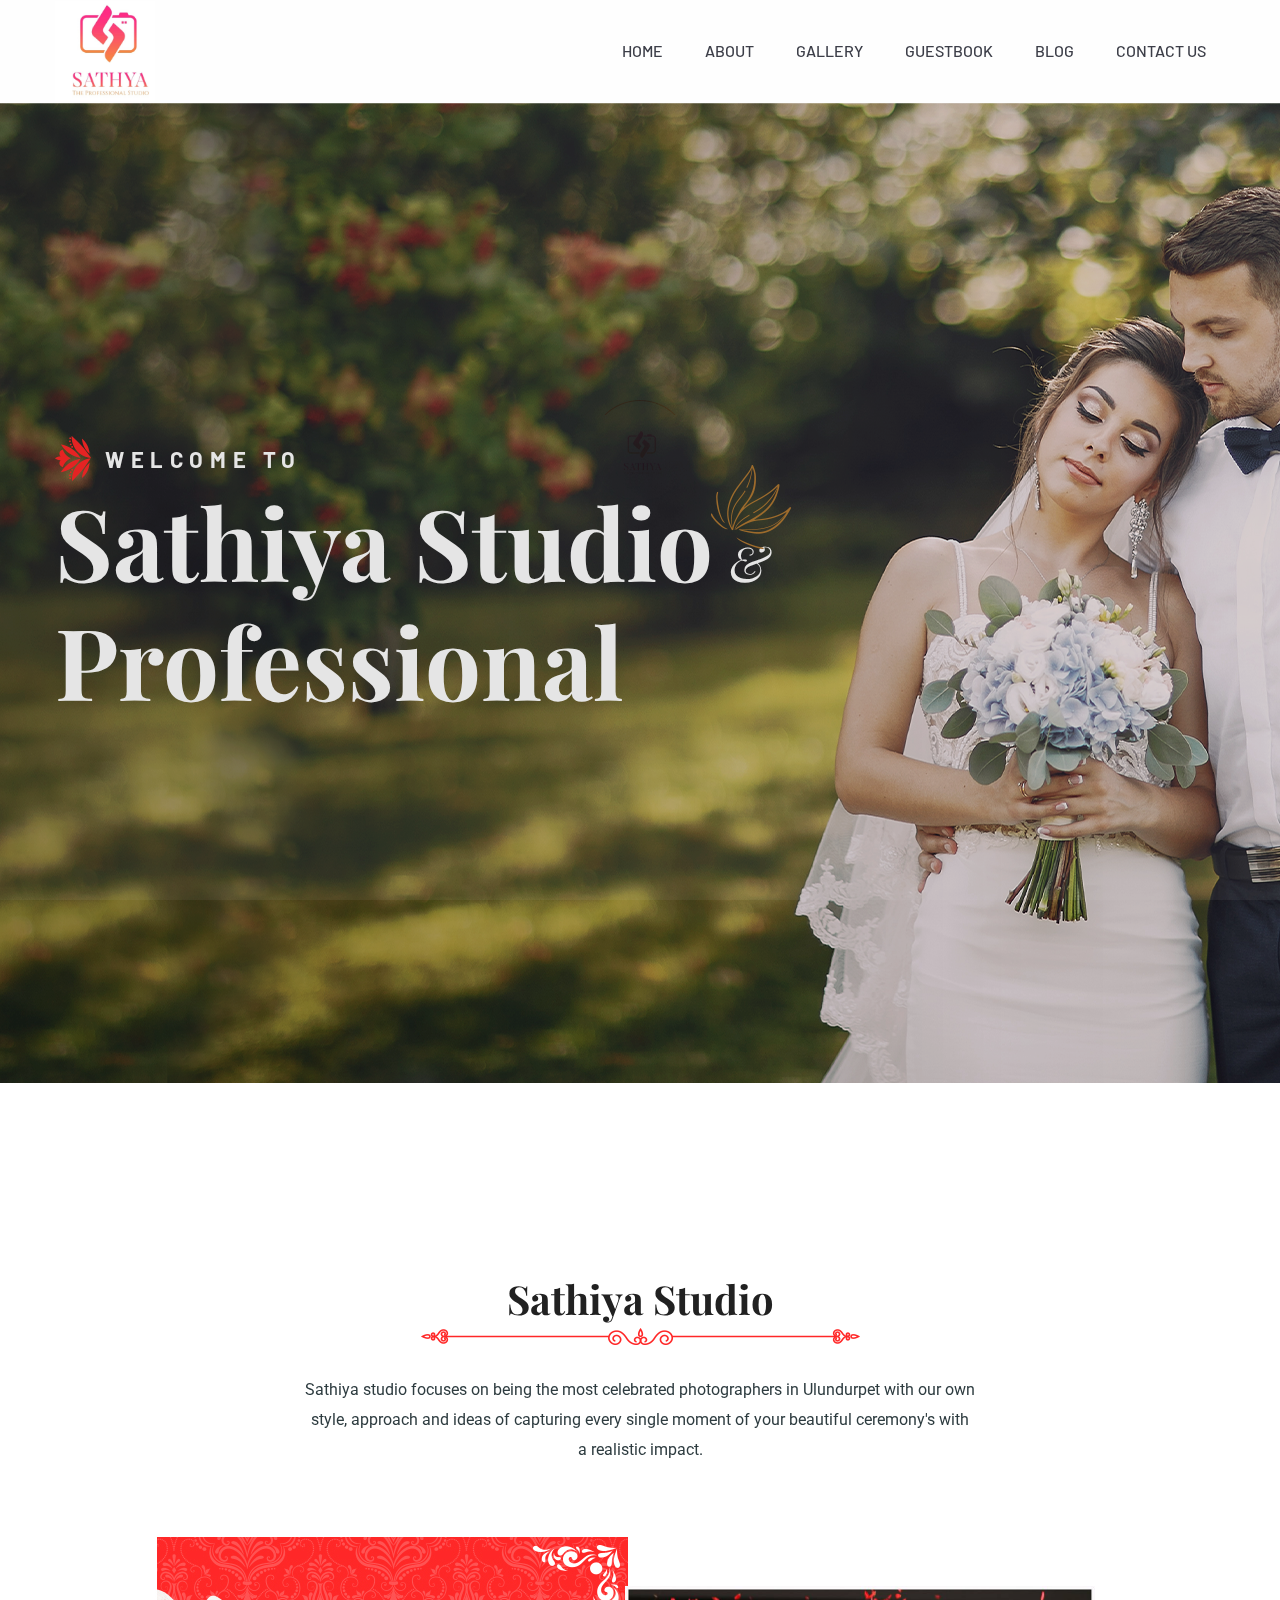
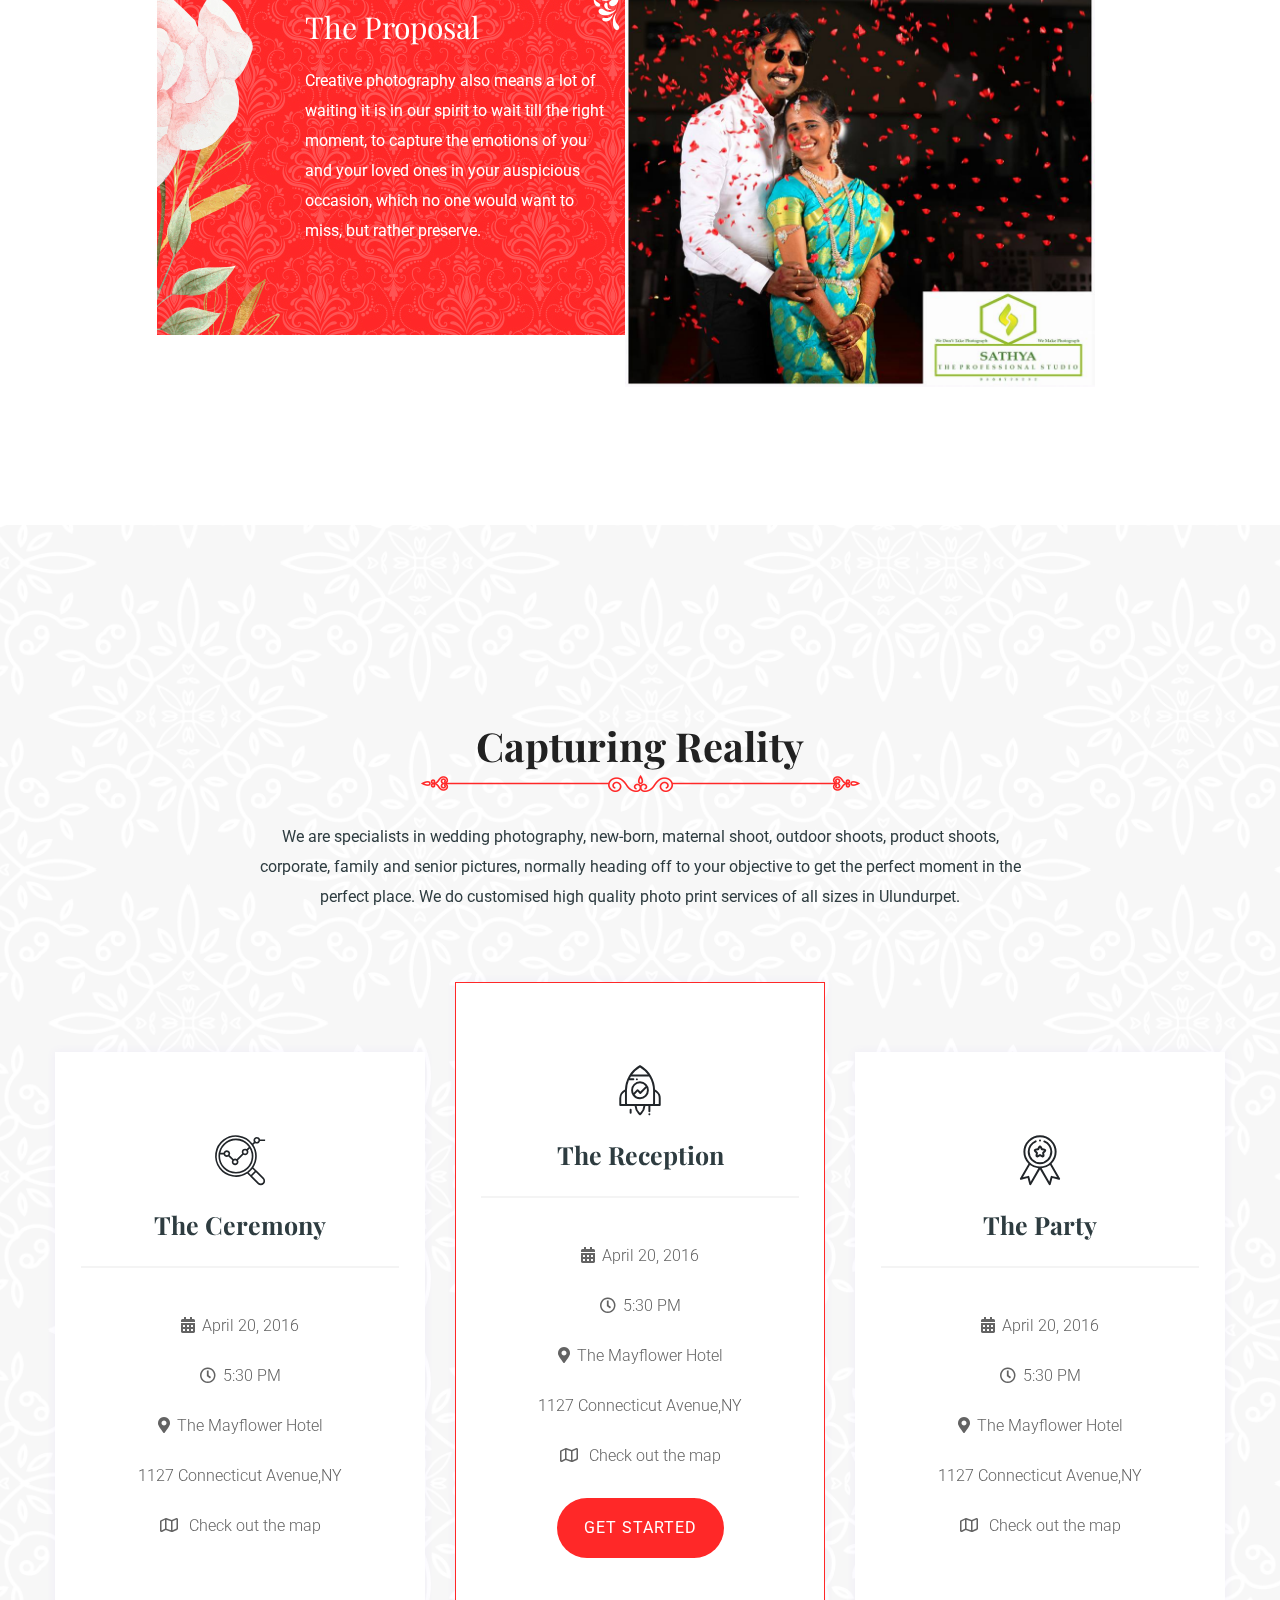
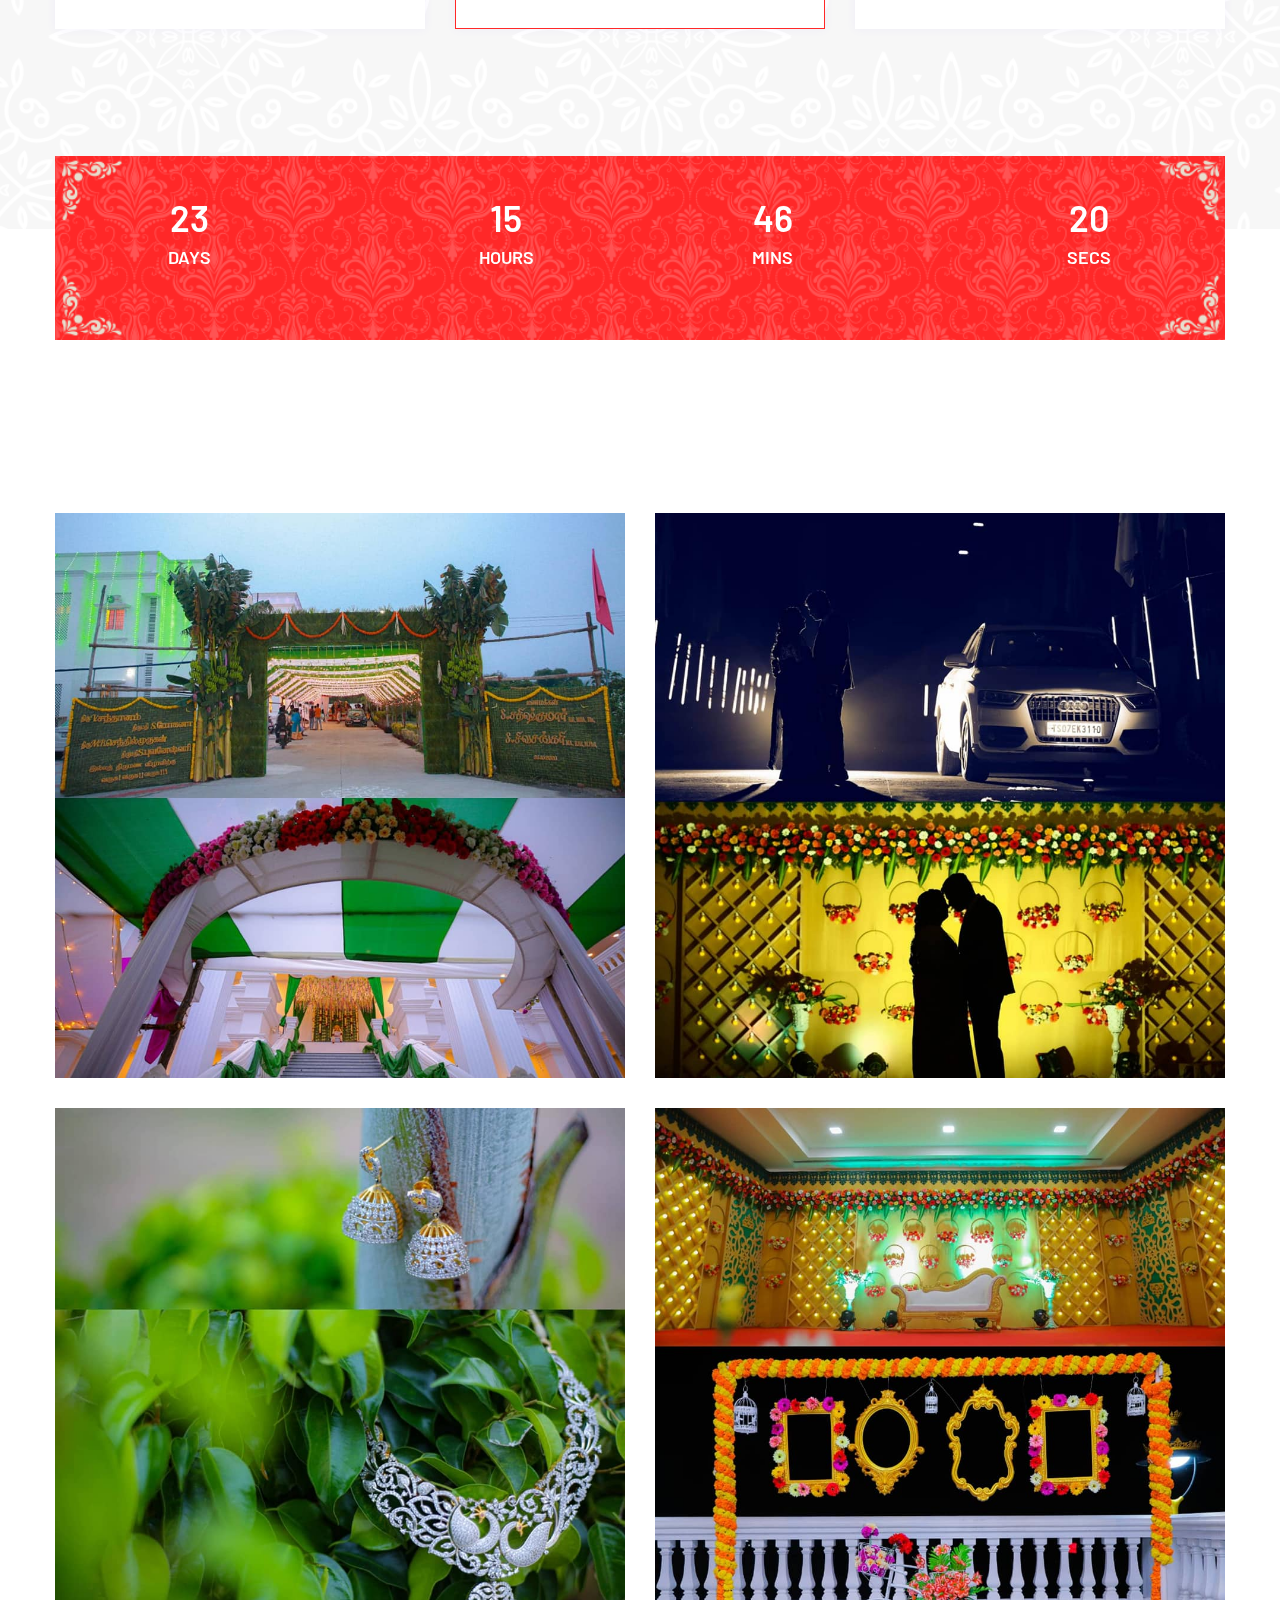
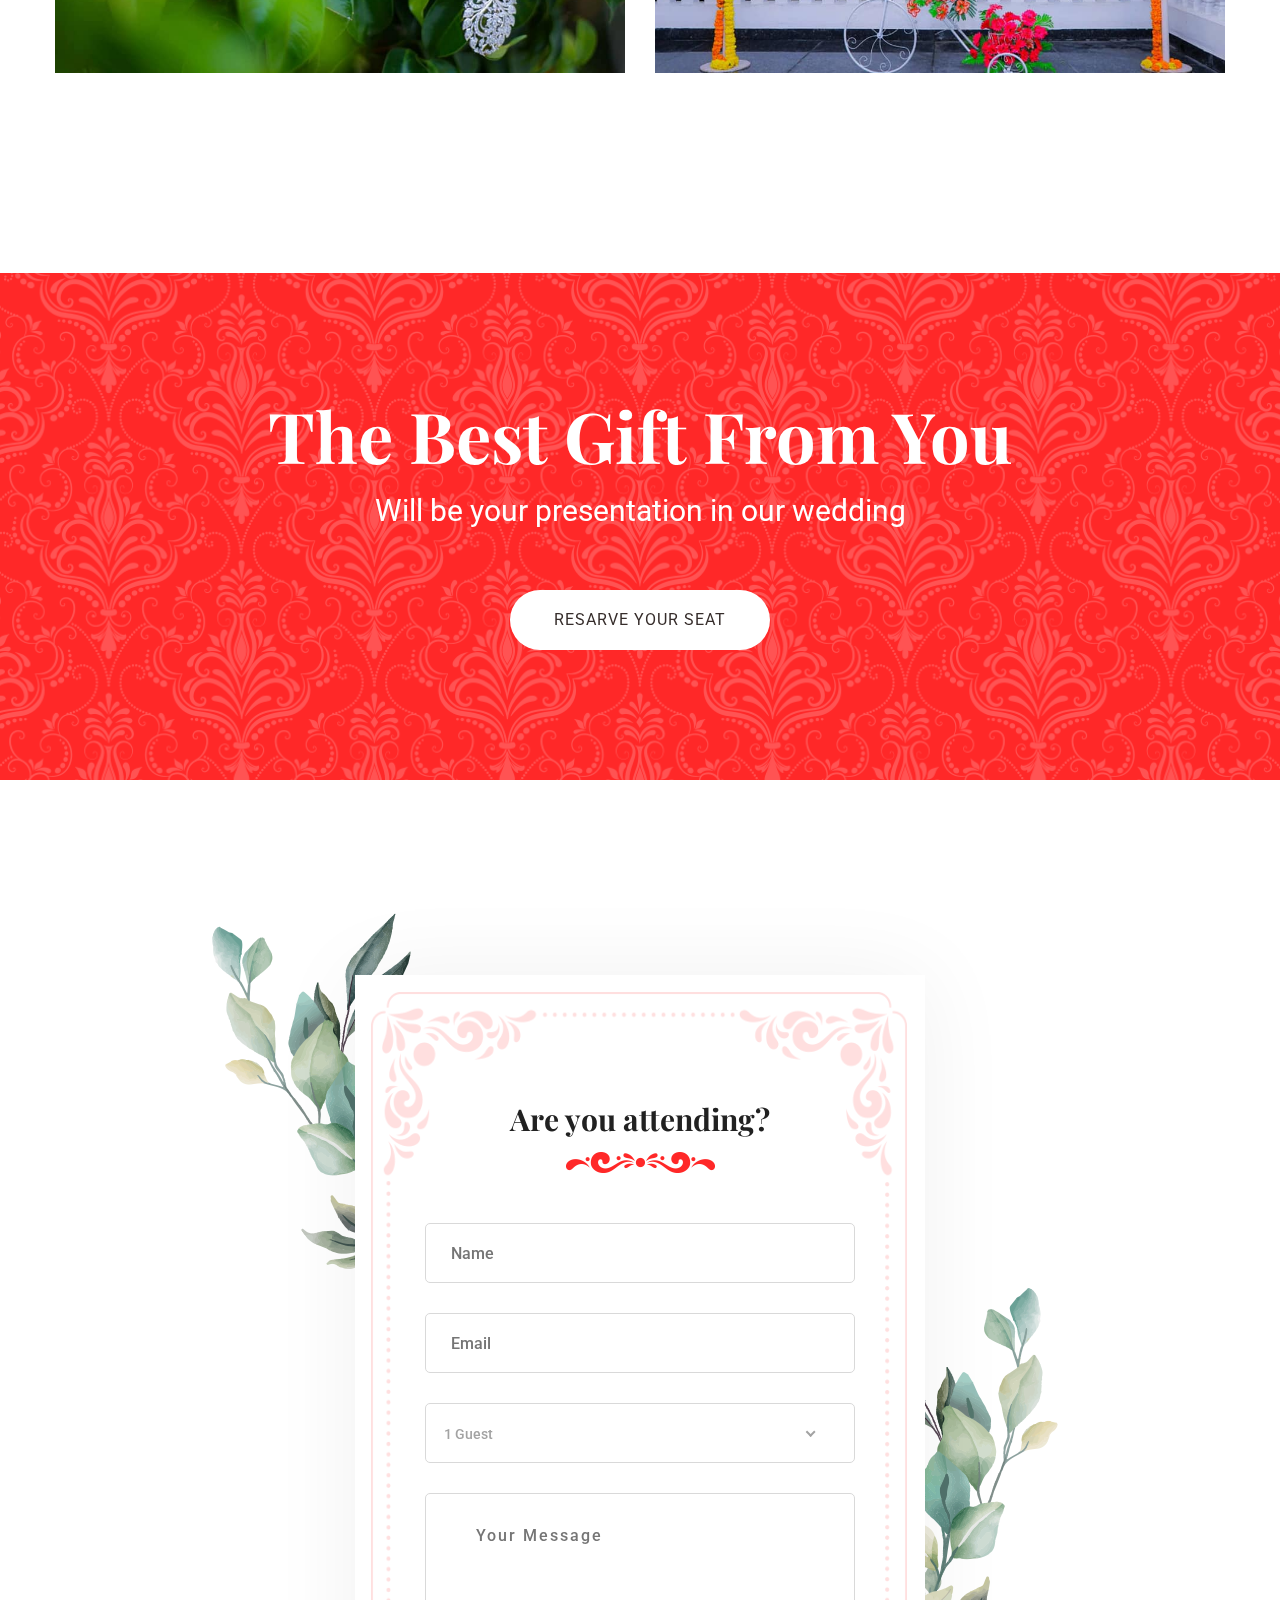
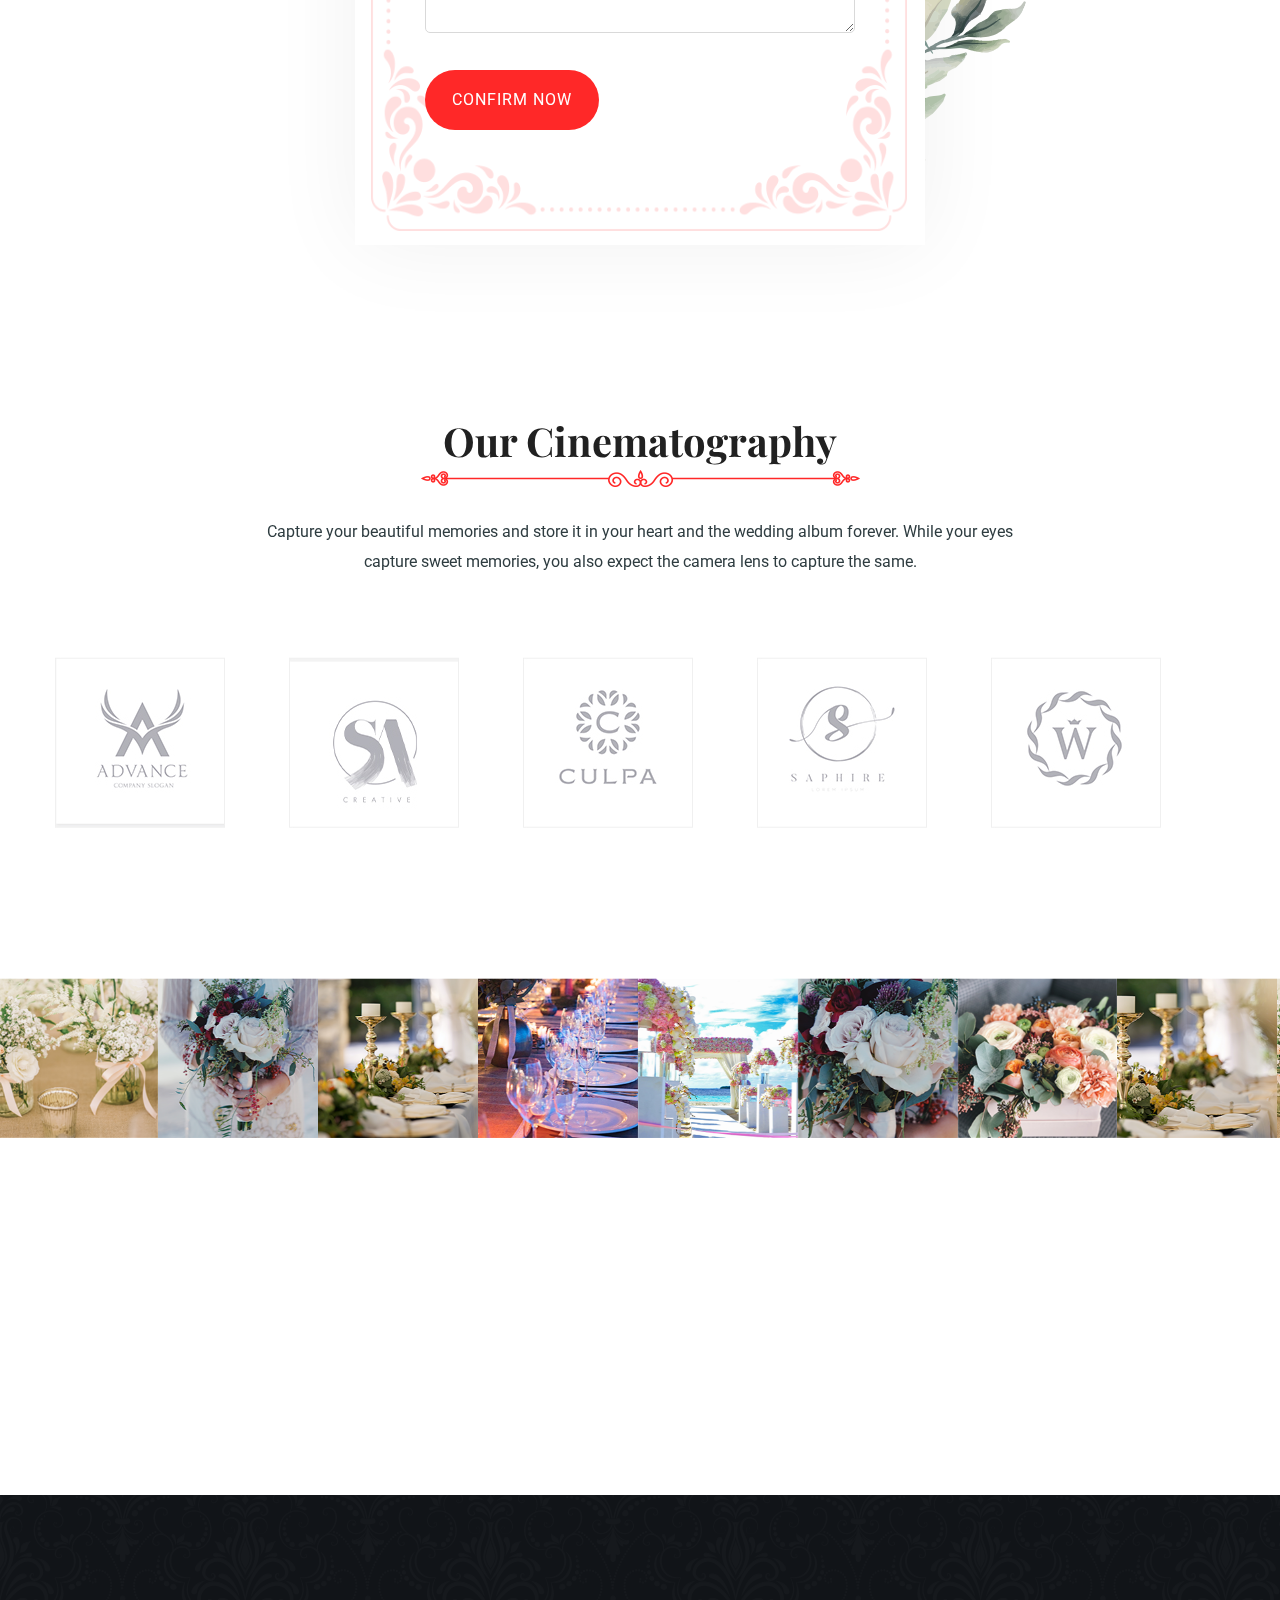
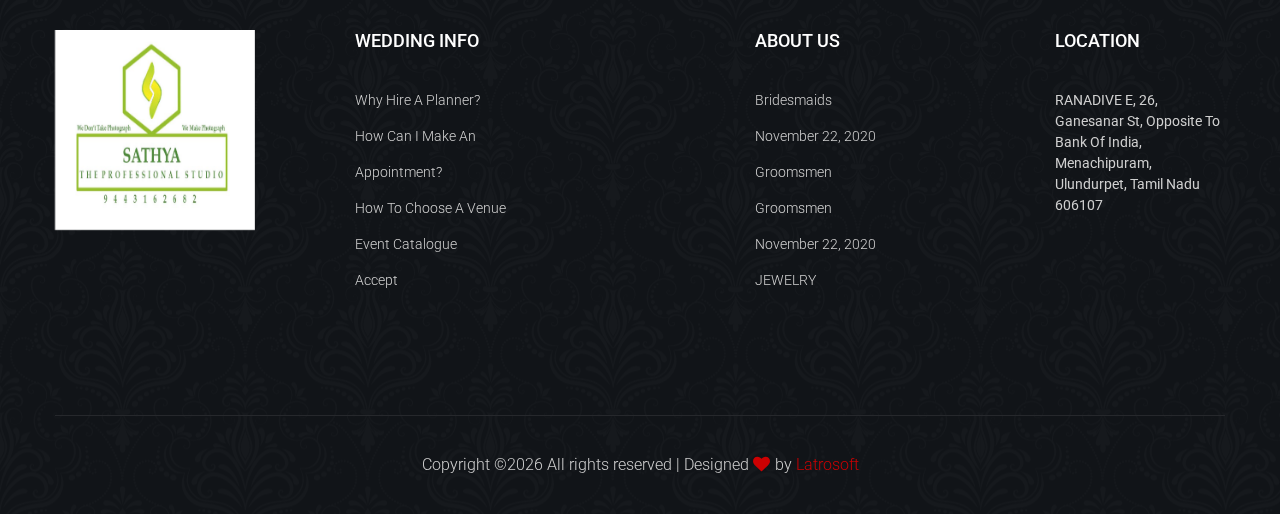
<file: index.html>
<!doctype html>
<html class="no-js" lang="zxx">
<head>
    <meta charset="utf-8">
    <meta http-equiv="x-ua-compatible" content="ie=edge">
    <title>Sathiyasudio</title>
    <meta name="description" content="">
    <meta name="viewport" content="width=device-width, initial-scale=1">
    <link rel="manifest" href="site.webmanifest">
    <link rel="shortcut icon" type="image/x-icon" href="assets/img/favicon.ico">

    <!-- CSS here -->
    <link rel="stylesheet" href="assets/css/bootstrap.min.css">
    <link rel="stylesheet" href="assets/css/owl.carousel.min.css">
    <link rel="stylesheet" href="assets/css/flaticon.css">
    <link rel="stylesheet" href="assets/css/slicknav.css">
    <link rel="stylesheet" href="assets/css/animate.min.css">
    <link rel="stylesheet" href="assets/css/magnific-popup.css">
    <link rel="stylesheet" href="assets/css/fontawesome-all.min.css">
    <link rel="stylesheet" href="assets/css/themify-icons.css">
    <link rel="stylesheet" href="assets/css/slick.css">
    <link rel="stylesheet" href="assets/css/nice-select.css">
    <link rel="stylesheet" href="assets/css/style.css">
</head>
<body>
<!-- Preloader Start -->
<div id="preloader-active">
    <div class="preloader d-flex align-items-center justify-content-center">
        <div class="preloader-inner position-relative">
            <div class="preloader-circle"></div>
            <div class="preloader-img pere-text w-50">
                <img src="assets/img/logo/Sathyastudio.jpg" style="width: 50px; "alt="">
            </div>
        </div>
    </div>
</div>
<!-- Preloader Start -->
<header>
    <!-- Header Start -->
    <div class="header-area">
            <div class="main-header header-sticky">
                <div class="container">
                    <div class="row align-items-center">
                        <!-- Logo -->
                        <div class="col-xl-2 col-lg-2">
                            <div class="logo  ">
                                <a href="index.html"><img src="assets/img/logo/Sathyastudio.jpg" alt="" style="width: 100px; height: 100px;"></a>
                            </div>
                        </div>
                        <div class="col-xl-10 col-lg-10 col-md-10">
                            <!-- Main-menu -->
                            <div class="main-menu f-right d-none d-lg-block">
                                <nav>                              
                                    <ul id="navigation">                                                          
                                        <li><a href="index.html"> home</a></li>
                                        <li><a href="about.html">About</a></li>
                                        <li><a href="gallery.html">gallery</a></li>
                                        <li><a href="booking.html">Guestbook</a></li>
                                        <li><a href="blog.html">Blog</a>
                                            <ul class="submenu">
                                                <li><a href="blog.html">Blog</a></li>
                                                <li><a href="single-blog.html">Blog Details</a></li>
                                                <li><a href="elements.html">Element</a></li>
                                            </ul>
                                        </li>
                                        <li><a href="contact.html">Contact Us</a></li>
                                    </ul>
                                </nav>
                            </div>
                        </div> 
                        <!-- Mobile Menu -->
                        <div class="col-12">
                            <div class="mobile_menu d-block d-lg-none"></div>
                        </div>
                    </div>
                </div>
            </div>
    </div>
    <!-- Header End -->
</header>
<main>
    <!--? Slider Area Start-->
    <div class="slider-area">
        <div class="slider-active">
            <!-- Single Slider -->
            <div class="single-slider slider-height hero-overly d-flex align-items-center">
                <div class="container">
                    <div class="row d-flex align-items-center">
                        <div class="col-xl-8 col-lg-6 col-md-8 ">
                            <div class="hero__caption">
                                <span data-animation="fadeInLeft" data-delay=".3s">Welcome to </span>
                                <h1 data-animation="fadeInLeft" data-delay=".5s" data-duration="2000ms">Sathiya Studio<strong> & </strong> professional</h1>
                                <!-- <p data-animation="fadeInLeft" data-delay=".9s">will get married</p> -->
                            </div>
                        </div>
                    </div>
                </div>
            </div>
            <!-- Single Slider -->
            <div class="single-slider slider-height hero-overly d-flex align-items-center">
                <div class="container">
                    <div class="row d-flex align-items-center">
                        <div class="col-xl-8 col-lg-6 col-md-8 ">
                            <div class="hero__caption">
                                <span data-animation="fadeInLeft" data-delay=".3s">Welcome to</span>
                                <h1 data-animation="fadeInLeft" data-delay=".5s" data-duration="2000ms">Sathiya Studio<strong> & </strong> professional</h1>
                                <!-- <p data-animation="fadeInLeft" data-delay=".9s">will get married</p> -->
                            </div>
                        </div>
                    </div>
                </div>
            </div>
        </div>
    </div>
    <!-- Slider Area End-->
    <!--? Our Story Start -->
    <div class="Our-story-area story-padding">
        <div class="container">
            <!-- Section Tittle -->
            <div class="row d-flex justify-content-center">
                <div class="col-xl-7 col-lg-8">
                    <div class="section-tittle text-center mb-70">
                        <h2>Sathiya Studio​</h2>
                        <img src="assets/img/gallery/tittle_img.png" alt="">
                        <p>Sathiya studio focuses on being the most celebrated photographers in Ulundurpet with our own style, approach and ideas of capturing every single moment of your beautiful ceremony's with a realistic impact. </p>
                    </div>
                </div>
            </div>
            <div class="row justify-content-center">
                <div class="col-lg-5">
                    <div class="story-caption background-img mb-40" style="background-image: url(assets/img/gallery/story2.jpg);height: 400px;">
                        <div class="story-details">
                            <h4>The Proposal</h4>
                            <p>Creative photography also means a lot of waiting it is in our spirit to wait till the right moment, to capture the emotions of you and your loved ones in your auspicious occasion, which no one would want to miss, but rather preserve.</p>
                            
                        </div>
                    </div>
                </div>
                <div class="col-lg-5">
                    <div class="story-img">
                        <img  class="story2" src="assets/img/logo/wedding.jpg" alt="">
                    </div>
                </div>
            </div>
        </div>
    </div>
    <!-- Our Story End -->
    <!--? Services Start -->
    <section class="pricing-card-area section-padding30 section-bg" data-background="assets/img/gallery/section_bg1.png">
        <div class="container">
                <!-- Section Tittle -->
                <div class="row d-flex justify-content-center">
                <div class="col-lg-8">
                    <div class="section-tittle text-center mb-70">
                        <h2>Capturing Reality</h2>
                        <img src="assets/img/gallery/tittle_img.png" alt="">
                        <p>We are specialists in wedding photography, new-born, maternal shoot, outdoor shoots, product shoots, corporate, family and senior pictures, normally heading off to your objective to get the perfect moment in the perfect place. We do customised high quality photo print services of all sizes in Ulundurpet.</p>
                    </div>
                </div>
            </div>
            <div class="row align-items-end">
                <div class="col-xl-4 col-lg-4 col-md-6">
                    <div class="single-card text-center mb-30">
                        <div class="card-top">
                            <span class="flaticon-chart"></span>
                            <h4>The Ceremony</h4>
                        </div>
                        <div class="card-bottom">
                            <ul>
                                <li><i class="fas fa-calendar-alt"></i>April 20, 2016</li>
                                <li><i class="far fa-clock"></i>5:30 PM</li>
                                <li><i class="fas fa-map-marker-alt"></i>The Mayflower Hotel</li>
                                <li>1127 Connecticut Avenue,NY</li>
                                <li><i class="far fa-map"></i> Check out the map</li>
                            </ul>
                        </div>
                        <div class="card-buttons mt-30">
                            <a href="#" class="btn card-btn1">Get Started</a>
                        </div>
                    </div>
                </div>
                <div class="col-xl-4 col-lg-4 col-md-6">
                    <div class="single-card active text-center mb-30">
                        <div class="card-top">
                            <span class="flaticon-project"></span>
                            <h4>The Reception</h4>
                        </div>
                        <div class="card-bottom">
                            <ul>
                                <li><i class="fas fa-calendar-alt"></i>April 20, 2016</li>
                                <li><i class="far fa-clock"></i>5:30 PM</li>
                                <li><i class="fas fa-map-marker-alt"></i>The Mayflower Hotel</li>
                                <li>1127 Connecticut Avenue,NY</li>
                                <li><i class="far fa-map"></i> Check out the map</li>
                            </ul>
                        </div>
                        <div class="card-buttons mt-30">
                            <a href="#" class="btn card-btn1">Get Started</a>
                        </div>
                    </div>
                </div>
                <div class="col-xl-4 col-lg-4 col-md-6">
                    <div class="single-card text-center mb-30">
                        <div class="card-top">
                            <span class="flaticon-award"></span>
                            <h4>The Party</h4>
                        </div>
                        <div class="card-bottom">
                            <ul>
                                <li><i class="fas fa-calendar-alt"></i>April 20, 2016</li>
                                <li><i class="far fa-clock"></i>5:30 PM</li>
                                <li><i class="fas fa-map-marker-alt"></i>The Mayflower Hotel</li>
                                <li>1127 Connecticut Avenue,NY</li>
                                <li><i class="far fa-map"></i> Check out the map</li>
                            </ul>
                        </div>
                        <div class="card-buttons mt-30">
                            <a href="#" class="btn card-btn1">Get Started</a>
                        </div>
                    </div>
                </div>
            </div>
        </div>
    </section>
    <!-- Services Card End -->
    <!--? Count Down Start -->
    <div class="count-down-area">
        <div class="container">
            <div class="row justify-content-center">
                <div class="col-lg-12 col-md-12">
                    <div class="count-down-wrapper" data-background="assets/img/gallery/section_bg2.png">
                        <div class="row justify-content-between">
                            <div class="col-lg-3 col-md-6 col-sm-6">
                                <!-- Counter Up -->
                                <div class="single-counter text-center">
                                    <span class="counter">23</span>
                                    <p>days</p>
                                </div>
                            </div>
                            <div class="col-lg-2 col-md-6 col-sm-6">
                                <!-- Counter Up -->
                                <div class="single-counter active text-center">
                                    <span class="counter">15</span>
                                    <p>hours</p>
                                </div>
                            </div>
                            <div class="col-lg-2 col-md-6 col-sm-6">
                                <!-- Counter Up -->
                                <div class="single-counter text-center">
                                    <span class="counter">46</span>
                                    <p>mins</p>
                                </div>
                            </div>
                            <div class="col-lg-3 col-md-6 col-sm-6">
                                <!-- Counter Up -->
                                <div class="single-counter text-center">
                                    <span class="counter">20</span>
                                    <p>secs</p>
                                </div>
                            </div>
                        </div>
                    </div>
                </div>
            </div>
        </div>
    </div>
    <!-- Count Down End -->
    <!--? Gallery Area Start -->
    <div class="gallery-area section-padding4">
        <div class="container">
            <div class="row">
                <div class="col-lg-6 col-md-6">
                    <div class="single-gallery mb-30">
                        <div class="gallery-img" style="background-image: url(assets/img/gallery/gallery1.jpg);">
                        </div>
                        <div class="thumb-content-box">
                            <div class="thumb-content">
                                <h3>Wedding special</h3>
                                <!-- <a href="assets/img/gallery/gallery1.png" class="menorie-icon"> <i class="ti-plus"></i></a> -->
                            </div>
                        </div>
                    </div>
                </div>
                <div class="col-lg-6 col-md-6">
                    <div class="single-gallery mb-30">
                        <div class="gallery-img" style="background-image: url(assets/img/logo/img-6.jpg);">
                        </div>
                        <div class="thumb-content-box">
                            <div class="thumb-content">
                                <h3>Wedding special</h3>
                                <!-- <a href="assets/img/gallery/gallery1.png" class="menorie-icon"> <i class="ti-plus"></i></a> -->
                            </div>
                        </div>
                    </div>
                </div>
                <div class="col-lg-6 col-md-6">
                    <div class="single-gallery mb-30">
                        <div class="gallery-img" style="background-image: url(assets/img/logo/img-7.jpg);">
                        </div>
                        <div class="thumb-content-box">
                            <div class="thumb-content">
                                <h3>Reception special</h3>
                                <!-- <a href="assets/img/gallery/gallery1.png" class="menorie-icon"> <i class="ti-plus"></i></a> -->
                            </div>
                        </div>
                    </div>
                </div>
                <div class="col-lg-6 col-md-6">
                    <div class="single-gallery mb-30">
                        <div class="gallery-img" style="background-image: url(assets/img/logo/img-4.jpg);">
                        </div>
                        <div class="thumb-content-box">
                            <div class="thumb-content">
                                <h3>Reception special</h3>
                                <!-- <a href="assets/img/gallery/gallery1.png" class="menorie-icon"> <i class="ti-plus"></i></a> -->
                            </div>
                        </div>
                    </div>
                </div>
            </div>
        </div>
    </div>
    <!-- Gallery Area End -->
    <!--? Gift Start -->
    <section class="gift-area gift-padding fix" data-background="assets/img/gallery/section_bg3.png">
        <div class="container">
            <div class="row">
                <div class="col-12">
                    <div class="gift-caption text-center">
                        <h2>The Best Gift From You</h2>
                        <p>Will be your presentation in our wedding</p>
                        <a href="#" class="btn btn-whit">resarve your Seat</a>
                    </div>
                </div>
            </div>
        </div>
    </section>
    <!-- Gift End -->
    <!--? Contact form Start -->
    <div class="contact-form section-padding30 fix">
        <div class="container">
            <div class="row justify-content-center">
                <div class="col-xl-6 col-lg-6">
                    <div class="form-wrapper">
                        <form id="contact-form" action="#" method="POST">
                            <!-- section tittle -->
                            <div class="row ">
                                <div class="col-lg-12">
                                    <div class="section-tittle tittle-form text-center mb-30">
                                        <h2>Are you attending?</h2>
                                        <img src="assets/img/gallery/tittle_img2.png" alt="">
                                    </div>
                                </div>
                            </div>
                            <div class="row">
                                <div class="col-lg-12">
                                    <div class="form-box mb-30">
                                        <input type="text" name="name" placeholder="Name">
                                    </div>
                                </div>
                                <div class="col-lg-12">
                                    <div class="form-box subject-icon mb-30">
                                        <input type="Email" name="subject" placeholder="Email">
                                    </div>
                                </div>
                                <div class="col-lg-12 mb-30">
                                    <div class="select-itms">
                                        <select name="select" id="select2">
                                            <option value="">1 Guest</option>
                                            <option value="">2 Guest</option>
                                            <option value="">3 Guest</option>
                                            <option value="">4 Guest</option>
                                        </select>
                                    </div>
                                </div>
                                <div class="col-lg-12">
                                    <div class="form-box message-icon mb-30">
                                        <textarea name="message" id="message" placeholder="Your Message"></textarea>
                                    </div>
                                <div class="submit-info">
                                    <button class="btn" type="submit">Confirm now</button>
                                </div>
                                </div>
                            </div>
                        </form>
                        <!-- Shape inner Flower -->
                        <div class="shape-inner-flower">
                            <img src="assets/img/gallery/shape2.png" class="shpe2" alt="">
                        </div>
                        <!-- Shape outer Flower -->
                        <div class="shape-outer-flower">
                            <img src="assets/img/flower/from-top.png" class="outer-top" alt="">
                            <img src="assets/img/flower/from-bottom.png" class="outer-bottom" alt="">
                        </div>
                    </div>
                </div>
            </div>
        </div>
    </div>
    <!-- Contact form End -->
    <section class="brand-area section-padding-b">
        <div class="container">
                <!-- Section Tittle -->
                <div class="row d-flex justify-content-center">
                <div class="col-lg-8">
                    <div class="section-tittle text-center mb-80">
                        <h2>Our Cinematography</h2>
                        <img src="assets/img/gallery/tittle_img.png" alt="">
                        <p>Capture your beautiful memories and store it in your heart and the wedding album forever. While your eyes capture sweet memories, you also expect the camera lens to capture the same.</p>
                    </div>
                </div>
            </div>
            <div class="brand-active brand-border">
                <div class="single-brand">
                    <img src="assets/img/service/brand1.jpg" alt="">
                </div>
                <div class="single-brand">
                    <img src="assets/img/service/brand2.jpg" alt="">
                </div>
                <div class="single-brand">
                    <img src="assets/img/service/brand3.jpg" alt="">
                </div>
                <div class="single-brand">
                    <img src="assets/img/service/brand4.jpg" alt="">
                </div>
                <div class="single-brand">
                    <img src="assets/img/service/brand5.jpg" alt="">
                </div>
                <div class="single-brand">
                    <img src="assets/img/service/brand3.jpg" alt="">
                </div>
            </div>
        </div>
    </section>
    <!-- Gallery-2 img Start-->
    <div class="gallery-area2 fix">
        <div class="container-fluid p-0">
            <div class="row">
                <div class="col-md-12">
                    <div class="gallery-active owl-carousel">
                        <div class="gallery-img">
                            <a href="#"><img src="assets/img/gallery/gallery01.png" alt=""></a>
                        </div>
                        <div class="gallery-img">
                            <a href="#"><img src="assets/img/gallery/gallery02.png" alt=""></a>
                        </div>
                        <div class="gallery-img">
                            <a href="#"><img src="assets/img/gallery/gallery03.png" alt=""></a>
                        </div>
                        <div class="gallery-img">
                            <a href="#"><img src="assets/img/gallery/gallery04.png" alt=""></a>
                        </div>
                        <div class="gallery-img">
                            <a href="#"><img src="assets/img/gallery/gallery05.png" alt=""></a>
                        </div>
                        <div class="gallery-img">
                            <a href="#"><img src="assets/img/gallery/gallery06.png" alt=""></a>
                        </div>
                        <div class="gallery-img">
                            <a href="#"><img src="assets/img/gallery/gallery07.png" alt=""></a>
                        </div>
                        <div class="gallery-img">
                            <a href="#"><img src="assets/img/gallery/gallery08.png" alt=""></a>
                        </div>
                    </div>
                </div>
            </div>
        </div>
    </div>
    <!-- Gallery-2 img End-->
    <!--? Start map Area-->
    <section class="contact-sections">
        <div class="d-area">
            <iframe src="https://www.google.com/maps/embed?pb=!1m18!1m12!1m3!1d62504.4115668905!2d79.22351180289263!3d11.727966570045101!2m3!1f0!2f0!3f0!3m2!1i1024!2i768!4f13.1!3m3!1m2!1s0x3bab539cacf4b6e1%3A0x4235625fc39ee8e!2sSathya%20the%20Professional%20studio!5e0!3m2!1sen!2sin!4v1637597526952!5m2!1sen!2sin" width="100%" height="350" style="border:0;" allowfullscreen="" loading="lazy"></iframe>
        </div>
    </section>
    <!--? End map Area -->
</main>
<footer>
    <!-- Footer Start-->
    <div class="footer-main" data-background="assets/img/gallery/section_bg4.png">
        <div class="footer-area footer-padding">
            <div class="container">
                <div class="row d-flex justify-content-between">
                    <div class="col-xl-2  col-lg-3 col-md-5 col-sm-6">
                        <div class="single-footer-caption mb-50">
                            <div class="single-footer-caption mb-30">
                                <!-- logo -->
                                <div class="footer-logo">
                                      <a href="index.html"><img src="assets/img/logo/footlogo.jpg" style="width: 200px; height:200px;"alt=""></a>
                                </div>
                            </div>
                        </div>
                    </div>
                    <div class="col-xl-3  col-lg-3 col-lg-2 col-md-5 col-sm-6">
                        <div class="single-footer-caption mb-50">
                            <div class="footer-tittle">
                                <h4>WEDDING INFO</h4>
                                <ul>
                                    <li><a href="#">Why Hire a Planner?</a></li>
                                    <li><a href="#">How Can I Make An</a></li>
                                    <li><a href="#">Appointment?</a></li>
                                    <li><a href="#">How to Choose a Venue</a></li>
                                    <li><a href="#">Event Catalogue</a></li>
                                    <li><a href="#"> Accept</a></li>
                                </ul>
                            </div>
                        </div>
                    </div>
                    <div class="col-xl-2  col-lg-3 col-md-5 col-sm-6">
                        <div class="single-footer-caption mb-50">
                            <div class="footer-tittle">
                                <h4>ABOUT US</h4>
                                <ul>
                                    <li><a href="#">Bridesmaids</a></li>
                                    <li><a href="#">November 22, 2020</a></li>
                                    <li><a href="#">Groomsmen</a></li>
                                    <li><a href="#">Groomsmen</a></li>
                                    <li><a href="#">November 22, 2020</a></li>
                                    <li><a href="#">JEWELRY</a></li>
                                </ul>
                            </div>
                        </div>
                    </div>
                    <div class="col-xl-2  col-lg-3 col-md-5 col-sm-6">
                        <div class="single-footer-caption mb-50">
                            <div class="footer-tittle">
                                <h4>LOCATION</h4>
                                <ul>
                                    <li>RANADIVE E, 26, Ganesanar St, opposite to Bank of India, Menachipuram, Ulundurpet, Tamil Nadu 606107</li>
                                </ul>
                            </div>
                        </div>
                    </div>
                </div>
            </div>
        </div>
        <!-- footer-bottom area -->
        <div class="footer-bottom-area">
            <div class="container">
                <div class="footer-border">
                        <div class="row d-flex align-items-center">
                            <div class="col-xl-12 ">
                                <div class="footer-copy-right text-center">
                                    <p><!-- Link back to Latrosoft can't be removed. Template is licensed under CC BY 3.0. -->
  Copyright &copy;<script>document.write(new Date().getFullYear());</script> All rights reserved | Designed <i class="fa fa-heart" aria-hidden="true"></i> by <a href="https://Latrosoft.in" target="_blank">Latrosoft</a>
  <!-- Link back to Latrosoft can't be removed. Template is licensed under CC BY 3.0. --></p>
                                </div>
                            </div>
                        </div>
                </div>
            </div>
        </div>
    </div>
    <!-- Footer End-->
</footer>

    <!-- JS here -->

    <script src="./assets/js/vendor/modernizr-3.5.0.min.js"></script>
    <!-- Jquery, Popper, Bootstrap -->
    <script src="./assets/js/vendor/jquery-1.12.4.min.js"></script>
    <script src="./assets/js/popper.min.js"></script>
    <script src="./assets/js/bootstrap.min.js"></script>
    <!-- Jquery Mobile Menu -->
    <script src="./assets/js/jquery.slicknav.min.js"></script>

    <!-- Jquery Slick , Owl-Carousel Plugins -->
    <script src="./assets/js/owl.carousel.min.js"></script>
    <script src="./assets/js/slick.min.js"></script>
    <!-- Date Picker -->
    <script src="./assets/js/gijgo.min.js"></script>
    <!-- One Page, Animated-HeadLin -->
    <script src="./assets/js/wow.min.js"></script>
    <script src="./assets/js/animated.headline.js"></script>
    <script src="./assets/js/jquery.magnific-popup.js"></script>

    <!-- Scrollup, nice-select, sticky -->
    <script src="./assets/js/jquery.scrollUp.min.js"></script>
    <script src="./assets/js/jquery.nice-select.min.js"></script>
    <script src="./assets/js/jquery.sticky.js"></script>

    <!-- counter , waypoint -->
    <script src="./assets/js/jquery.counterup.min.js"></script>
    <script src="./assets/js/waypoints.min.js"></script>

    <!-- contact js -->
    <script src="./assets/js/contact.js"></script>
    <script src="./assets/js/jquery.form.js"></script>
    <script src="./assets/js/jquery.validate.min.js"></script>
    <script src="./assets/js/mail-script.js"></script>
    <script src="./assets/js/jquery.ajaxchimp.min.js"></script>

    <!-- Jquery Plugins, main Jquery -->	
    <script src="./assets/js/plugins.js"></script>
    <script src="./assets/js/main.js"></script>
    
</body>
</html>
</file>
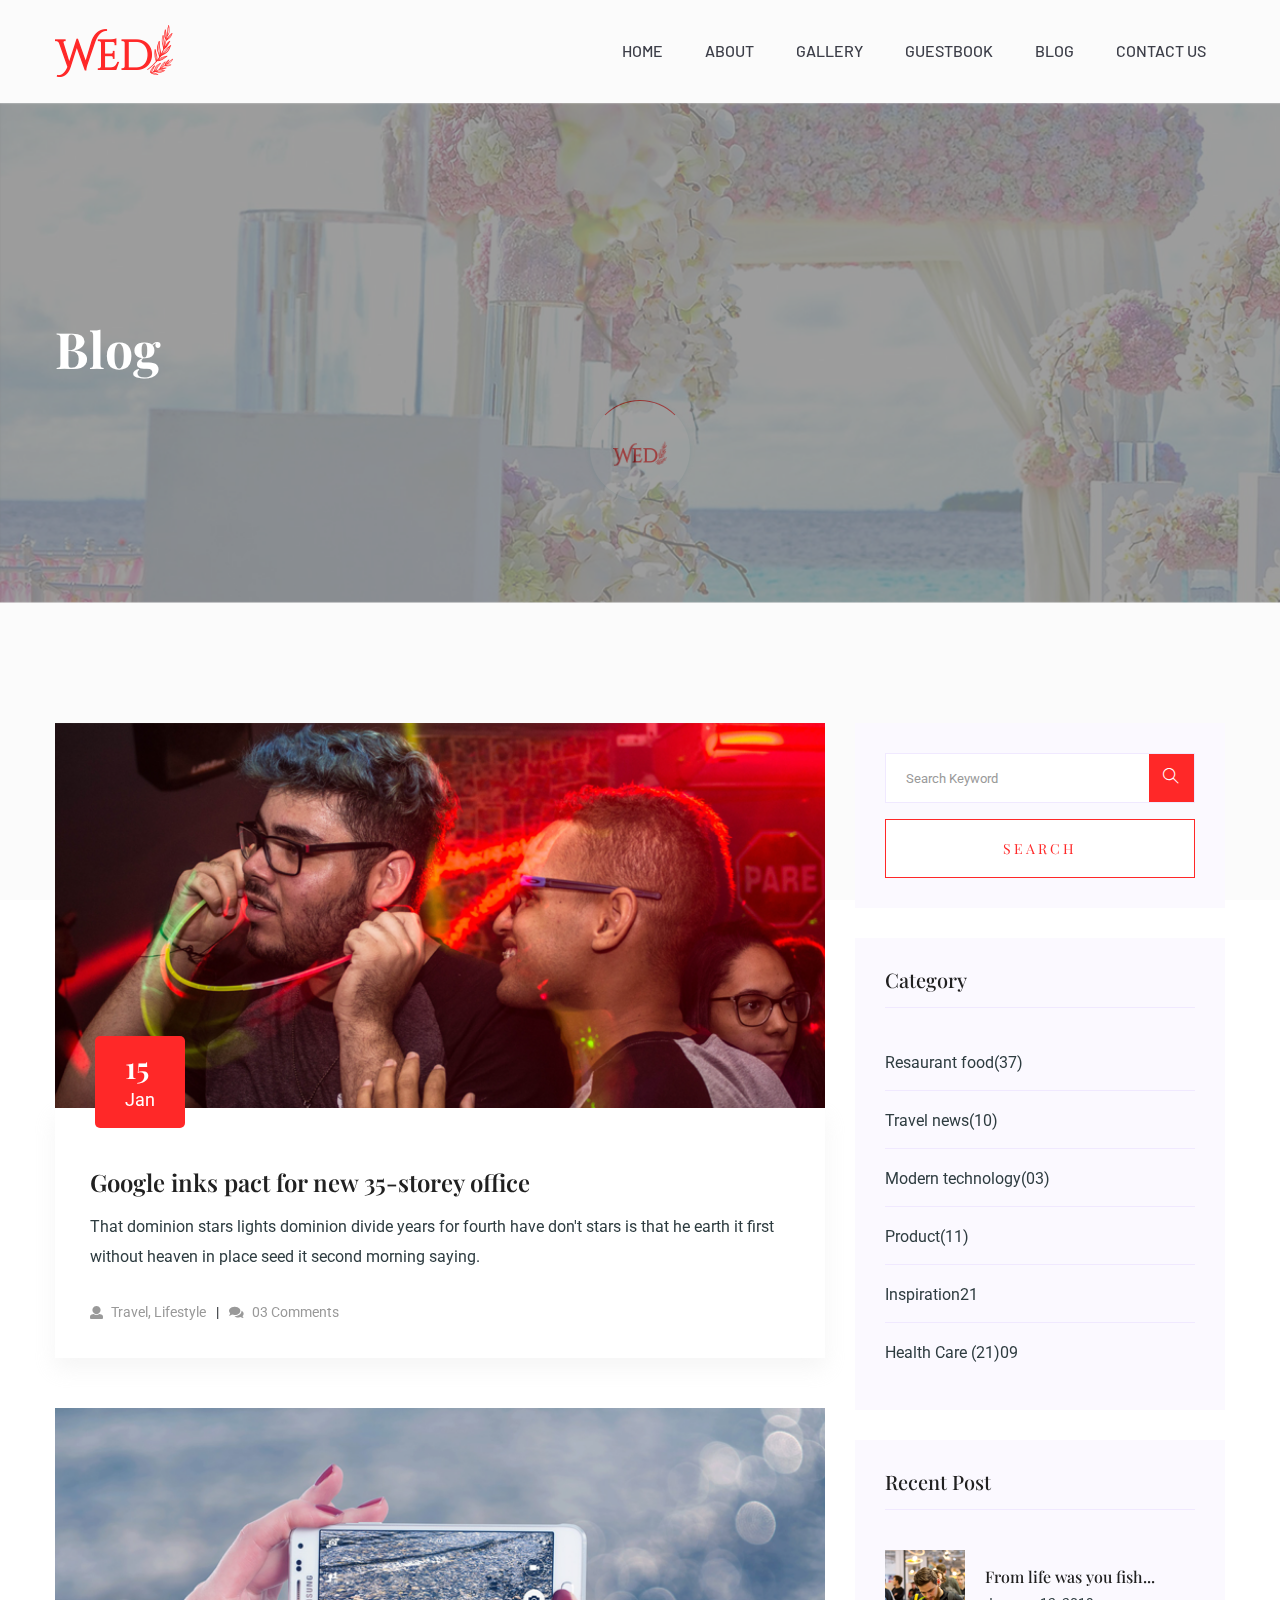
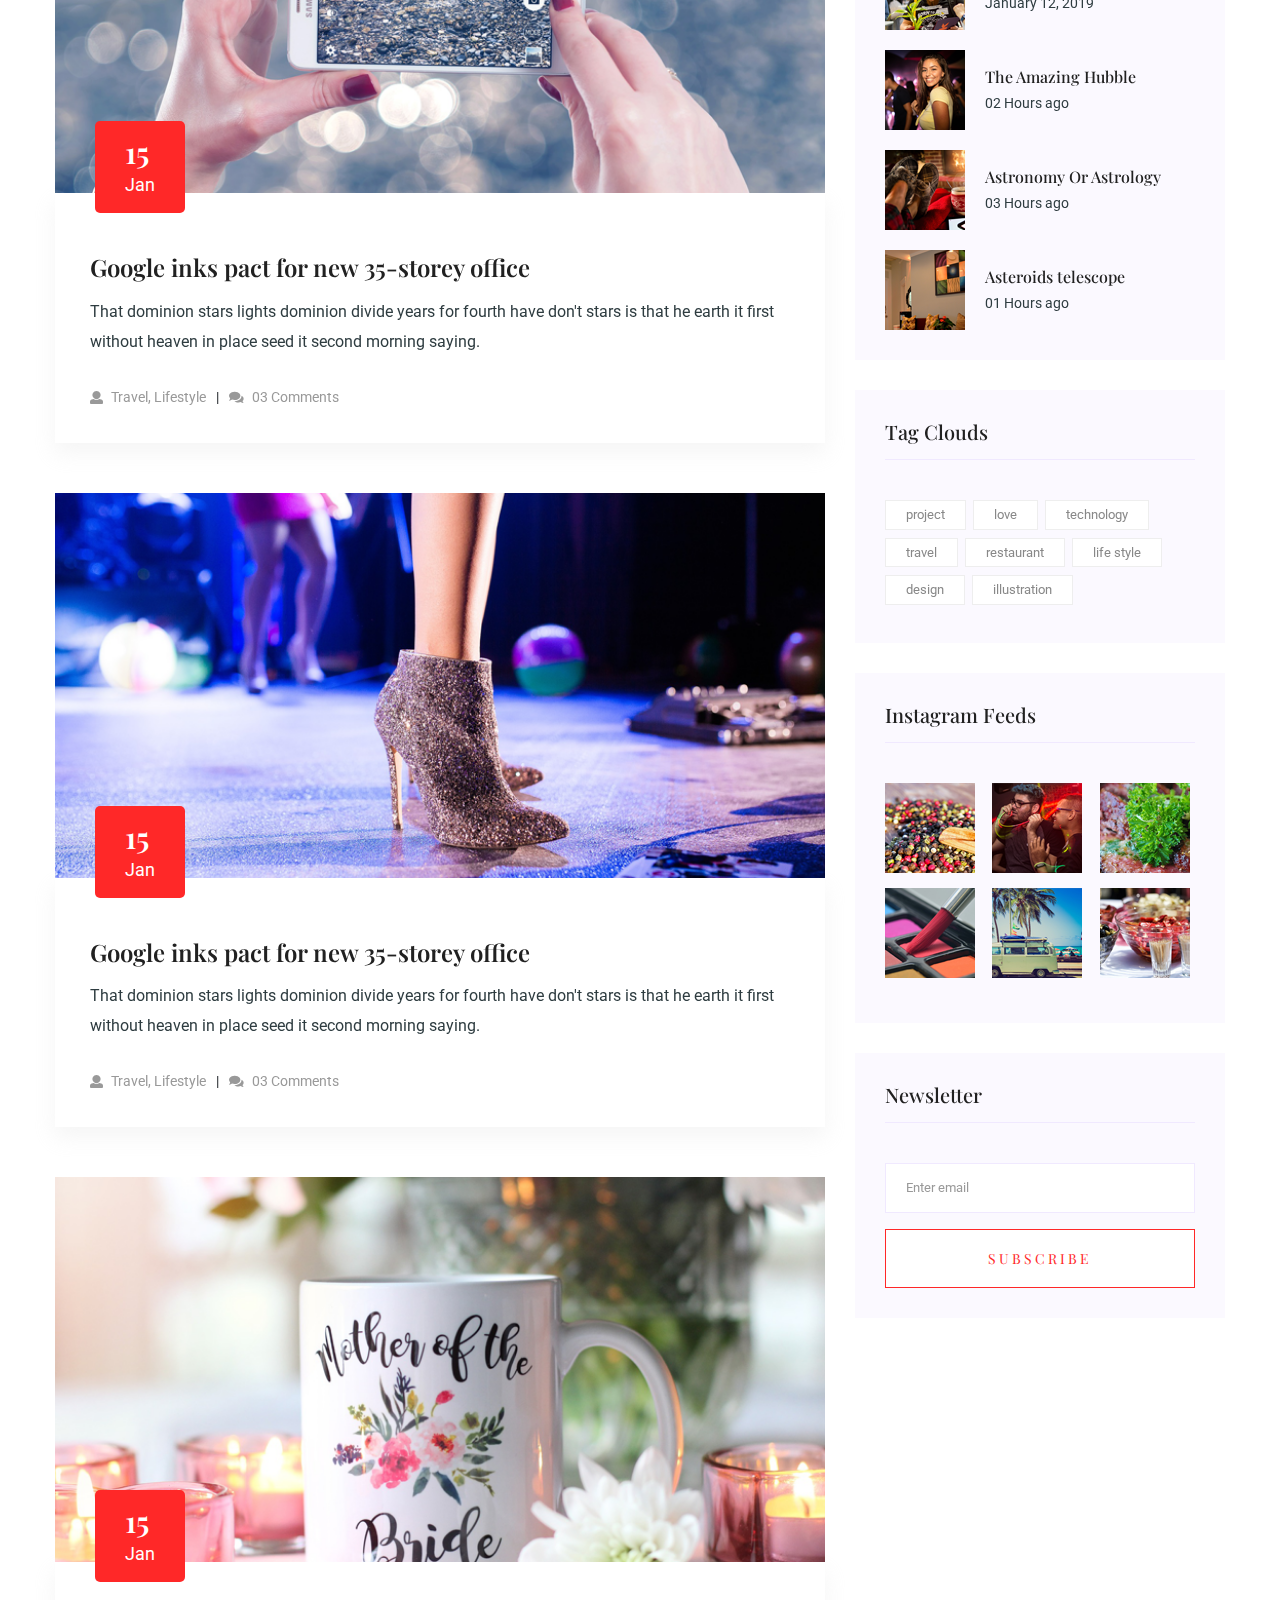
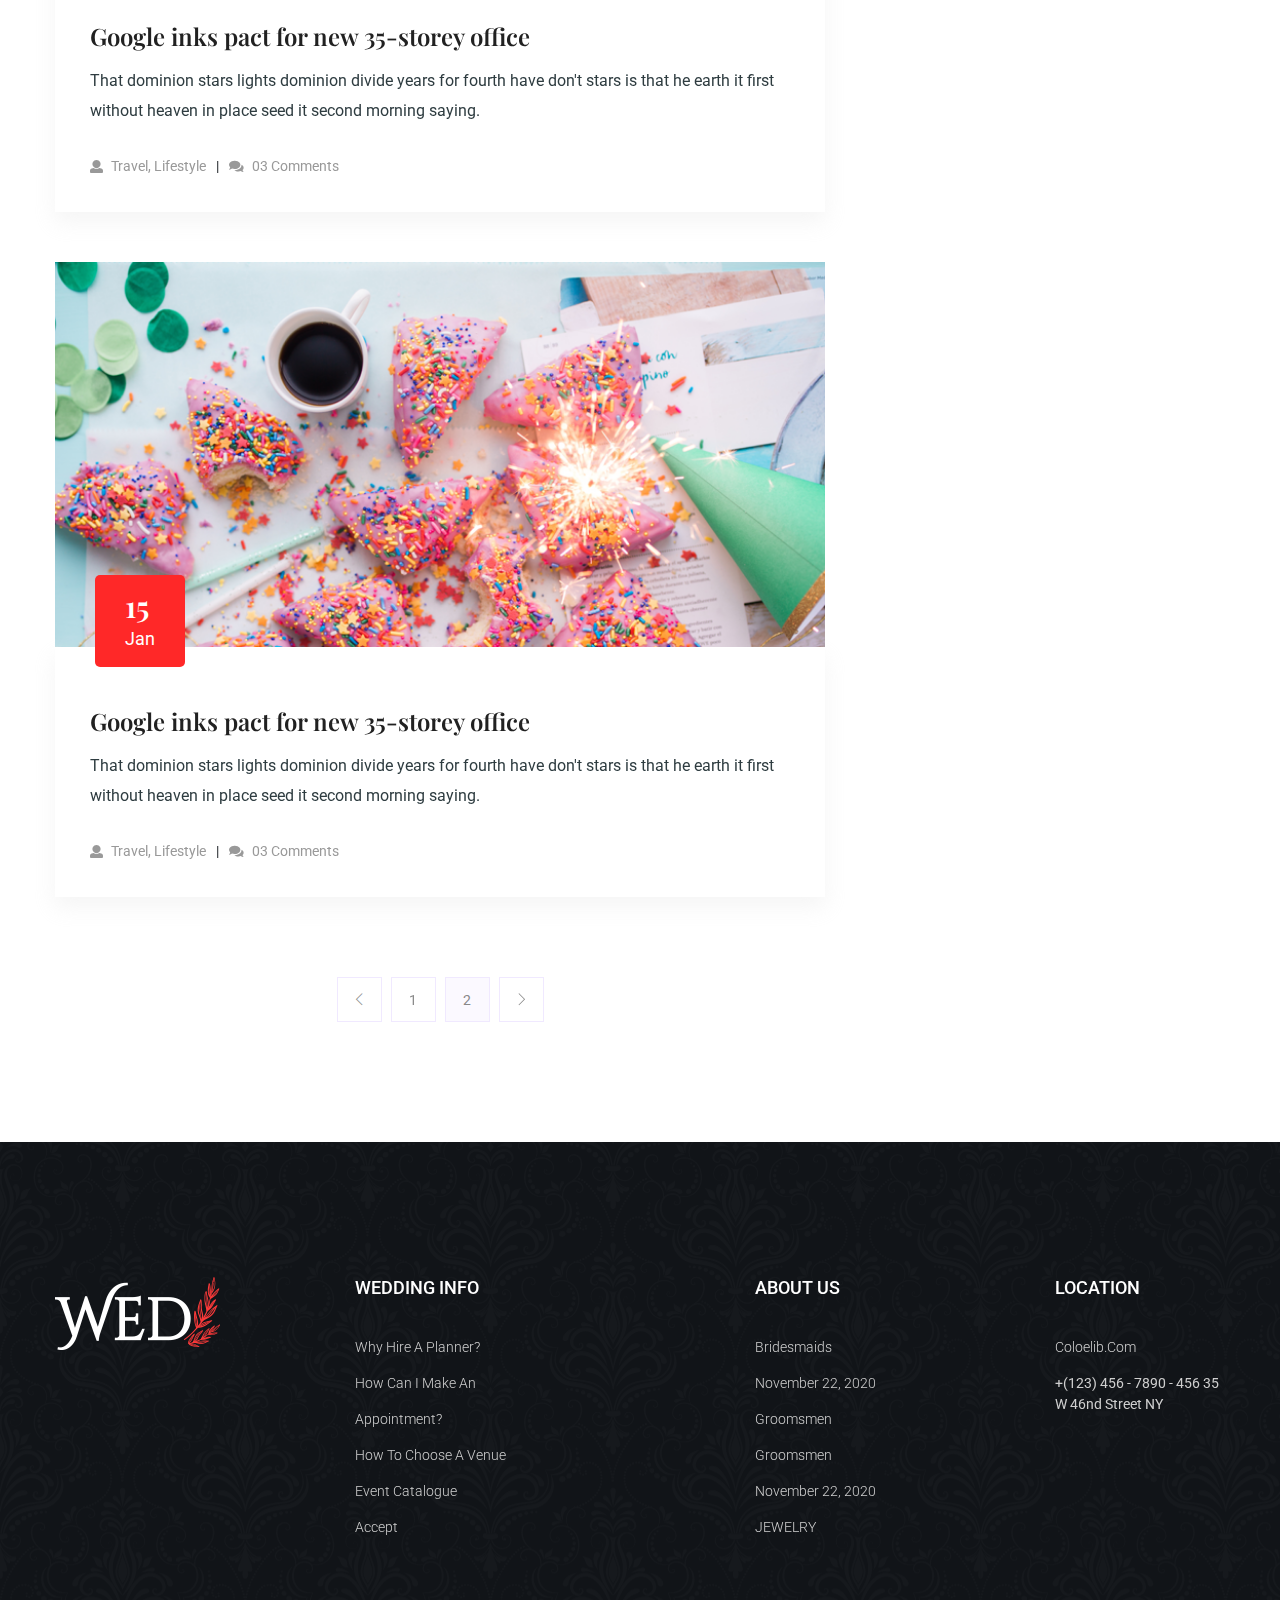
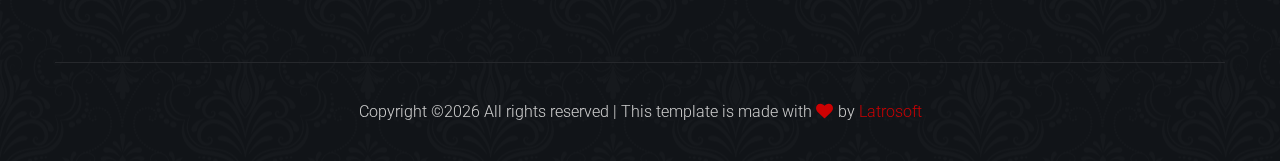
<file: blog.html>
<!doctype html>
<html class="no-js" lang="zxx">
<head>
    <meta charset="utf-8">
    <meta http-equiv="x-ua-compatible" content="ie=edge">
    <title>Wedding | Template </title>
    <meta name="description" content="">
    <meta name="viewport" content="width=device-width, initial-scale=1">
    <link rel="manifest" href="site.webmanifest">
    <link rel="shortcut icon" type="image/x-icon" href="assets/img/favicon.ico">

    <!-- CSS here -->
    <link rel="stylesheet" href="assets/css/bootstrap.min.css">
    <link rel="stylesheet" href="assets/css/owl.carousel.min.css">
    <link rel="stylesheet" href="assets/css/flaticon.css">
    <link rel="stylesheet" href="assets/css/slicknav.css">
    <link rel="stylesheet" href="assets/css/animate.min.css">
    <link rel="stylesheet" href="assets/css/magnific-popup.css">
    <link rel="stylesheet" href="assets/css/fontawesome-all.min.css">
    <link rel="stylesheet" href="assets/css/themify-icons.css">
    <link rel="stylesheet" href="assets/css/slick.css">
    <link rel="stylesheet" href="assets/css/nice-select.css">
    <link rel="stylesheet" href="assets/css/style.css">
</head>
<body>
<!-- Preloader Start -->
<div id="preloader-active">
    <div class="preloader d-flex align-items-center justify-content-center">
        <div class="preloader-inner position-relative">
            <div class="preloader-circle"></div>
            <div class="preloader-img pere-text">
                <img src="assets/img/logo/logo.png" alt="">
            </div>
        </div>
    </div>
</div>
<!-- Preloader Start-->
<header>
    <!-- Header Start -->
    <div class="header-area">
            <div class="main-header header-sticky">
                <div class="container">
                    <div class="row align-items-center">
                        <!-- Logo -->
                        <div class="col-xl-2 col-lg-2">
                            <div class="logo">
                                <a href="index.html"><img src="assets/img/logo/logo.png" alt=""></a>
                            </div>
                        </div>
                        <div class="col-xl-10 col-lg-10 col-md-10">
                            <!-- Main-menu -->
                            <div class="main-menu f-right d-none d-lg-block">
                                <nav>                              
                                    <ul id="navigation">                                                          
                                        <li><a href="index.html"> home</a></li>
                                        <li><a href="about.html">About</a></li>
                                        <li><a href="gallery.html">gallery</a></li>
                                        <li><a href="booking.html">Guestbook</a></li>
                                        <li><a href="blog.html">Blog</a>
                                            <ul class="submenu">
                                                <li><a href="blog.html">Blog</a></li>
                                                <li><a href="single-blog.html">Blog Details</a></li>
                                                <li><a href="elements.html">Element</a></li>
                                            </ul>
                                        </li>
                                        <li><a href="contact.html">Contact Us</a></li>
                                    </ul>
                                </nav>
                            </div>
                        </div> 
                        <!-- Mobile Menu -->
                        <div class="col-12">
                            <div class="mobile_menu d-block d-lg-none"></div>
                        </div>
                    </div>
                </div>
            </div>
    </div>
    <!-- Header End -->
</header>
<main>  
    <!--? slider Area Start-->
    <div class="slider-area2 ">
        <div class="single-slider slider-height2  hero-overly d-flex align-items-center">
            <div class="container">
                <div class="row">
                    <div class="col-xl-12">
                        <div class="hero-cap">
                            <h2>Blog</h2>
                        </div>
                    </div>
                </div>
            </div>
        </div>
    </div>
    <!--================Blog Area =================-->
    <section class="blog_area section-padding">
        <div class="container">
            <div class="row">
                <div class="col-lg-8 mb-5 mb-lg-0">
                    <div class="blog_left_sidebar">
                        <article class="blog_item">
                            <div class="blog_item_img">
                                <img class="card-img rounded-0" src="assets/img/blog/single_blog_1.png" alt="">
                                <a href="#" class="blog_item_date">
                                    <h3>15</h3>
                                    <p>Jan</p>
                                </a>
                            </div>

                            <div class="blog_details">
                                <a class="d-inline-block" href="single-blog.html">
                                    <h2>Google inks pact for new 35-storey office</h2>
                                </a>
                                <p>That dominion stars lights dominion divide years for fourth have don't stars is that
                                    he earth it first without heaven in place seed it second morning saying.</p>
                                <ul class="blog-info-link">
                                    <li><a href="#"><i class="fa fa-user"></i> Travel, Lifestyle</a></li>
                                    <li><a href="#"><i class="fa fa-comments"></i> 03 Comments</a></li>
                                </ul>
                            </div>
                        </article>

                        <article class="blog_item">
                            <div class="blog_item_img">
                                <img class="card-img rounded-0" src="assets/img/blog/single_blog_2.png" alt="">
                                <a href="#" class="blog_item_date">
                                    <h3>15</h3>
                                    <p>Jan</p>
                                </a>
                            </div>

                            <div class="blog_details">
                                <a class="d-inline-block" href="single-blog.html">
                                    <h2>Google inks pact for new 35-storey office</h2>
                                </a>
                                <p>That dominion stars lights dominion divide years for fourth have don't stars is that
                                    he earth it first without heaven in place seed it second morning saying.</p>
                                <ul class="blog-info-link">
                                    <li><a href="#"><i class="fa fa-user"></i> Travel, Lifestyle</a></li>
                                    <li><a href="#"><i class="fa fa-comments"></i> 03 Comments</a></li>
                                </ul>
                            </div>
                        </article>

                        <article class="blog_item">
                            <div class="blog_item_img">
                                <img class="card-img rounded-0" src="assets/img/blog/single_blog_3.png" alt="">
                                <a href="#" class="blog_item_date">
                                    <h3>15</h3>
                                    <p>Jan</p>
                                </a>
                            </div>

                            <div class="blog_details">
                                <a class="d-inline-block" href="single-blog.html">
                                    <h2>Google inks pact for new 35-storey office</h2>
                                </a>
                                <p>That dominion stars lights dominion divide years for fourth have don't stars is that
                                    he earth it first without heaven in place seed it second morning saying.</p>
                                <ul class="blog-info-link">
                                    <li><a href="#"><i class="fa fa-user"></i> Travel, Lifestyle</a></li>
                                    <li><a href="#"><i class="fa fa-comments"></i> 03 Comments</a></li>
                                </ul>
                            </div>
                        </article>

                        <article class="blog_item">
                            <div class="blog_item_img">
                                <img class="card-img rounded-0" src="assets/img/blog/single_blog_4.png" alt="">
                                <a href="#" class="blog_item_date">
                                    <h3>15</h3>
                                    <p>Jan</p>
                                </a>
                            </div>

                            <div class="blog_details">
                                <a class="d-inline-block" href="single-blog.html">
                                    <h2>Google inks pact for new 35-storey office</h2>
                                </a>
                                <p>That dominion stars lights dominion divide years for fourth have don't stars is that
                                    he earth it first without heaven in place seed it second morning saying.</p>
                                <ul class="blog-info-link">
                                    <li><a href="#"><i class="fa fa-user"></i> Travel, Lifestyle</a></li>
                                    <li><a href="#"><i class="fa fa-comments"></i> 03 Comments</a></li>
                                </ul>
                            </div>
                        </article>

                        <article class="blog_item">
                            <div class="blog_item_img">
                                <img class="card-img rounded-0" src="assets/img/blog/single_blog_5.png" alt="">
                                <a href="#" class="blog_item_date">
                                    <h3>15</h3>
                                    <p>Jan</p>
                                </a>
                            </div>

                            <div class="blog_details">
                                <a class="d-inline-block" href="single-blog.html">
                                    <h2>Google inks pact for new 35-storey office</h2>
                                </a>
                                <p>That dominion stars lights dominion divide years for fourth have don't stars is that
                                    he earth it first without heaven in place seed it second morning saying.</p>
                                <ul class="blog-info-link">
                                    <li><a href="#"><i class="fa fa-user"></i> Travel, Lifestyle</a></li>
                                    <li><a href="#"><i class="fa fa-comments"></i> 03 Comments</a></li>
                                </ul>
                            </div>
                        </article>

                        <nav class="blog-pagination justify-content-center d-flex">
                            <ul class="pagination">
                                <li class="page-item">
                                    <a href="#" class="page-link" aria-label="Previous">
                                        <i class="ti-angle-left"></i>
                                    </a>
                                </li>
                                <li class="page-item">
                                    <a href="#" class="page-link">1</a>
                                </li>
                                <li class="page-item active">
                                    <a href="#" class="page-link">2</a>
                                </li>
                                <li class="page-item">
                                    <a href="#" class="page-link" aria-label="Next">
                                        <i class="ti-angle-right"></i>
                                    </a>
                                </li>
                            </ul>
                        </nav>
                    </div>
                </div>
                <div class="col-lg-4">
                    <div class="blog_right_sidebar">
                        <aside class="single_sidebar_widget search_widget">
                            <form action="#">
                                <div class="form-group">
                                    <div class="input-group mb-3">
                                        <input type="text" class="form-control" placeholder='Search Keyword'
                                            onfocus="this.placeholder = ''"
                                            onblur="this.placeholder = 'Search Keyword'">
                                        <div class="input-group-append">
                                            <button class="btns" type="button"><i class="ti-search"></i></button>
                                        </div>
                                    </div>
                                </div>
                                <button class="button rounded-0 primary-bg text-white w-100 btn_1 boxed-btn"
                                    type="submit">Search</button>
                            </form>
                        </aside>

                        <aside class="single_sidebar_widget post_category_widget">
                            <h4 class="widget_title">Category</h4>
                            <ul class="list cat-list">
                                <li>
                                    <a href="#" class="d-flex">
                                        <p>Resaurant food</p>
                                        <p>(37)</p>
                                    </a>
                                </li>
                                <li>
                                    <a href="#" class="d-flex">
                                        <p>Travel news</p>
                                        <p>(10)</p>
                                    </a>
                                </li>
                                <li>
                                    <a href="#" class="d-flex">
                                        <p>Modern technology</p>
                                        <p>(03)</p>
                                    </a>
                                </li>
                                <li>
                                    <a href="#" class="d-flex">
                                        <p>Product</p>
                                        <p>(11)</p>
                                    </a>
                                </li>
                                <li>
                                    <a href="#" class="d-flex">
                                        <p>Inspiration</p>
                                        <p>21</p>
                                    </a>
                                </li>
                                <li>
                                    <a href="#" class="d-flex">
                                        <p>Health Care (21)</p>
                                        <p>09</p>
                                    </a>
                                </li>
                            </ul>
                        </aside>

                        <aside class="single_sidebar_widget popular_post_widget">
                            <h3 class="widget_title">Recent Post</h3>
                            <div class="media post_item">
                                <img src="assets/img/post/post_1.png" alt="post">
                                <div class="media-body">
                                    <a href="single-blog.html">
                                        <h3>From life was you fish...</h3>
                                    </a>
                                    <p>January 12, 2019</p>
                                </div>
                            </div>
                            <div class="media post_item">
                                <img src="assets/img/post/post_2.png" alt="post">
                                <div class="media-body">
                                    <a href="single-blog.html">
                                        <h3>The Amazing Hubble</h3>
                                    </a>
                                    <p>02 Hours ago</p>
                                </div>
                            </div>
                            <div class="media post_item">
                                <img src="assets/img/post/post_3.png" alt="post">
                                <div class="media-body">
                                    <a href="single-blog.html">
                                        <h3>Astronomy Or Astrology</h3>
                                    </a>
                                    <p>03 Hours ago</p>
                                </div>
                            </div>
                            <div class="media post_item">
                                <img src="assets/img/post/post_4.png" alt="post">
                                <div class="media-body">
                                    <a href="single-blog.html">
                                        <h3>Asteroids telescope</h3>
                                    </a>
                                    <p>01 Hours ago</p>
                                </div>
                            </div>
                        </aside>
                        <aside class="single_sidebar_widget tag_cloud_widget">
                            <h4 class="widget_title">Tag Clouds</h4>
                            <ul class="list">
                                <li>
                                    <a href="#">project</a>
                                </li>
                                <li>
                                    <a href="#">love</a>
                                </li>
                                <li>
                                    <a href="#">technology</a>
                                </li>
                                <li>
                                    <a href="#">travel</a>
                                </li>
                                <li>
                                    <a href="#">restaurant</a>
                                </li>
                                <li>
                                    <a href="#">life style</a>
                                </li>
                                <li>
                                    <a href="#">design</a>
                                </li>
                                <li>
                                    <a href="#">illustration</a>
                                </li>
                            </ul>
                        </aside>

                        <aside class="single_sidebar_widget instagram_feeds">
                            <h4 class="widget_title">Instagram Feeds</h4>
                            <ul class="instagram_row flex-wrap">
                                <li>
                                    <a href="#">
                                        <img class="img-fluid" src="assets/img/post/post_5.png" alt="">
                                    </a>
                                </li>
                                <li>
                                    <a href="#">
                                        <img class="img-fluid" src="assets/img/post/post_6.png" alt="">
                                    </a>
                                </li>
                                <li>
                                    <a href="#">
                                        <img class="img-fluid" src="assets/img/post/post_7.png" alt="">
                                    </a>
                                </li>
                                <li>
                                    <a href="#">
                                        <img class="img-fluid" src="assets/img/post/post_8.png" alt="">
                                    </a>
                                </li>
                                <li>
                                    <a href="#">
                                        <img class="img-fluid" src="assets/img/post/post_9.png" alt="">
                                    </a>
                                </li>
                                <li>
                                    <a href="#">
                                        <img class="img-fluid" src="assets/img/post/post_10.png" alt="">
                                    </a>
                                </li>
                            </ul>
                        </aside>


                        <aside class="single_sidebar_widget newsletter_widget">
                            <h4 class="widget_title">Newsletter</h4>

                            <form action="#">
                                <div class="form-group">
                                    <input type="email" class="form-control" onfocus="this.placeholder = ''"
                                        onblur="this.placeholder = 'Enter email'" placeholder='Enter email' required>
                                </div>
                                <button class="button rounded-0 primary-bg text-white w-100 btn_1 boxed-btn"
                                    type="submit">Subscribe</button>
                            </form>
                        </aside>
                    </div>
                </div>
            </div>
        </div>
    </section>
    <!--================Blog Area =================-->
</main>
<footer>
    <!-- Footer Start-->
    <div class="footer-main" data-background="assets/img/gallery/section_bg4.png">
        <div class="footer-area footer-padding">
            <div class="container">
                <div class="row d-flex justify-content-between">
                    <div class="col-xl-2  col-lg-3 col-md-5 col-sm-6">
                        <div class="single-footer-caption mb-50">
                            <div class="single-footer-caption mb-30">
                                <!-- logo -->
                                <div class="footer-logo">
                                    <a href="index.html"><img src="assets/img/logo/logo2_footer.png" alt=""></a>
                                </div>
                            </div>
                        </div>
                    </div>
                    <div class="col-xl-3  col-lg-3 col-lg-2 col-md-5 col-sm-6">
                        <div class="single-footer-caption mb-50">
                            <div class="footer-tittle">
                                <h4>WEDDING INFO</h4>
                                <ul>
                                    <li><a href="#">Why Hire a Planner?</a></li>
                                    <li><a href="#">How Can I Make An</a></li>
                                    <li><a href="#">Appointment?</a></li>
                                    <li><a href="#">How to Choose a Venue</a></li>
                                    <li><a href="#">Event Catalogue</a></li>
                                    <li><a href="#"> Accept</a></li>
                                </ul>
                            </div>
                        </div>
                    </div>
                    <div class="col-xl-2  col-lg-3 col-md-5 col-sm-6">
                        <div class="single-footer-caption mb-50">
                            <div class="footer-tittle">
                                <h4>ABOUT US</h4>
                                <ul>
                                    <li><a href="#">Bridesmaids</a></li>
                                    <li><a href="#">November 22, 2020</a></li>
                                    <li><a href="#">Groomsmen</a></li>
                                    <li><a href="#">Groomsmen</a></li>
                                    <li><a href="#">November 22, 2020</a></li>
                                    <li><a href="#">JEWELRY</a></li>
                                </ul>
                            </div>
                        </div>
                    </div>
                    <div class="col-xl-2  col-lg-3 col-md-5 col-sm-6">
                        <div class="single-footer-caption mb-50">
                            <div class="footer-tittle">
                                <h4>LOCATION</h4>
                                <ul>
                                    <li><a href="#">Coloelib.com</a></li>
                                    <li>+(123) 456 - 7890 - 456 35 W 46nd Street NY</li>
                                </ul>
                            </div>
                        </div>
                    </div>
                </div>
            </div>
        </div>
        <!-- footer-bottom area -->
        <div class="footer-bottom-area">
            <div class="container">
                <div class="footer-border">
                        <div class="row d-flex align-items-center">
                            <div class="col-xl-12 ">
                                <div class="footer-copy-right text-center">
                                    <p><!-- Link back to Latrosoft can't be removed. Template is licensed under CC BY 3.0. -->
  Copyright &copy;<script>document.write(new Date().getFullYear());</script> All rights reserved | This template is made with <i class="fa fa-heart" aria-hidden="true"></i> by <a href="https://Latrosoft.in" target="_blank">Latrosoft</a>
  <!-- Link back to Latrosoft can't be removed. Template is licensed under CC BY 3.0. --></p>
                                </div>
                            </div>
                        </div>
                </div>
            </div>
        </div>
    </div>
    <!-- Footer End-->
</footer>

<!-- JS here -->

    <script src="./assets/js/vendor/modernizr-3.5.0.min.js"></script>
    <!-- Jquery, Popper, Bootstrap -->
    <script src="./assets/js/vendor/jquery-1.12.4.min.js"></script>
    <script src="./assets/js/popper.min.js"></script>
    <script src="./assets/js/bootstrap.min.js"></script>
    <!-- Jquery Mobile Menu -->
    <script src="./assets/js/jquery.slicknav.min.js"></script>

    <!-- Jquery Slick , Owl-Carousel Plugins -->
    <script src="./assets/js/owl.carousel.min.js"></script>
    <script src="./assets/js/slick.min.js"></script>

    <!-- One Page, Animated-HeadLin -->
    <script src="./assets/js/wow.min.js"></script>
    <script src="./assets/js/animated.headline.js"></script>

    <!-- Scrollup, nice-select, sticky -->
    <script src="./assets/js/jquery.scrollUp.min.js"></script>
    <script src="./assets/js/jquery.nice-select.min.js"></script>
    <script src="./assets/js/jquery.sticky.js"></script>
    <script src="./assets/js/jquery.magnific-popup.js"></script>

    <!-- contact js -->
    <script src="./assets/js/contact.js"></script>
    <script src="./assets/js/jquery.form.js"></script>
    <script src="./assets/js/jquery.validate.min.js"></script>
    <script src="./assets/js/mail-script.js"></script>
    <script src="./assets/js/jquery.ajaxchimp.min.js"></script>

    <!-- Jquery Plugins, main Jquery -->	
    <script src="./assets/js/plugins.js"></script>
    <script src="./assets/js/main.js"></script>

</body>
</html>
</file>
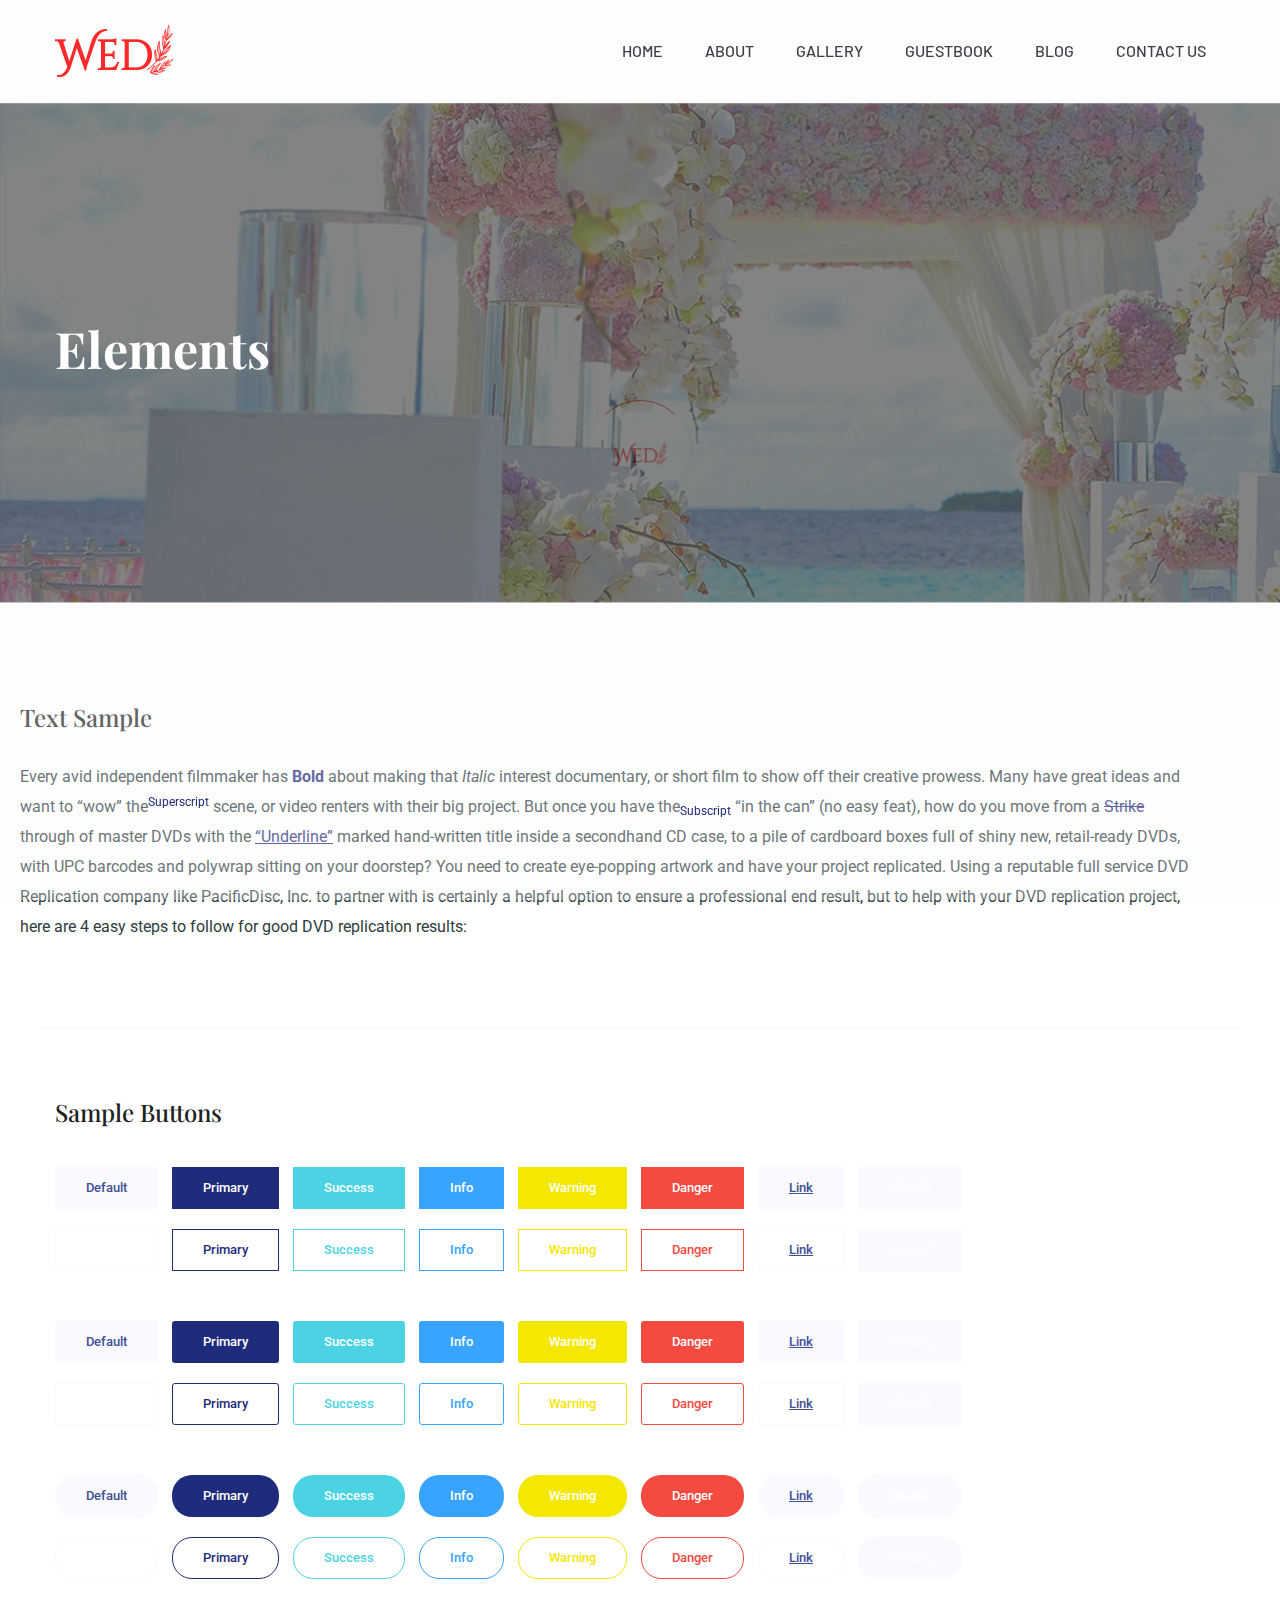
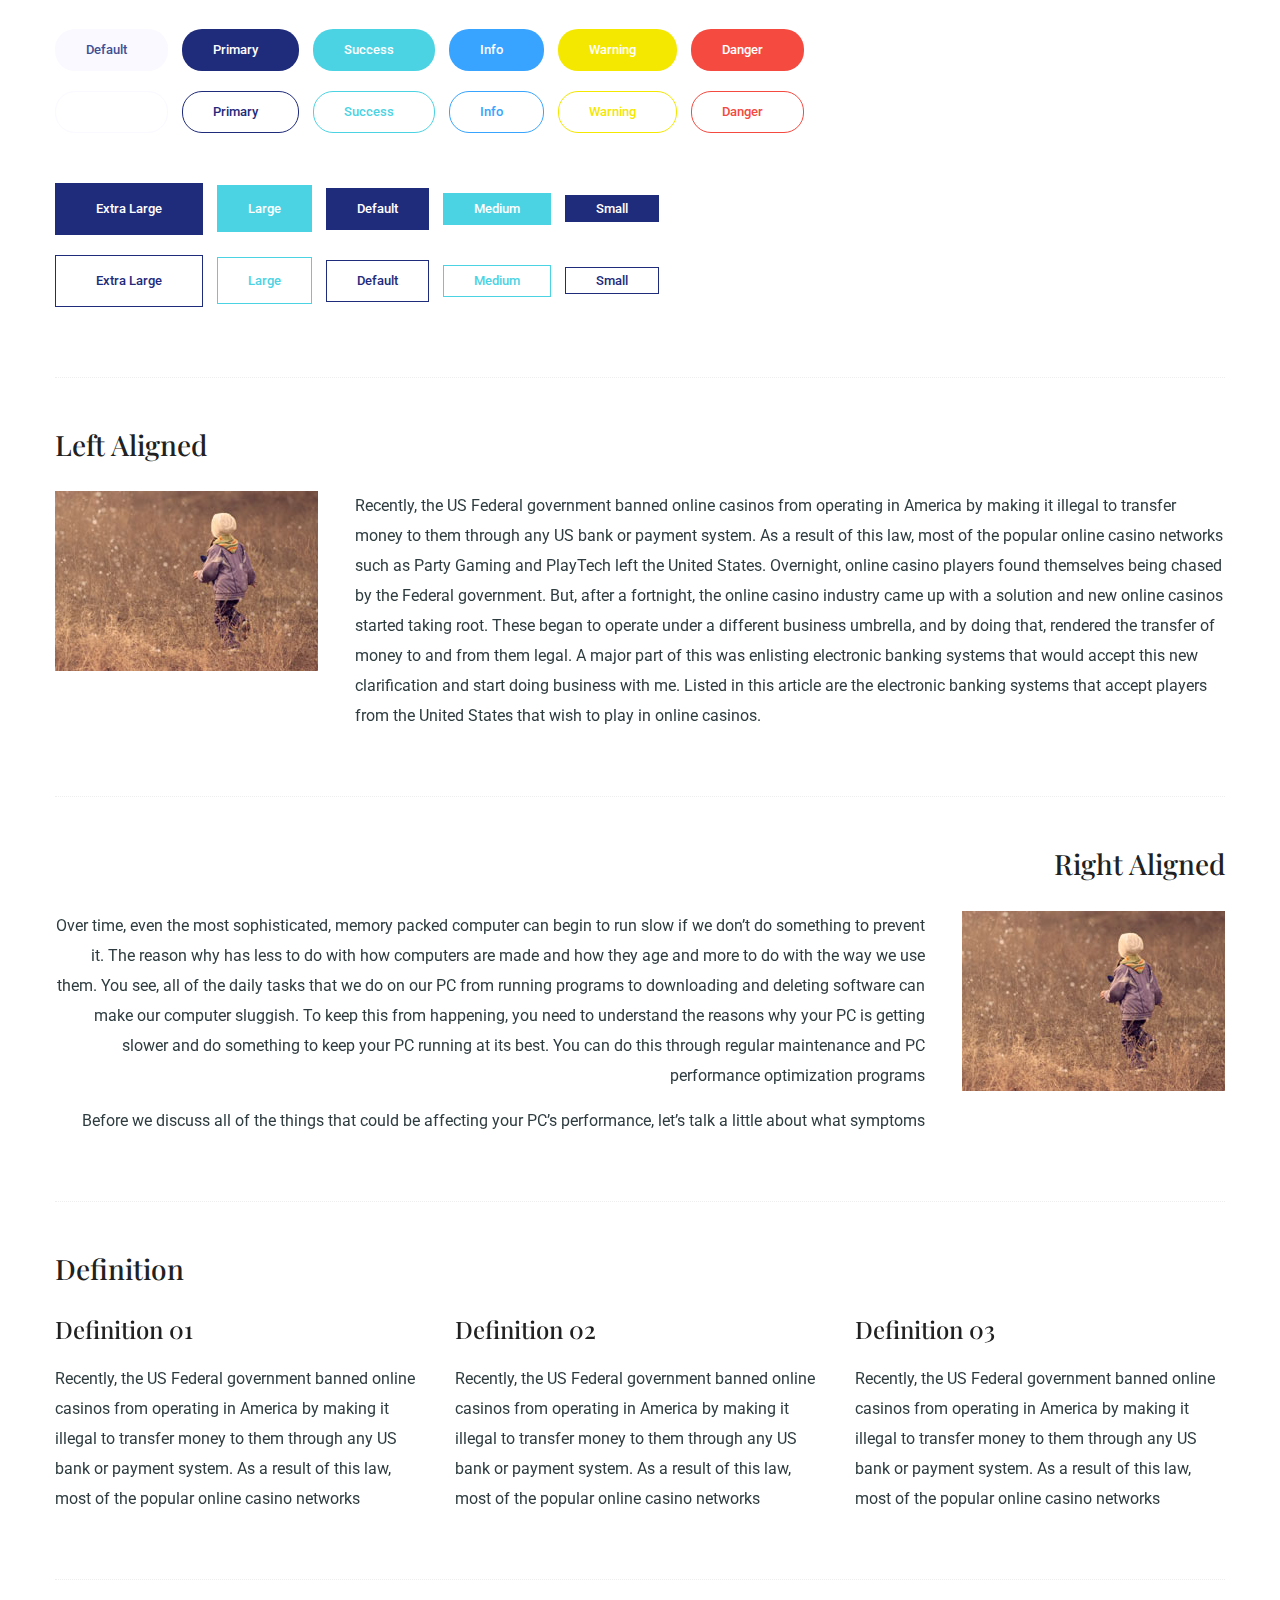
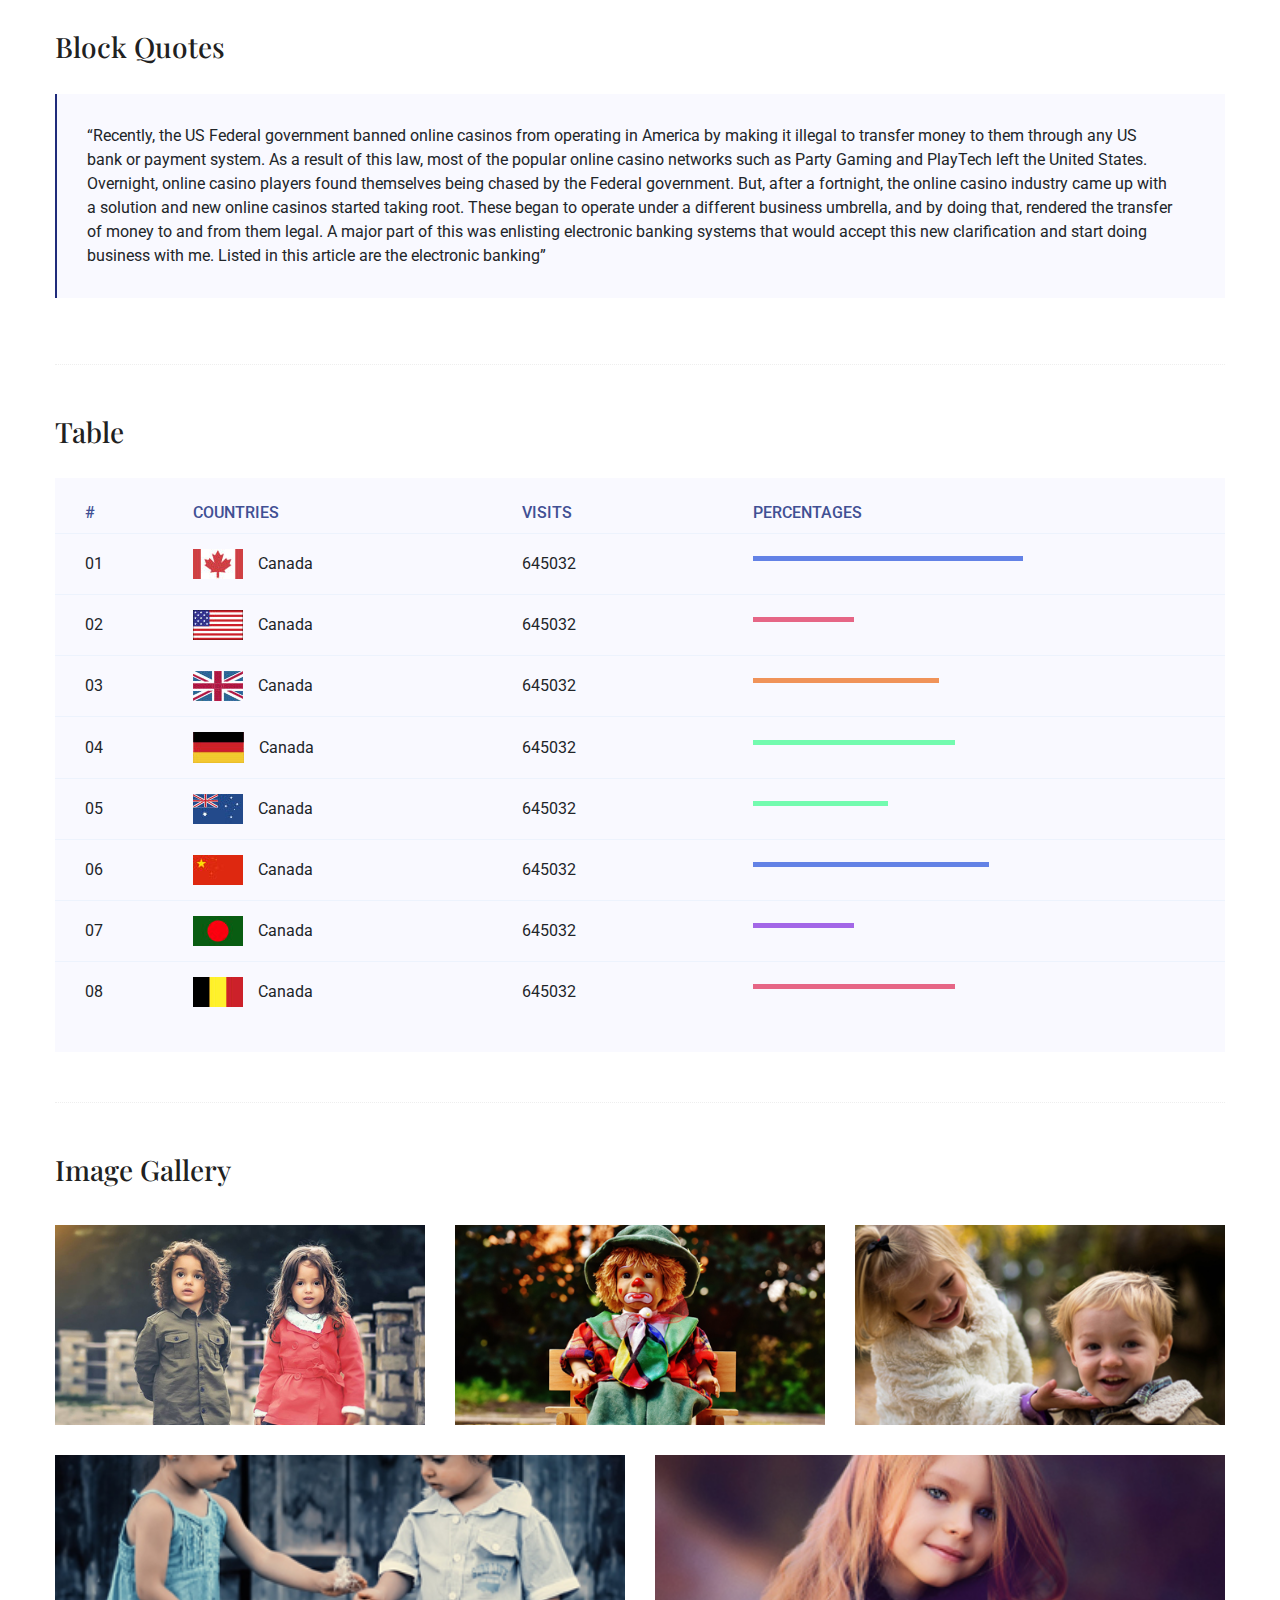
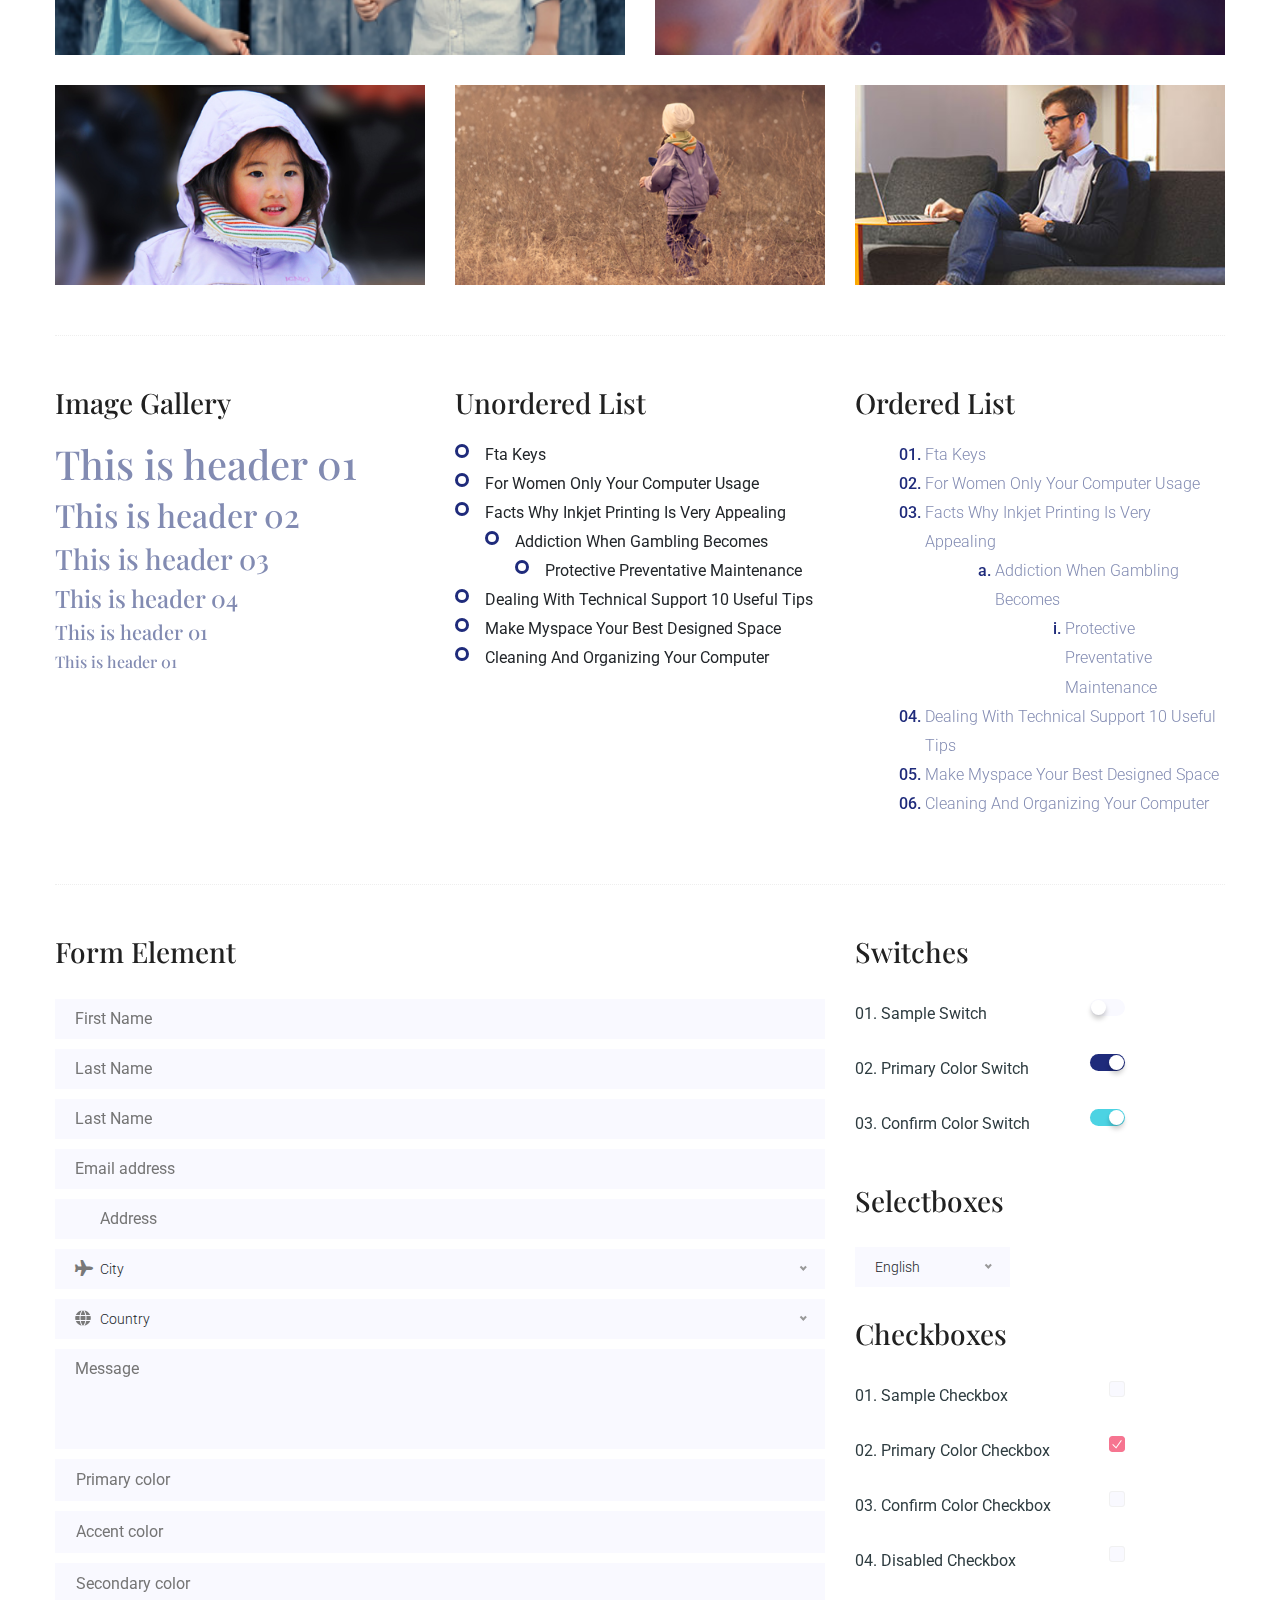
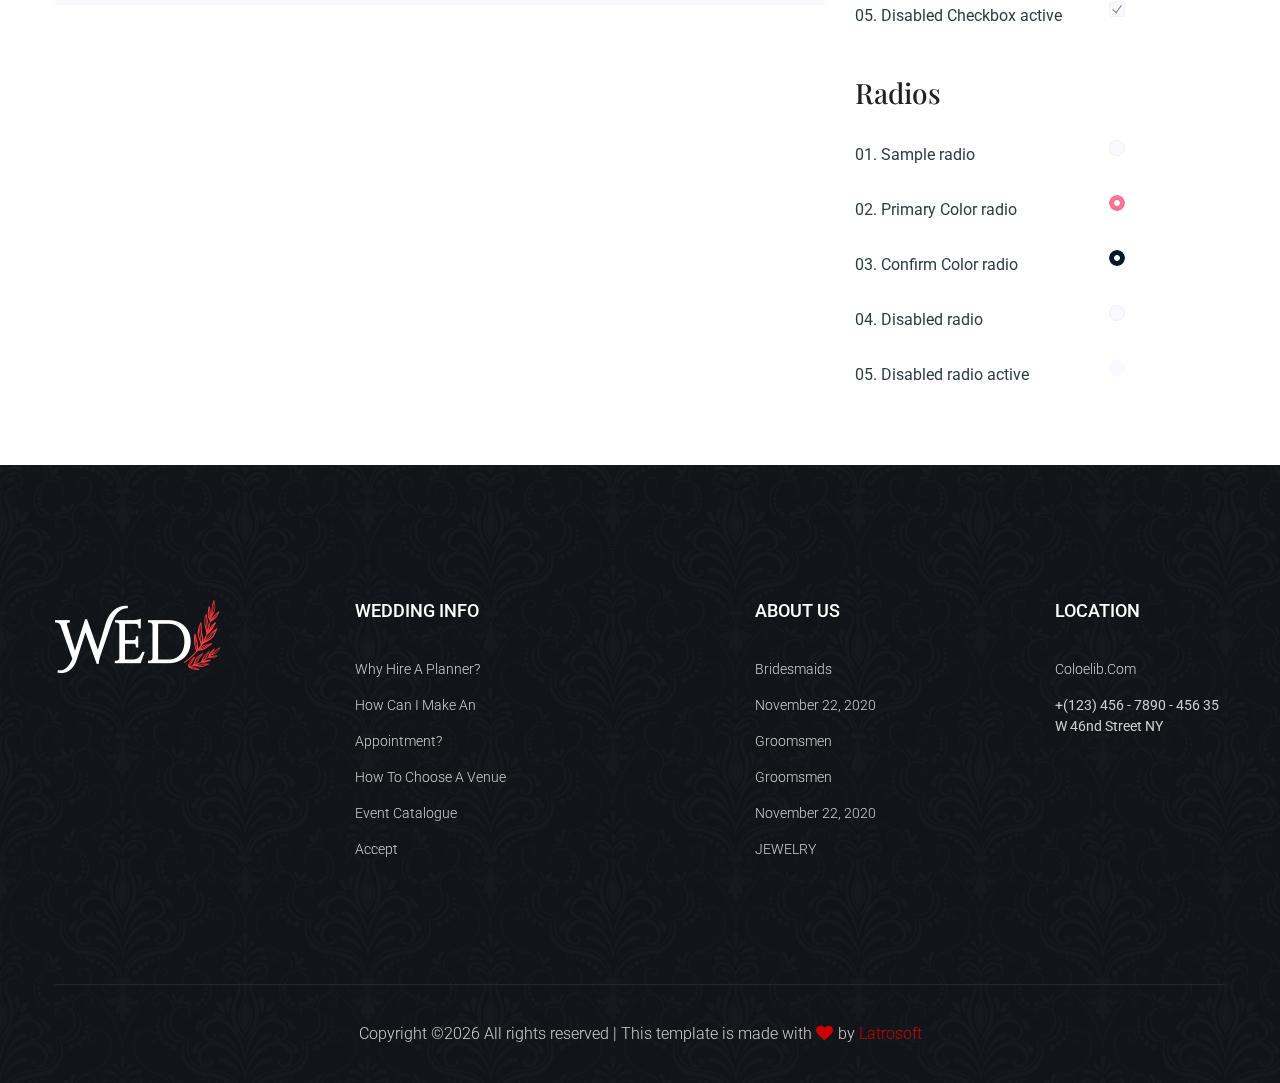
<file: elements.html>
<!doctype html>
<html class="no-js" lang="zxx">
<head>
	<meta charset="utf-8">
	<meta http-equiv="x-ua-compatible" content="ie=edge">
	<title>Wedding | Template </title>
	<meta name="description" content="">
	<meta name="viewport" content="width=device-width, initial-scale=1">
	<link rel="manifest" href="site.webmanifest">
	<link rel="shortcut icon" type="image/x-icon" href="assets/img/favicon.ico">

	<!-- CSS here -->
	<link rel="stylesheet" href="assets/css/bootstrap.min.css">
	<link rel="stylesheet" href="assets/css/owl.carousel.min.css">
	<link rel="stylesheet" href="assets/css/flaticon.css">
	<link rel="stylesheet" href="assets/css/slicknav.css">
	<link rel="stylesheet" href="assets/css/animate.min.css">
	<link rel="stylesheet" href="assets/css/magnific-popup.css">
	<link rel="stylesheet" href="assets/css/fontawesome-all.min.css">
	<link rel="stylesheet" href="assets/css/themify-icons.css">
	<link rel="stylesheet" href="assets/css/slick.css">
	<link rel="stylesheet" href="assets/css/nice-select.css">
	<link rel="stylesheet" href="assets/css/style.css">
</head>
<body>
    <!-- Preloader Start -->
    <div id="preloader-active">
        <div class="preloader d-flex align-items-center justify-content-center">
            <div class="preloader-inner position-relative">
                <div class="preloader-circle"></div>
                <div class="preloader-img pere-text">
                    <img src="assets/img/logo/logo.png" alt="">
                </div>
            </div>
        </div>
    </div>
    <!-- Preloader Start -->
    <header>
        <!-- Header Start -->
        <div class="header-area">
                <div class="main-header header-sticky">
                    <div class="container">
                        <div class="row align-items-center">
                            <!-- Logo -->
                            <div class="col-xl-2 col-lg-2">
                                <div class="logo">
                                    <a href="index.html"><img src="assets/img/logo/logo.png" alt=""></a>
                                </div>
                            </div>
                            <div class="col-xl-10 col-lg-10 col-md-10">
                                <!-- Main-menu -->
                                <div class="main-menu f-right d-none d-lg-block">
                                    <nav>                              
                                        <ul id="navigation">                                                          
                                            <li><a href="index.html"> home</a></li>
                                            <li><a href="about.html">About</a></li>
                                            <li><a href="gallery.html">gallery</a></li>
                                            <li><a href="booking.html">Guestbook</a></li>
                                            <li><a href="blog.html">Blog</a>
                                                <ul class="submenu">
                                                    <li><a href="blog.html">Blog</a></li>
                                                    <li><a href="single-blog.html">Blog Details</a></li>
                                                    <li><a href="elements.html">Element</a></li>
                                                </ul>
                                            </li>
                                            <li><a href="contact.html">Contact Us</a></li>
                                        </ul>
                                    </nav>
                                </div>
                            </div> 
                            <!-- Mobile Menu -->
                            <div class="col-12">
                                <div class="mobile_menu d-block d-lg-none"></div>
                            </div>
                        </div>
                    </div>
                </div>
        </div>
        <!-- Header End -->
	</header>
	<main>
		<!--? slider Area Start-->
		<div class="slider-area2 ">
			<div class="single-slider slider-height2  hero-overly d-flex align-items-center">
				<div class="container">
					<div class="row">
						<div class="col-xl-12">
							<div class="hero-cap">
								<h2>Elements</h2>
							</div>
						</div>
					</div>
				</div>
			</div>
		</div>
		<!-- Start Sample Area -->
		<section class="sample-text-area">
			<div class="container box_1170">
				<h3 class="text-heading">Text Sample</h3>
				<p class="sample-text">
					Every avid independent filmmaker has <b>Bold</b> about making that <i>Italic</i> interest documentary,
					or short
					film to show off their creative prowess. Many have great ideas and want to “wow”
					the<sup>Superscript</sup> scene,
					or video renters with their big project. But once you have the<sub>Subscript</sub> “in the can” (no easy
					feat), how
					do you move from a <del>Strike</del> through of master DVDs with the <u>“Underline”</u> marked
					hand-written title
					inside a secondhand CD case, to a pile of cardboard boxes full of shiny new, retail-ready DVDs, with UPC
					barcodes
					and polywrap sitting on your doorstep? You need to create eye-popping artwork and have your project
					replicated.
					Using a reputable full service DVD Replication company like PacificDisc, Inc. to partner with is
					certainly a
					helpful option to ensure a professional end result, but to help with your DVD replication project, here
					are 4 easy
					steps to follow for good DVD replication results:

				</p>
			</div>
		</section>
		<!-- End Sample Area -->
		<!-- Start Button -->
		<section class="button-area">
			<div class="container box_1170 border-top-generic">
				<h3 class="text-heading">Sample Buttons</h3>
				<div class="button-group-area">
					<a href="#" class="genric-btn default">Default</a>
					<a href="#" class="genric-btn primary">Primary</a>
					<a href="#" class="genric-btn success">Success</a>
					<a href="#" class="genric-btn info">Info</a>
					<a href="#" class="genric-btn warning">Warning</a>
					<a href="#" class="genric-btn danger">Danger</a>
					<a href="#" class="genric-btn link">Link</a>
					<a href="#" class="genric-btn disable">Disable</a>
				</div>
				<div class="button-group-area mt-10">
					<a href="#" class="genric-btn default-border">Default</a>
					<a href="#" class="genric-btn primary-border">Primary</a>
					<a href="#" class="genric-btn success-border">Success</a>
					<a href="#" class="genric-btn info-border">Info</a>
					<a href="#" class="genric-btn warning-border">Warning</a>
					<a href="#" class="genric-btn danger-border">Danger</a>
					<a href="#" class="genric-btn link-border">Link</a>
					<a href="#" class="genric-btn disable">Disable</a>
				</div>
				<div class="button-group-area mt-40">
					<a href="#" class="genric-btn default radius">Default</a>
					<a href="#" class="genric-btn primary radius">Primary</a>
					<a href="#" class="genric-btn success radius">Success</a>
					<a href="#" class="genric-btn info radius">Info</a>
					<a href="#" class="genric-btn warning radius">Warning</a>
					<a href="#" class="genric-btn danger radius">Danger</a>
					<a href="#" class="genric-btn link radius">Link</a>
					<a href="#" class="genric-btn disable radius">Disable</a>
				</div>
				<div class="button-group-area mt-10">
					<a href="#" class="genric-btn default-border radius">Default</a>
					<a href="#" class="genric-btn primary-border radius">Primary</a>
					<a href="#" class="genric-btn success-border radius">Success</a>
					<a href="#" class="genric-btn info-border radius">Info</a>
					<a href="#" class="genric-btn warning-border radius">Warning</a>
					<a href="#" class="genric-btn danger-border radius">Danger</a>
					<a href="#" class="genric-btn link-border radius">Link</a>
					<a href="#" class="genric-btn disable radius">Disable</a>
				</div>
				<div class="button-group-area mt-40">
					<a href="#" class="genric-btn default circle">Default</a>
					<a href="#" class="genric-btn primary circle">Primary</a>
					<a href="#" class="genric-btn success circle">Success</a>
					<a href="#" class="genric-btn info circle">Info</a>
					<a href="#" class="genric-btn warning circle">Warning</a>
					<a href="#" class="genric-btn danger circle">Danger</a>
					<a href="#" class="genric-btn link circle">Link</a>
					<a href="#" class="genric-btn disable circle">Disable</a>
				</div>
				<div class="button-group-area mt-10">
					<a href="#" class="genric-btn default-border circle">Default</a>
					<a href="#" class="genric-btn primary-border circle">Primary</a>
					<a href="#" class="genric-btn success-border circle">Success</a>
					<a href="#" class="genric-btn info-border circle">Info</a>
					<a href="#" class="genric-btn warning-border circle">Warning</a>
					<a href="#" class="genric-btn danger-border circle">Danger</a>
					<a href="#" class="genric-btn link-border circle">Link</a>
					<a href="#" class="genric-btn disable circle">Disable</a>
				</div>
				<div class="button-group-area mt-40">
					<a href="#" class="genric-btn default circle arrow">Default<span class="lnr lnr-arrow-right"></span></a>
					<a href="#" class="genric-btn primary circle arrow">Primary<span class="lnr lnr-arrow-right"></span></a>
					<a href="#" class="genric-btn success circle arrow">Success<span class="lnr lnr-arrow-right"></span></a>
					<a href="#" class="genric-btn info circle arrow">Info<span class="lnr lnr-arrow-right"></span></a>
					<a href="#" class="genric-btn warning circle arrow">Warning<span class="lnr lnr-arrow-right"></span></a>
					<a href="#" class="genric-btn danger circle arrow">Danger<span class="lnr lnr-arrow-right"></span></a>
				</div>
				<div class="button-group-area mt-10">
					<a href="#" class="genric-btn default-border circle arrow">Default<span
							class="lnr lnr-arrow-right"></span></a>
					<a href="#" class="genric-btn primary-border circle arrow">Primary<span
							class="lnr lnr-arrow-right"></span></a>
					<a href="#" class="genric-btn success-border circle arrow">Success<span
							class="lnr lnr-arrow-right"></span></a>
					<a href="#" class="genric-btn info-border circle arrow">Info<span
							class="lnr lnr-arrow-right"></span></a>
					<a href="#" class="genric-btn warning-border circle arrow">Warning<span
							class="lnr lnr-arrow-right"></span></a>
					<a href="#" class="genric-btn danger-border circle arrow">Danger<span
							class="lnr lnr-arrow-right"></span></a>
				</div>
				<div class="button-group-area mt-40">
					<a href="#" class="genric-btn primary e-large">Extra Large</a>
					<a href="#" class="genric-btn success large">Large</a>
					<a href="#" class="genric-btn primary">Default</a>
					<a href="#" class="genric-btn success medium">Medium</a>
					<a href="#" class="genric-btn primary small">Small</a>
				</div>
				<div class="button-group-area mt-10">
					<a href="#" class="genric-btn primary-border e-large">Extra Large</a>
					<a href="#" class="genric-btn success-border large">Large</a>
					<a href="#" class="genric-btn primary-border">Default</a>
					<a href="#" class="genric-btn success-border medium">Medium</a>
					<a href="#" class="genric-btn primary-border small">Small</a>
				</div>
			</div>
		</section>
		<!-- End Button -->
		<!-- Start Align Area -->
		<div class="whole-wrap">
			<div class="container box_1170">
				<div class="section-top-border">
					<h3 class="mb-30">Left Aligned</h3>
					<div class="row">
						<div class="col-md-3">
							<img src="assets/img/elements/d.jpg" alt="" class="img-fluid">
						</div>
						<div class="col-md-9 mt-sm-20">
							<p>Recently, the US Federal government banned online casinos from operating in America by making
								it illegal to
								transfer money to them through any US bank or payment system. As a result of this law, most
								of the popular
								online casino networks such as Party Gaming and PlayTech left the United States. Overnight,
								online casino
								players found themselves being chased by the Federal government. But, after a fortnight, the
								online casino
								industry came up with a solution and new online casinos started taking root. These began to
								operate under a
								different business umbrella, and by doing that, rendered the transfer of money to and from
								them legal. A major
								part of this was enlisting electronic banking systems that would accept this new
								clarification and start doing
								business with me. Listed in this article are the electronic banking systems that accept
								players from the United
								States that wish to play in online casinos.</p>
						</div>
					</div>
				</div>
				<div class="section-top-border text-right">
					<h3 class="mb-30">Right Aligned</h3>
					<div class="row">
						<div class="col-md-9">
							<p class="text-right">Over time, even the most sophisticated, memory packed computer can begin
								to run slow if we
								don’t do something to prevent it. The reason why has less to do with how computers are made
								and how they age and
								more to do with the way we use them. You see, all of the daily tasks that we do on our PC
								from running programs
								to downloading and deleting software can make our computer sluggish. To keep this from
								happening, you need to
								understand the reasons why your PC is getting slower and do something to keep your PC
								running at its best. You
								can do this through regular maintenance and PC performance optimization programs</p>
							<p class="text-right">Before we discuss all of the things that could be affecting your PC’s
								performance, let’s
								talk a little about what symptoms</p>
						</div>
						<div class="col-md-3">
							<img src="assets/img/elements/d.jpg" alt="" class="img-fluid">
						</div>
					</div>
				</div>
				<div class="section-top-border">
					<h3 class="mb-30">Definition</h3>
					<div class="row">
						<div class="col-md-4">
							<div class="single-defination">
								<h4 class="mb-20">Definition 01</h4>
								<p>Recently, the US Federal government banned online casinos from operating in America by
									making it illegal to
									transfer money to them through any US bank or payment system. As a result of this law,
									most of the popular
									online casino networks</p>
							</div>
						</div>
						<div class="col-md-4">
							<div class="single-defination">
								<h4 class="mb-20">Definition 02</h4>
								<p>Recently, the US Federal government banned online casinos from operating in America by
									making it illegal to
									transfer money to them through any US bank or payment system. As a result of this law,
									most of the popular
									online casino networks</p>
							</div>
						</div>
						<div class="col-md-4">
							<div class="single-defination">
								<h4 class="mb-20">Definition 03</h4>
								<p>Recently, the US Federal government banned online casinos from operating in America by
									making it illegal to
									transfer money to them through any US bank or payment system. As a result of this law,
									most of the popular
									online casino networks</p>
							</div>
						</div>
					</div>
				</div>
				<div class="section-top-border">
					<h3 class="mb-30">Block Quotes</h3>
					<div class="row">
						<div class="col-lg-12">
							<blockquote class="generic-blockquote">
								“Recently, the US Federal government banned online casinos from operating in America by
								making it illegal to
								transfer money to them through any US bank or payment system. As a result of this law, most
								of the popular
								online casino networks such as Party Gaming and PlayTech left the United States. Overnight,
								online casino
								players found themselves being chased by the Federal government. But, after a fortnight, the
								online casino
								industry came up with a solution and new online casinos started taking root. These began to
								operate under a
								different business umbrella, and by doing that, rendered the transfer of money to and from
								them legal. A major
								part of this was enlisting electronic banking systems that would accept this new
								clarification and start doing
								business with me. Listed in this article are the electronic banking”
							</blockquote>
						</div>
					</div>
				</div>
				<div class="section-top-border">
					<h3 class="mb-30">Table</h3>
					<div class="progress-table-wrap">
						<div class="progress-table">
							<div class="table-head">
								<div class="serial">#</div>
								<div class="country">Countries</div>
								<div class="visit">Visits</div>
								<div class="percentage">Percentages</div>
							</div>
							<div class="table-row">
								<div class="serial">01</div>
								<div class="country"> <img src="assets/img/elements/f1.jpg" alt="flag">Canada</div>
								<div class="visit">645032</div>
								<div class="percentage">
									<div class="progress">
										<div class="progress-bar color-1" role="progressbar" style="width: 80%"
											aria-valuenow="80" aria-valuemin="0" aria-valuemax="100"></div>
									</div>
								</div>
							</div>
							<div class="table-row">
								<div class="serial">02</div>
								<div class="country"> <img src="assets/img/elements/f2.jpg" alt="flag">Canada</div>
								<div class="visit">645032</div>
								<div class="percentage">
									<div class="progress">
										<div class="progress-bar color-2" role="progressbar" style="width: 30%"
											aria-valuenow="30" aria-valuemin="0" aria-valuemax="100"></div>
									</div>
								</div>
							</div>
							<div class="table-row">
								<div class="serial">03</div>
								<div class="country"> <img src="assets/img/elements/f3.jpg" alt="flag">Canada</div>
								<div class="visit">645032</div>
								<div class="percentage">
									<div class="progress">
										<div class="progress-bar color-3" role="progressbar" style="width: 55%"
											aria-valuenow="55" aria-valuemin="0" aria-valuemax="100"></div>
									</div>
								</div>
							</div>
							<div class="table-row">
								<div class="serial">04</div>
								<div class="country"> <img src="assets/img/elements/f4.jpg" alt="flag">Canada</div>
								<div class="visit">645032</div>
								<div class="percentage">
									<div class="progress">
										<div class="progress-bar color-4" role="progressbar" style="width: 60%"
											aria-valuenow="60" aria-valuemin="0" aria-valuemax="100"></div>
									</div>
								</div>
							</div>
							<div class="table-row">
								<div class="serial">05</div>
								<div class="country"> <img src="assets/img/elements/f5.jpg" alt="flag">Canada</div>
								<div class="visit">645032</div>
								<div class="percentage">
									<div class="progress">
										<div class="progress-bar color-5" role="progressbar" style="width: 40%"
											aria-valuenow="40" aria-valuemin="0" aria-valuemax="100"></div>
									</div>
								</div>
							</div>
							<div class="table-row">
								<div class="serial">06</div>
								<div class="country"> <img src="assets/img/elements/f6.jpg" alt="flag">Canada</div>
								<div class="visit">645032</div>
								<div class="percentage">
									<div class="progress">
										<div class="progress-bar color-6" role="progressbar" style="width: 70%"
											aria-valuenow="70" aria-valuemin="0" aria-valuemax="100"></div>
									</div>
								</div>
							</div>
							<div class="table-row">
								<div class="serial">07</div>
								<div class="country"> <img src="assets/img/elements/f7.jpg" alt="flag">Canada</div>
								<div class="visit">645032</div>
								<div class="percentage">
									<div class="progress">
										<div class="progress-bar color-7" role="progressbar" style="width: 30%"
											aria-valuenow="30" aria-valuemin="0" aria-valuemax="100"></div>
									</div>
								</div>
							</div>
							<div class="table-row">
								<div class="serial">08</div>
								<div class="country"> <img src="assets/img/elements/f8.jpg" alt="flag">Canada</div>
								<div class="visit">645032</div>
								<div class="percentage">
									<div class="progress">
										<div class="progress-bar color-8" role="progressbar" style="width: 60%"
											aria-valuenow="60" aria-valuemin="0" aria-valuemax="100"></div>
									</div>
								</div>
							</div>
						</div>
					</div>
				</div>
				<div class="section-top-border">
					<h3>Image Gallery</h3>
					<div class="row gallery-item">
						<div class="col-md-4">
							<a href="assets/img/elements/g1.jpg" class="img-pop-up">
								<div class="single-gallery-image" style="background: url(assets/img/elements/g1.jpg);"></div>
							</a>
						</div>
						<div class="col-md-4">
							<a href="assets/img/elements/g2.jpg" class="img-pop-up">
								<div class="single-gallery-image" style="background: url(assets/img/elements/g2.jpg);"></div>
							</a>
						</div>
						<div class="col-md-4">
							<a href="assets/img/elements/g3.jpg" class="img-pop-up">
								<div class="single-gallery-image" style="background: url(assets/img/elements/g3.jpg);"></div>
							</a>
						</div>
						<div class="col-md-6">
							<a href="assets/img/elements/g4.jpg" class="img-pop-up">
								<div class="single-gallery-image" style="background: url(assets/img/elements/g4.jpg);"></div>
							</a>
						</div>
						<div class="col-md-6">
							<a href="assets/img/elements/g5.jpg" class="img-pop-up">
								<div class="single-gallery-image" style="background: url(assets/img/elements/g5.jpg);"></div>
							</a>
						</div>
						<div class="col-md-4">
							<a href="assets/img/elements/g6.jpg" class="img-pop-up">
								<div class="single-gallery-image" style="background: url(assets/img/elements/g6.jpg);"></div>
							</a>
						</div>
						<div class="col-md-4">
							<a href="assets/img/elements/g7.jpg" class="img-pop-up">
								<div class="single-gallery-image" style="background: url(assets/img/elements/g7.jpg);"></div>
							</a>
						</div>
						<div class="col-md-4">
							<a href="assets/img/elements/g8.jpg" class="img-pop-up">
								<div class="single-gallery-image" style="background: url(assets/img/elements/g8.jpg);"></div>
							</a>
						</div>
					</div>
				</div>
				<div class="section-top-border">
					<div class="row">
						<div class="col-md-4">
							<h3 class="mb-20">Image Gallery</h3>
							<div class="typography">
								<h1>This is header 01</h1>
								<h2>This is header 02</h2>
								<h3>This is header 03</h3>
								<h4>This is header 04</h4>
								<h5>This is header 01</h5>
								<h6>This is header 01</h6>
							</div>
						</div>
						<div class="col-md-4 mt-sm-30">
							<h3 class="mb-20">Unordered List</h3>
							<div class="">
								<ul class="unordered-list">
									<li>Fta Keys</li>
									<li>For Women Only Your Computer Usage</li>
									<li>Facts Why Inkjet Printing Is Very Appealing
										<ul>
											<li>Addiction When Gambling Becomes
												<ul>
													<li>Protective Preventative Maintenance</li>
												</ul>
											</li>
										</ul>
									</li>
									<li>Dealing With Technical Support 10 Useful Tips</li>
									<li>Make Myspace Your Best Designed Space</li>
									<li>Cleaning And Organizing Your Computer</li>
								</ul>
							</div>
						</div>
						<div class="col-md-4 mt-sm-30">
							<h3 class="mb-20">Ordered List</h3>
							<div class="">
								<ol class="ordered-list">
									<li><span>Fta Keys</span></li>
									<li><span>For Women Only Your Computer Usage</span></li>
									<li><span>Facts Why Inkjet Printing Is Very Appealing</span>
										<ol class="ordered-list-alpha">
											<li><span>Addiction When Gambling Becomes</span>
												<ol class="ordered-list-roman">
													<li><span>Protective Preventative Maintenance</span></li>
												</ol>
											</li>
										</ol>
									</li>
									<li><span>Dealing With Technical Support 10 Useful Tips</span></li>
									<li><span>Make Myspace Your Best Designed Space</span></li>
									<li><span>Cleaning And Organizing Your Computer</span></li>
								</ol>
							</div>
						</div>
					</div>
				</div>
				<div class="section-top-border">
					<div class="row">
						<div class="col-lg-8 col-md-8">
							<h3 class="mb-30">Form Element</h3>
							<form action="#">
								<div class="mt-10">
									<input type="text" name="first_name" placeholder="First Name"
										onfocus="this.placeholder = ''" onblur="this.placeholder = 'First Name'" required
										class="single-input">
								</div>
								<div class="mt-10">
									<input type="text" name="last_name" placeholder="Last Name"
										onfocus="this.placeholder = ''" onblur="this.placeholder = 'Last Name'" required
										class="single-input">
								</div>
								<div class="mt-10">
									<input type="text" name="last_name" placeholder="Last Name"
										onfocus="this.placeholder = ''" onblur="this.placeholder = 'Last Name'" required
										class="single-input">
								</div>
								<div class="mt-10">
									<input type="email" name="EMAIL" placeholder="Email address"
										onfocus="this.placeholder = ''" onblur="this.placeholder = 'Email address'" required
										class="single-input">
								</div>
								<div class="input-group-icon mt-10">
									<div class="icon"><i class="fa fa-thumb-tack" aria-hidden="true"></i></div>
									<input type="text" name="address" placeholder="Address" onfocus="this.placeholder = ''"
										onblur="this.placeholder = 'Address'" required class="single-input">
								</div>
								<div class="input-group-icon mt-10">
									<div class="icon"><i class="fa fa-plane" aria-hidden="true"></i></div>
									<div class="form-select" id="default-select"">
												<select>
													<option value=" 1">City</option>
										<option value="1">Dhaka</option>
										<option value="1">Dilli</option>
										<option value="1">Newyork</option>
										<option value="1">Islamabad</option>
										</select>
									</div>
								</div>
								<div class="input-group-icon mt-10">
									<div class="icon"><i class="fa fa-globe" aria-hidden="true"></i></div>
									<div class="form-select" id="default-select"">
												<select>
													<option value=" 1">Country</option>
										<option value="1">Bangladesh</option>
										<option value="1">India</option>
										<option value="1">England</option>
										<option value="1">Srilanka</option>
										</select>
									</div>
								</div>

								<div class="mt-10">
									<textarea class="single-textarea" placeholder="Message" onfocus="this.placeholder = ''"
										onblur="this.placeholder = 'Message'" required></textarea>
								</div>
								<!-- For Gradient Border Use -->
								<!-- <div class="mt-10">
											<div class="primary-input">
												<input id="primary-input" type="text" name="first_name" placeholder="Primary color" onfocus="this.placeholder = ''" onblur="this.placeholder = 'Primary color'">
												<label for="primary-input"></label>
											</div>
										</div> -->
								<div class="mt-10">
									<input type="text" name="first_name" placeholder="Primary color"
										onfocus="this.placeholder = ''" onblur="this.placeholder = 'Primary color'" required
										class="single-input-primary">
								</div>
								<div class="mt-10">
									<input type="text" name="first_name" placeholder="Accent color"
										onfocus="this.placeholder = ''" onblur="this.placeholder = 'Accent color'" required
										class="single-input-accent">
								</div>
								<div class="mt-10">
									<input type="text" name="first_name" placeholder="Secondary color"
										onfocus="this.placeholder = ''" onblur="this.placeholder = 'Secondary color'"
										required class="single-input-secondary">
								</div>
							</form>
						</div>
						<div class="col-lg-3 col-md-4 mt-sm-30">
							<div class="single-element-widget">
								<h3 class="mb-30">Switches</h3>
								<div class="switch-wrap d-flex justify-content-between">
									<p>01. Sample Switch</p>
									<div class="primary-switch">
										<input type="checkbox" id="default-switch">
										<label for="default-switch"></label>
									</div>
								</div>
								<div class="switch-wrap d-flex justify-content-between">
									<p>02. Primary Color Switch</p>
									<div class="primary-switch">
										<input type="checkbox" id="primary-switch" checked>
										<label for="primary-switch"></label>
									</div>
								</div>
								<div class="switch-wrap d-flex justify-content-between">
									<p>03. Confirm Color Switch</p>
									<div class="confirm-switch">
										<input type="checkbox" id="confirm-switch" checked>
										<label for="confirm-switch"></label>
									</div>
								</div>
							</div>
							<div class="single-element-widget mt-30">
								<h3 class="mb-30">Selectboxes</h3>
								<div class="default-select" id="default-select"">
											<select>
												<option value=" 1">English</option>
									<option value="1">Spanish</option>
									<option value="1">Arabic</option>
									<option value="1">Portuguise</option>
									<option value="1">Bengali</option>
									</select>
								</div>
							</div>
							<div class="single-element-widget mt-30">
								<h3 class="mb-30">Checkboxes</h3>
								<div class="switch-wrap d-flex justify-content-between">
									<p>01. Sample Checkbox</p>
									<div class="primary-checkbox">
										<input type="checkbox" id="default-checkbox">
										<label for="default-checkbox"></label>
									</div>
								</div>
								<div class="switch-wrap d-flex justify-content-between">
									<p>02. Primary Color Checkbox</p>
									<div class="primary-checkbox">
										<input type="checkbox" id="primary-checkbox" checked>
										<label for="primary-checkbox"></label>
									</div>
								</div>
								<div class="switch-wrap d-flex justify-content-between">
									<p>03. Confirm Color Checkbox</p>
									<div class="confirm-checkbox">
										<input type="checkbox" id="confirm-checkbox">
										<label for="confirm-checkbox"></label>
									</div>
								</div>
								<div class="switch-wrap d-flex justify-content-between">
									<p>04. Disabled Checkbox</p>
									<div class="disabled-checkbox">
										<input type="checkbox" id="disabled-checkbox" disabled>
										<label for="disabled-checkbox"></label>
									</div>
								</div>
								<div class="switch-wrap d-flex justify-content-between">
									<p>05. Disabled Checkbox active</p>
									<div class="disabled-checkbox">
										<input type="checkbox" id="disabled-checkbox-active" checked disabled>
										<label for="disabled-checkbox-active"></label>
									</div>
								</div>
							</div>
							<div class="single-element-widget mt-30">
								<h3 class="mb-30">Radios</h3>
								<div class="switch-wrap d-flex justify-content-between">
									<p>01. Sample radio</p>
									<div class="primary-radio">
										<input type="checkbox" id="default-radio">
										<label for="default-radio"></label>
									</div>
								</div>
								<div class="switch-wrap d-flex justify-content-between">
									<p>02. Primary Color radio</p>
									<div class="primary-radio">
										<input type="checkbox" id="primary-radio" checked>
										<label for="primary-radio"></label>
									</div>
								</div>
								<div class="switch-wrap d-flex justify-content-between">
									<p>03. Confirm Color radio</p>
									<div class="confirm-radio">
										<input type="checkbox" id="confirm-radio" checked>
										<label for="confirm-radio"></label>
									</div>
								</div>
								<div class="switch-wrap d-flex justify-content-between">
									<p>04. Disabled radio</p>
									<div class="disabled-radio">
										<input type="checkbox" id="disabled-radio" disabled>
										<label for="disabled-radio"></label>
									</div>
								</div>
								<div class="switch-wrap d-flex justify-content-between">
									<p>05. Disabled radio active</p>
									<div class="disabled-radio">
										<input type="checkbox" id="disabled-radio-active" checked disabled>
										<label for="disabled-radio-active"></label>
									</div>
								</div>
							</div>
						</div>
					</div>
				</div>
			</div>
		</div>
		<!-- End Align Area -->
	</main>
    <footer>
        <!-- Footer Start-->
		<div class="footer-main" data-background="assets/img/gallery/section_bg4.png">
            <div class="footer-area footer-padding">
                <div class="container">
                    <div class="row d-flex justify-content-between">
                        <div class="col-xl-2  col-lg-3 col-md-5 col-sm-6">
                            <div class="single-footer-caption mb-50">
                                <div class="single-footer-caption mb-30">
                                    <!-- logo -->
                                    <div class="footer-logo">
                                        <a href="index.html"><img src="assets/img/logo/logo2_footer.png" alt=""></a>
                                    </div>
                                </div>
                            </div>
                        </div>
                        <div class="col-xl-3  col-lg-3 col-lg-2 col-md-5 col-sm-6">
                            <div class="single-footer-caption mb-50">
                                <div class="footer-tittle">
                                    <h4>WEDDING INFO</h4>
                                    <ul>
                                        <li><a href="#">Why Hire a Planner?</a></li>
                                        <li><a href="#">How Can I Make An</a></li>
                                        <li><a href="#">Appointment?</a></li>
                                        <li><a href="#">How to Choose a Venue</a></li>
                                        <li><a href="#">Event Catalogue</a></li>
                                        <li><a href="#"> Accept</a></li>
                                    </ul>
                                </div>
                            </div>
                        </div>
                        <div class="col-xl-2  col-lg-3 col-md-5 col-sm-6">
                            <div class="single-footer-caption mb-50">
                                <div class="footer-tittle">
                                    <h4>ABOUT US</h4>
                                    <ul>
                                        <li><a href="#">Bridesmaids</a></li>
                                        <li><a href="#">November 22, 2020</a></li>
                                        <li><a href="#">Groomsmen</a></li>
                                        <li><a href="#">Groomsmen</a></li>
                                        <li><a href="#">November 22, 2020</a></li>
                                        <li><a href="#">JEWELRY</a></li>
                                    </ul>
                                </div>
                            </div>
                        </div>
                        <div class="col-xl-2  col-lg-3 col-md-5 col-sm-6">
                            <div class="single-footer-caption mb-50">
                                <div class="footer-tittle">
                                    <h4>LOCATION</h4>
                                    <ul>
                                        <li><a href="#">Coloelib.com</a></li>
                                        <li>+(123) 456 - 7890 - 456 35 W 46nd Street NY</li>
                                    </ul>
                                </div>
                            </div>
                        </div>
                    </div>
                </div>
            </div>
            <!-- footer-bottom area -->
            <div class="footer-bottom-area">
                <div class="container">
                    <div class="footer-border">
                            <div class="row d-flex align-items-center">
                                <div class="col-xl-12 ">
                                    <div class="footer-copy-right text-center">
                                        <p><!-- Link back to Latrosoft can't be removed. Template is licensed under CC BY 3.0. -->
  Copyright &copy;<script>document.write(new Date().getFullYear());</script> All rights reserved | This template is made with <i class="fa fa-heart" aria-hidden="true"></i> by <a href="https://Latrosoft.in" target="_blank">Latrosoft</a>
  <!-- Link back to Latrosoft can't be removed. Template is licensed under CC BY 3.0. --></p>
                                    </div>
                                </div>
                            </div>
                    </div>
                </div>
            </div>
        </div>
        <!-- Footer End-->
    </footer>

	<!-- JS here -->

	<script src="./assets/js/vendor/modernizr-3.5.0.min.js"></script>
	
	<!-- Jquery, Popper, Bootstrap -->
	<script src="./assets/js/vendor/jquery-1.12.4.min.js"></script>
	<script src="./assets/js/popper.min.js"></script>
	<script src="./assets/js/bootstrap.min.js"></script>
	<!-- Jquery Mobile Menu -->
	<script src="./assets/js/jquery.slicknav.min.js"></script>

	<!-- Jquery Slick , Owl-Carousel Plugins -->
	<script src="./assets/js/owl.carousel.min.js"></script>
	<script src="./assets/js/slick.min.js"></script>
	
	<!-- One Page, Animated-HeadLin -->
	<script src="./assets/js/wow.min.js"></script>
	<script src="./assets/js/animated.headline.js"></script>
	<script src="./assets/js/jquery.magnific-popup.js"></script>
	
	<!-- Scrollup, nice-select, sticky -->
	<script src="./assets/js/jquery.scrollUp.min.js"></script>
	<script src="./assets/js/jquery.nice-select.min.js"></script>
	<script src="./assets/js/jquery.sticky.js"></script>
	
	<!-- contact js -->
	<script src="./assets/js/contact.js"></script>
	<script src="./assets/js/jquery.form.js"></script>
	<script src="./assets/js/jquery.validate.min.js"></script>
	<script src="./assets/js/mail-script.js"></script>
	<script src="./assets/js/jquery.ajaxchimp.min.js"></script>
	
	<!-- Jquery Plugins, main Jquery -->	
	<script src="./assets/js/plugins.js"></script>
	<script src="./assets/js/main.js"></script>
        
</body>
</html>
</file>
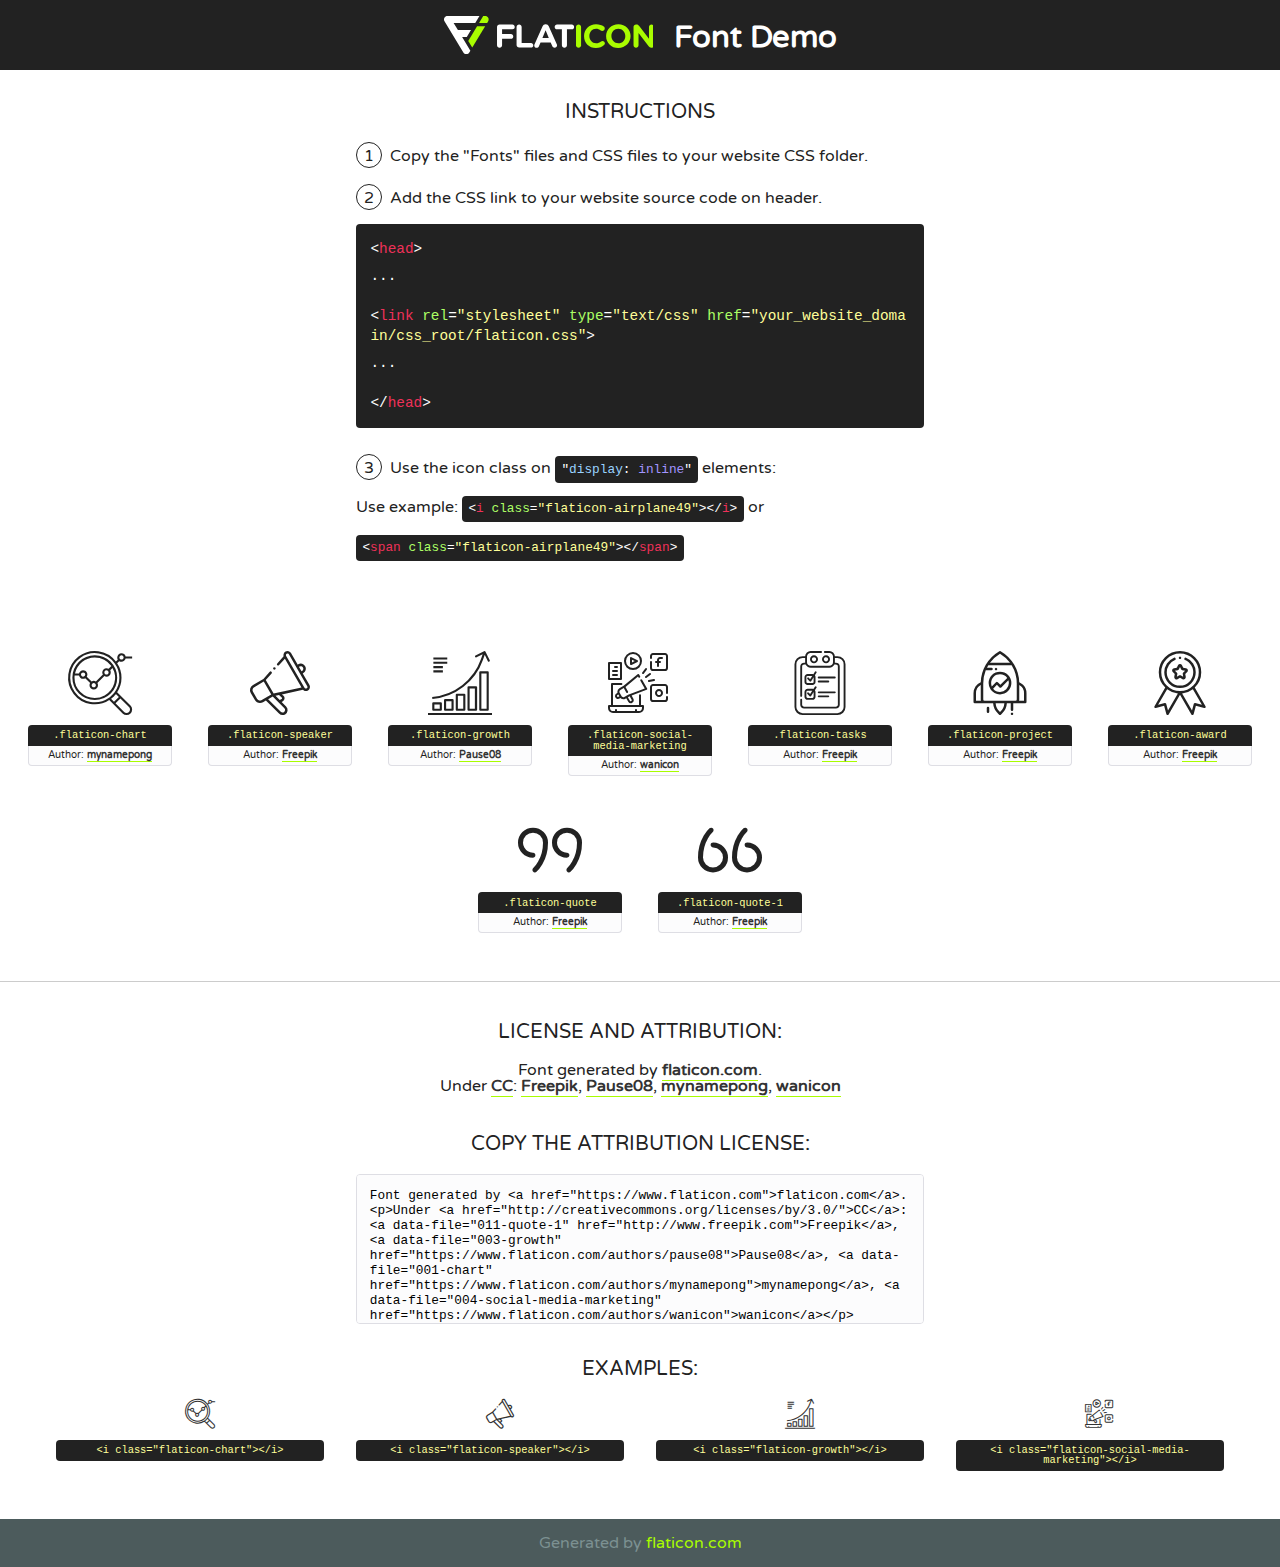
<file: assets/fonts/flaticon.html>
<!DOCTYPE html>
<!--
  Flaticon icon font: Flaticon
  Creation date: 03/02/2020 09:43
-->
<html>
<!DOCTYPE html>
<html>

<head>
    <title>Flaticon WebFont</title>
    <link href="http://fonts.googleapis.com/css?family=Varela+Round" rel="stylesheet" type="text/css" />
    <link rel="stylesheet" type="text/css" href="flaticon.css">
    <meta charset="UTF-8">
    <style>
    html, body, div, span, applet, object, iframe,
    h1, h2, h3, h4, h5, h6, p, blockquote, pre,
    a, abbr, acronym, address, big, cite, code,
    del, dfn, em, img, ins, kbd, q, s, samp,
    small, strike, strong, sub, sup, tt, var,
    b, u, i, center,
    dl, dt, dd, ol, ul, li,
    fieldset, form, label, legend,
    table, caption, tbody, tfoot, thead, tr, th, td,
    article, aside, canvas, details, embed, 
    figure, figcaption, footer, header, hgroup, 
    menu, nav, output, ruby, section, summary,
    time, mark, audio, video {
        margin: 0;
        padding: 0;
        border: 0;
        font-size: 100%;
        font: inherit;
        vertical-align: baseline;
    }
    /* HTML5 display-role reset for older browsers */
    article, aside, details, figcaption, figure, 
    footer, header, hgroup, menu, nav, section {
        display: block;
    }
    body {
        line-height: 1;
    }
    ol, ul {
        list-style: none;
    }
    blockquote, q {
        quotes: none;
    }
    blockquote:before, blockquote:after,
    q:before, q:after {
        content: '';
        content: none;
    }
    table {
        border-collapse: collapse;
        border-spacing: 0;
    }
    body {
        font-family: 'Varela Round', Helvetica, Arial, sans-serif;
        font-size: 16px;
        color: #222;
    }
    a {
        color: #333;
        border-bottom: 1px solid #a9fd00;
        font-weight: bold;
        text-decoration: none;
    }
    * {
        -moz-box-sizing: border-box;
        -webkit-box-sizing: border-box;
        box-sizing: border-box;
        margin: 0;
        padding: 0;
    }
    [class^="flaticon-"]:before, [class*=" flaticon-"]:before, [class^="flaticon-"]:after, [class*=" flaticon-"]:after {
        font-family: Flaticon;
        font-size: 30px;
        font-style: normal;
        margin-left: 20px;
        color: #333;
    }
    .wrapper {
        max-width: 600px;
        margin: auto;
        padding: 0 1em;
    }
    .title {
        font-size: 1.25em;
        text-align: center;
        margin-bottom: 1em;
        text-transform: uppercase;
    }
    header {
        text-align: center;
        background-color: #222;
        color: #fff;
        padding: 1em;
    }
    header .logo {
        width: 210px;
        height: 38px;
        display: inline-block;
        vertical-align: middle;
        margin-right: 1em;
        border: none;
    }
    header strong {
        font-size: 1.95em;
        font-weight: bold;
        vertical-align: middle;
        margin-top: 5px;
        display: inline-block;
    }
    .demo {
        margin: 2em auto;
        line-height: 1.25em;
    }
    .demo ul li {
        margin-bottom: 1em;
    }
    .demo ul li .num {
        color: #222;
        border-radius: 20px;
        display: inline-block;
        width: 26px;
        padding: 3px;
        height: 26px;
        text-align: center;
        margin-right: 0.5em;
        border: 1px solid #222;
    }
    .demo ul li code {
        background-color: #222;
        border-radius: 4px;
        padding: 0.25em 0.5em;
        display: inline-block;
        color: #fff;
        font-family: Consolas,Monaco,Lucida Console,Liberation Mono,DejaVu Sans Mono,Bitstream Vera Sans Mono,Courier New, monospace;
        font-weight: lighter;
        margin-top: 1em;
        font-size: 0.8em;
        word-break: break-all;
    }
    .demo ul li code.big {
        padding: 1em;
        font-size: 0.9em;
    }
    .demo ul li code .red {
        color: #EF3159;
    }
    .demo ul li code .green {
        color: #ACFF65;
    }
    .demo ul li code .yellow {
        color: #FFFF99;
    }
    .demo ul li code .blue {
        color: #99D3FF;
    }
    .demo ul li code .purple {
        color: #A295FF;
    }
    .demo ul li code .dots {
        margin-top: 0.5em;
        display: block;
    }
    #glyphs {
        border-bottom: 1px solid #ccc;
        padding: 2em 0;
        text-align: center;
    }
    .glyph {
        display: inline-block;
        width: 9em;
        margin: 1em;
        text-align: center;
        vertical-align: top;
        background: #FFF;
    }
    .glyph .glyph-icon {
        padding: 10px;
        display: block;
        font-family:"Flaticon";
        font-size: 64px;
        line-height: 1;
    }
    .glyph .glyph-icon:before {
        font-size: 64px;
        color: #222;
        margin-left: 0;
    }
    .class-name {
        font-size: 0.65em;
        background-color: #222;
        color: #fff;
        border-radius: 4px 4px 0 0;
        padding: 0.5em;
        color: #FFFF99;
        font-family: Consolas,Monaco,Lucida Console,Liberation Mono,DejaVu Sans Mono,Bitstream Vera Sans Mono,Courier New, monospace;
    }
    .author-name {
        font-size: 0.6em;
        background-color: #fcfcfd;
        border: 1px solid #DEDEE4;
        border-top: 0;
        border-radius: 0 0 4px 4px;
        padding: 0.5em;
    }
    .class-name:last-child {
        font-size: 10px;
        color:#888;
    }
    .class-name:last-child a {
        font-size: 10px;
        color:#555;
    }
    .class-name:last-child a:hover {
        color:#a9fd00;
    }
    .glyph > input {
        display: block;
        width: 100px;
        margin: 5px auto;
        text-align: center;
        font-size: 12px;
        cursor: text;
    }
    .glyph > input.icon-input {
        font-family:"Flaticon";
        font-size: 16px;
        margin-bottom: 10px;
    }
    .attribution .title {
        margin-top: 2em;
    }
    .attribution textarea {
        background-color: #fcfcfd;
        padding: 1em;
        border: none;
        box-shadow: none;
        border: 1px solid #DEDEE4;
        border-radius: 4px;
        resize: none;
        width: 100%;
        height: 150px;
        font-size: 0.8em;
        font-family: Consolas,Monaco,Lucida Console,Liberation Mono,DejaVu Sans Mono,Bitstream Vera Sans Mono,Courier New, monospace;
        -webkit-appearance: none;
    }
    .iconsuse {
        margin: 2em auto;
        text-align: center;
        max-width: 1200px;
    }
    .iconsuse:after {
        content: '';
        display: table;
        clear: both;
    }
    .iconsuse .image {
        float: left;
        width: 25%;
        padding: 0 1em;
    }
    .iconsuse .image p {
        margin-bottom: 1em;
    }
    .iconsuse .image span {
        display: block;
        font-size: 0.65em;
        background-color: #222;
        color: #fff;
        border-radius: 4px;
        padding: 0.5em;
        color: #FFFF99;
        margin-top: 1em;
        font-family: Consolas,Monaco,Lucida Console,Liberation Mono,DejaVu Sans Mono,Bitstream Vera Sans Mono,Courier New, monospace;
    }
    #footer {
        text-align: center;
        background-color: #4C5B5C;
        color: #7c9192;
        padding: 1em;
    }
    #footer a {
        border: none;
        color: #a9fd00;
        font-weight: normal;
    }
    @media (max-width: 960px) {
        .iconsuse .image {
            width: 50%;
        }
    }
    @media (max-width: 560px) {
        .iconsuse .image {
            width: 100%;
        }
    }
    </style>
</head>

<body class="characters-off">

    <header>
        <a href="https://www.flaticon.com" target="_blank" class="logo">
            <svg version="1.1" xmlns="http://www.w3.org/2000/svg" xmlns:xlink="http://www.w3.org/1999/xlink" xmlns:a="http://ns.adobe.com/AdobeSVGViewerExtensions/3.0/" viewBox="0 0 560.875 102.036" enable-background="new 0 0 560.875 102.036" xml:space="preserve">
                <defs>
                </defs>
                <g>
                    <g class="letters">
                        <path fill="#ffffff" d="M141.596,29.675c0-3.777,2.985-6.767,6.764-6.767h34.438c3.426,0,6.15,2.728,6.15,6.15
                        c0,3.43-2.724,6.149-6.15,6.149h-27.674v13.091h23.719c3.429,0,6.151,2.724,6.151,6.15c0,3.43-2.723,6.149-6.151,6.149h-23.719
                        v17.574c0,3.773-2.986,6.761-6.764,6.761c-3.779,0-6.764-2.989-6.764-6.761V29.675z"></path>
                        <path fill="#ffffff" d="M193.844,29.149c0-3.781,2.985-6.767,6.764-6.767c3.776,0,6.763,2.985,6.763,6.767v42.957h25.039
                        c3.426,0,6.149,2.726,6.149,6.153c0,3.425-2.723,6.15-6.149,6.15h-31.802c-3.779,0-6.764-2.986-6.764-6.768V29.149z"></path>
                        <path fill="#ffffff" d="M241.891,75.71l21.438-48.407c1.492-3.341,4.215-5.357,7.906-5.357h0.792
                        c3.686,0,6.323,2.017,7.815,5.357l21.439,48.407c0.436,0.967,0.701,1.845,0.701,2.723c0,3.602-2.809,6.501-6.414,6.501
                        c-3.161,0-5.269-1.845-6.499-4.655l-4.132-9.661h-27.059l-4.301,10.102c-1.144,2.631-3.426,4.214-6.237,4.214
                        c-3.517,0-6.24-2.81-6.24-6.325C241.1,77.64,241.451,76.677,241.891,75.71z M279.932,58.666l-8.521-20.297l-8.526,20.297H279.932
                        z"></path>
                        <path fill="#ffffff" d="M314.864,35.387H301.86c-3.429,0-6.239-2.813-6.239-6.238c0-3.429,2.811-6.24,6.239-6.24h39.533
                        c3.426,0,6.237,2.811,6.237,6.24c0,3.425-2.811,6.238-6.237,6.238h-13.001v42.785c0,3.773-2.99,6.761-6.764,6.761
                        c-3.779,0-6.764-2.989-6.764-6.761V35.387z"></path>
                        <path fill="#A9FD00" d="M352.615,29.149c0-3.781,2.985-6.767,6.767-6.767c3.774,0,6.761,2.985,6.761,6.767v49.024
                        c0,3.773-2.987,6.761-6.761,6.761c-3.781,0-6.767-2.989-6.767-6.761V29.149z"></path>
                        <path fill="#A9FD00" d="M374.132,53.836v-0.179c0-17.481,13.178-31.801,32.065-31.801c9.22,0,15.459,2.458,20.557,6.238
                        c1.402,1.054,2.637,2.985,2.637,5.357c0,3.692-2.985,6.59-6.681,6.59c-1.845,0-3.071-0.702-4.044-1.319
                        c-3.776-2.813-7.729-4.393-12.562-4.393c-10.364,0-17.831,8.611-17.831,19.154v0.173c0,10.542,7.291,19.329,17.831,19.329
                        c5.715,0,9.492-1.756,13.359-4.834c1.049-0.874,2.458-1.491,4.039-1.491c3.429,0,6.325,2.813,6.325,6.236
                        c0,2.106-1.056,3.78-2.282,4.834c-5.539,4.834-12.036,7.733-21.878,7.733C387.572,85.464,374.132,71.493,374.132,53.836z"></path>
                        <path fill="#A9FD00" d="M433.009,53.836v-0.179c0-17.481,13.79-31.801,32.766-31.801c18.981,0,32.592,14.143,32.592,31.628v0.173
                        c0,17.483-13.785,31.807-32.769,31.807C446.625,85.464,433.009,71.32,433.009,53.836z M484.224,53.836v-0.179
                        c0-10.539-7.725-19.326-18.626-19.326c-10.893,0-18.449,8.611-18.449,19.154v0.173c0,10.542,7.73,19.329,18.626,19.329
                        C476.676,72.986,484.224,64.378,484.224,53.836z"></path>
                        <path fill="#A9FD00" d="M506.233,29.321c0-3.774,2.99-6.763,6.767-6.763h1.401c3.252,0,5.183,1.583,7.029,3.953l26.093,34.265
                        V29.059c0-3.692,2.99-6.677,6.681-6.677c3.683,0,6.671,2.985,6.671,6.677v48.934c0,3.78-2.987,6.765-6.764,6.765h-0.436
                        c-3.257,0-5.188-1.581-7.034-3.953l-27.056-35.492v32.944c0,3.687-2.985,6.676-6.678,6.676c-3.683,0-6.673-2.989-6.673-6.676
                        V29.321z"></path>
                    </g>
                    <g class="insignia">
                        <path fill="#ffffff" d="M48.372,56.137h12.517l11.156-18.537H37.186L25.688,18.539h57.825L94.668,0H9.271
                        C5.925,0,2.842,1.801,1.198,4.716c-1.644,2.907-1.593,6.482,0.134,9.343l50.38,83.501c1.678,2.781,4.689,4.476,7.938,4.476
                        c3.246,0,6.257-1.695,7.935-4.476l2.898-4.804L48.372,56.137z"></path>
                        <g class="i">
                            <path fill="#A9FD00" d="M93.575,18.539h0.031v0.004l21.652,0.004l2.705-4.488c1.727-2.861,1.778-6.436,0.133-9.343
                            C116.454,1.801,113.371,0,110.026,0h-5.294L93.575,18.539z"></path>
                            <polygon fill="#A9FD00" points="88.291,27.356 64.725,66.486 75.519,84.404 109.942,27.356"></polygon>
                        </g>
                    </g>
                </g>
            </svg>
        </a>
        <strong>Font Demo</strong>
    </header>


    <section class="demo wrapper">

        <p class="title">Instructions</p>

        <ul>
            <li>
                <span class="num">1</span>Copy the "Fonts" files and CSS files to your website CSS folder.
            </li>
            <li>
                <span class="num">2</span>Add the CSS link to your website source code on header.
                <code class="big">
                    &lt;<span class="red">head</span>&gt;
                    <br/><span class="dots">...</span>
                    <br/>&lt;<span class="red">link</span> <span class="green">rel</span>=<span class="yellow">"stylesheet"</span> <span class="green">type</span>=<span class="yellow">"text/css"</span> <span class="green">href</span>=<span class="yellow">"your_website_domain/css_root/flaticon.css"</span>&gt;
                    <br/><span class="dots">...</span>
                    <br/>&lt;/<span class="red">head</span>&gt;
                </code>
            </li>

            <li>
                <p>
                    <span class="num">3</span>Use the icon class on <code>"<span class="blue">display</span>:<span class="purple"> inline</span>"</code> elements:
                    <br />
                    Use example: <code>&lt;<span class="red">i</span> <span class="green">class</span>=<span class="yellow">&quot;flaticon-airplane49&quot;</span>&gt;&lt;/<span class="red">i</span>&gt;</code> or <code>&lt;<span class="red">span</span> <span class="green">class</span>=<span class="yellow">&quot;flaticon-airplane49&quot;</span>&gt;&lt;/<span class="red">span</span>&gt;</code>
            </li>
        </ul>

    </section>




   <section id="glyphs">          
    
      
        <div class="glyph"><div class="glyph-icon flaticon-chart"></div>
            <div class="class-name">.flaticon-chart</div>
            <div class="author-name">Author: <a data-file="001-chart" href="https://www.flaticon.com/authors/mynamepong">mynamepong</a> </div> 
        </div>        
        
        <div class="glyph"><div class="glyph-icon flaticon-speaker"></div>
            <div class="class-name">.flaticon-speaker</div>
            <div class="author-name">Author: <a data-file="002-speaker" href="http://www.freepik.com">Freepik</a> </div> 
        </div>        
        
        <div class="glyph"><div class="glyph-icon flaticon-growth"></div>
            <div class="class-name">.flaticon-growth</div>
            <div class="author-name">Author: <a data-file="003-growth" href="https://www.flaticon.com/authors/pause08">Pause08</a> </div> 
        </div>        
        
        <div class="glyph"><div class="glyph-icon flaticon-social-media-marketing"></div>
            <div class="class-name">.flaticon-social-media-marketing</div>
            <div class="author-name">Author: <a data-file="004-social-media-marketing" href="https://www.flaticon.com/authors/wanicon">wanicon</a> </div> 
        </div>        
        
        <div class="glyph"><div class="glyph-icon flaticon-tasks"></div>
            <div class="class-name">.flaticon-tasks</div>
            <div class="author-name">Author: <a data-file="005-tasks" href="http://www.freepik.com">Freepik</a> </div> 
        </div>        
        
        <div class="glyph"><div class="glyph-icon flaticon-project"></div>
            <div class="class-name">.flaticon-project</div>
            <div class="author-name">Author: <a data-file="006-project" href="http://www.freepik.com">Freepik</a> </div> 
        </div>        
        
        <div class="glyph"><div class="glyph-icon flaticon-award"></div>
            <div class="class-name">.flaticon-award</div>
            <div class="author-name">Author: <a data-file="008-award" href="http://www.freepik.com">Freepik</a> </div> 
        </div>        
        
        <div class="glyph"><div class="glyph-icon flaticon-quote"></div>
            <div class="class-name">.flaticon-quote</div>
            <div class="author-name">Author: <a data-file="010-quote" href="http://www.freepik.com">Freepik</a> </div> 
        </div>        
        
        <div class="glyph"><div class="glyph-icon flaticon-quote-1"></div>
            <div class="class-name">.flaticon-quote-1</div>
            <div class="author-name">Author: <a data-file="011-quote-1" href="http://www.freepik.com">Freepik</a> </div> 
        </div>        
        

    </section>



    <section class="attribution wrapper"   style="text-align:center;">

      <div class="title">License and attribution:</div><div class="attrDiv">Font generated by <a href="https://www.flaticon.com">flaticon.com</a>. <div><p>Under <a href="http://creativecommons.org/licenses/by/3.0/">CC</a>: <a data-file="011-quote-1" href="http://www.freepik.com">Freepik</a>, <a data-file="003-growth" href="https://www.flaticon.com/authors/pause08">Pause08</a>, <a data-file="001-chart" href="https://www.flaticon.com/authors/mynamepong">mynamepong</a>, <a data-file="004-social-media-marketing" href="https://www.flaticon.com/authors/wanicon">wanicon</a></p>  </div>
      </div>
      <div class="title">Copy the Attribution License:</div>

    <textarea onclick="this.focus();this.select();">Font generated by &lt;a href=&quot;https://www.flaticon.com&quot;&gt;flaticon.com&lt;/a&gt;. <p>Under <a href="http://creativecommons.org/licenses/by/3.0/">CC</a>: <a data-file="011-quote-1" href="http://www.freepik.com">Freepik</a>, <a data-file="003-growth" href="https://www.flaticon.com/authors/pause08">Pause08</a>, <a data-file="001-chart" href="https://www.flaticon.com/authors/mynamepong">mynamepong</a>, <a data-file="004-social-media-marketing" href="https://www.flaticon.com/authors/wanicon">wanicon</a></p>  
     </textarea>

    </section>

    <section class="iconsuse">

          <div class="title">Examples:</div>            
             
            <div class="image">
                <p>
                    <i class="glyph-icon flaticon-chart"></i> 
                    <span>&lt;i class=&quot;flaticon-chart&quot;&gt;&lt;/i&gt;</span>
                </p>
            </div>
            
            <div class="image">
                <p>
                    <i class="glyph-icon flaticon-speaker"></i> 
                    <span>&lt;i class=&quot;flaticon-speaker&quot;&gt;&lt;/i&gt;</span>
                </p>
            </div>
            
            <div class="image">
                <p>
                    <i class="glyph-icon flaticon-growth"></i> 
                    <span>&lt;i class=&quot;flaticon-growth&quot;&gt;&lt;/i&gt;</span>
                </p>
            </div>
            
            <div class="image">
                <p>
                    <i class="glyph-icon flaticon-social-media-marketing"></i> 
                    <span>&lt;i class=&quot;flaticon-social-media-marketing&quot;&gt;&lt;/i&gt;</span>
                </p>
            </div>
                       
        </div>
                            
    </section>

<div id="footer">
    <div>Generated by <a href="https://www.flaticon.com">flaticon.com</a>
    </div>
</div>



</body>
</html>
</file>
<file: assets/css/flaticon.css>
/*
  	Flaticon icon font: Flaticon
  	Creation date: 03/02/2020 09:43
  	*/

@font-face {
  font-family: "Flaticon";
  src: url("../fonts/Flaticon.eot");
  src: url("../fonts/Flaticon.eot?#iefix") format("embedded-opentype"),
       url("../fonts/Flaticon.woff2") format("woff2"),
       url("../fonts/Flaticon.woff") format("woff"),
       url("../fonts/Flaticon.ttf") format("truetype"),
       url("../fonts/Flaticon.svg#Flaticon") format("svg");
  font-weight: normal;
  font-style: normal;
}

@media screen and (-webkit-min-device-pixel-ratio:0) {
  @font-face {
    font-family: "Flaticon";
    src: url("../fonts/Flaticon.svg#Flaticon") format("svg");
  }
}

[class^="flaticon-"]:before, [class*=" flaticon-"]:before,
[class^="flaticon-"]:after, [class*=" flaticon-"]:after {   
font-family: Flaticon;

}

.flaticon-chart:before { content: "\f100"; }
.flaticon-speaker:before { content: "\f101"; }
.flaticon-growth:before { content: "\f102"; }
.flaticon-social-media-marketing:before { content: "\f103"; }
.flaticon-tasks:before { content: "\f104"; }
.flaticon-project:before { content: "\f105"; }
.flaticon-award:before { content: "\f106"; }
.flaticon-quote:before { content: "\f107"; }
.flaticon-quote-1:before { content: "\f108"; }
</file>
<file: assets/css/themify-icons.css>
@font-face {
	font-family: 'themify';
	src:url('../fonts/themify.eot?-fvbane');


	src:url('../fonts/themify.eot?#iefix-fvbane') format('embedded-opentype'),
		url('../fonts/themify.woff?-fvbane') format('woff'),
		url('../fonts/themify.ttf?-fvbane') format('truetype'),
		url('../fonts/themify.svg?-fvbane#themify') format('svg');
	font-weight: normal;
	font-style: normal;
}

[class^="ti-"], [class*=" ti-"] {
	font-family: 'themify';
	speak: none;
	font-style: normal;
	font-weight: normal;
	font-variant: normal;
	text-transform: none;
	line-height: 1;

	/* Better Font Rendering =========== */
	-webkit-font-smoothing: antialiased;
	-moz-osx-font-smoothing: grayscale;
}

.ti-wand:before {
	content: "\e600";
}
.ti-volume:before {
	content: "\e601";
}
.ti-user:before {
	content: "\e602";
}
.ti-unlock:before {
	content: "\e603";
}
.ti-unlink:before {
	content: "\e604";
}
.ti-trash:before {
	content: "\e605";
}
.ti-thought:before {
	content: "\e606";
}
.ti-target:before {
	content: "\e607";
}
.ti-tag:before {
	content: "\e608";
}
.ti-tablet:before {
	content: "\e609";
}
.ti-star:before {
	content: "\e60a";
}
.ti-spray:before {
	content: "\e60b";
}
.ti-signal:before {
	content: "\e60c";
}
.ti-shopping-cart:before {
	content: "\e60d";
}
.ti-shopping-cart-full:before {
	content: "\e60e";
}
.ti-settings:before {
	content: "\e60f";
}
.ti-search:before {
	content: "\e610";
}
.ti-zoom-in:before {
	content: "\e611";
}
.ti-zoom-out:before {
	content: "\e612";
}
.ti-cut:before {
	content: "\e613";
}
.ti-ruler:before {
	content: "\e614";
}
.ti-ruler-pencil:before {
	content: "\e615";
}
.ti-ruler-alt:before {
	content: "\e616";
}
.ti-bookmark:before {
	content: "\e617";
}
.ti-bookmark-alt:before {
	content: "\e618";
}
.ti-reload:before {
	content: "\e619";
}
.ti-plus:before {
	content: "\e61a";
}
.ti-pin:before {
	content: "\e61b";
}
.ti-pencil:before {
	content: "\e61c";
}
.ti-pencil-alt:before {
	content: "\e61d";
}
.ti-paint-roller:before {
	content: "\e61e";
}
.ti-paint-bucket:before {
	content: "\e61f";
}
.ti-na:before {
	content: "\e620";
}
.ti-mobile:before {
	content: "\e621";
}
.ti-minus:before {
	content: "\e622";
}
.ti-medall:before {
	content: "\e623";
}
.ti-medall-alt:before {
	content: "\e624";
}
.ti-marker:before {
	content: "\e625";
}
.ti-marker-alt:before {
	content: "\e626";
}
.ti-arrow-up:before {
	content: "\e627";
}
.ti-arrow-right:before {
	content: "\e628";
}
.ti-arrow-left:before {
	content: "\e629";
}
.ti-arrow-down:before {
	content: "\e62a";
}
.ti-lock:before {
	content: "\e62b";
}
.ti-location-arrow:before {
	content: "\e62c";
}
.ti-link:before {
	content: "\e62d";
}
.ti-layout:before {
	content: "\e62e";
}
.ti-layers:before {
	content: "\e62f";
}
.ti-layers-alt:before {
	content: "\e630";
}
.ti-key:before {
	content: "\e631";
}
.ti-import:before {
	content: "\e632";
}
.ti-image:before {
	content: "\e633";
}
.ti-heart:before {
	content: "\e634";
}
.ti-heart-broken:before {
	content: "\e635";
}
.ti-hand-stop:before {
	content: "\e636";
}
.ti-hand-open:before {
	content: "\e637";
}
.ti-hand-drag:before {
	content: "\e638";
}
.ti-folder:before {
	content: "\e639";
}
.ti-flag:before {
	content: "\e63a";
}
.ti-flag-alt:before {
	content: "\e63b";
}
.ti-flag-alt-2:before {
	content: "\e63c";
}
.ti-eye:before {
	content: "\e63d";
}
.ti-export:before {
	content: "\e63e";
}
.ti-exchange-vertical:before {
	content: "\e63f";
}
.ti-desktop:before {
	content: "\e640";
}
.ti-cup:before {
	content: "\e641";
}
.ti-crown:before {
	content: "\e642";
}
.ti-comments:before {
	content: "\e643";
}
.ti-comment:before {
	content: "\e644";
}
.ti-comment-alt:before {
	content: "\e645";
}
.ti-close:before {
	content: "\e646";
}
.ti-clip:before {
	content: "\e647";
}
.ti-angle-up:before {
	content: "\e648";
}
.ti-angle-right:before {
	content: "\e649";
}
.ti-angle-left:before {
	content: "\e64a";
}
.ti-angle-down:before {
	content: "\e64b";
}
.ti-check:before {
	content: "\e64c";
}
.ti-check-box:before {
	content: "\e64d";
}
.ti-camera:before {
	content: "\e64e";
}
.ti-announcement:before {
	content: "\e64f";
}
.ti-brush:before {
	content: "\e650";
}
.ti-briefcase:before {
	content: "\e651";
}
.ti-bolt:before {
	content: "\e652";
}
.ti-bolt-alt:before {
	content: "\e653";
}
.ti-blackboard:before {
	content: "\e654";
}
.ti-bag:before {
	content: "\e655";
}
.ti-move:before {
	content: "\e656";
}
.ti-arrows-vertical:before {
	content: "\e657";
}
.ti-arrows-horizontal:before {
	content: "\e658";
}
.ti-fullscreen:before {
	content: "\e659";
}
.ti-arrow-top-right:before {
	content: "\e65a";
}
.ti-arrow-top-left:before {
	content: "\e65b";
}
.ti-arrow-circle-up:before {
	content: "\e65c";
}
.ti-arrow-circle-right:before {
	content: "\e65d";
}
.ti-arrow-circle-left:before {
	content: "\e65e";
}
.ti-arrow-circle-down:before {
	content: "\e65f";
}
.ti-angle-double-up:before {
	content: "\e660";
}
.ti-angle-double-right:before {
	content: "\e661";
}
.ti-angle-double-left:before {
	content: "\e662";
}
.ti-angle-double-down:before {
	content: "\e663";
}
.ti-zip:before {
	content: "\e664";
}
.ti-world:before {
	content: "\e665";
}
.ti-wheelchair:before {
	content: "\e666";
}
.ti-view-list:before {
	content: "\e667";
}
.ti-view-list-alt:before {
	content: "\e668";
}
.ti-view-grid:before {
	content: "\e669";
}
.ti-uppercase:before {
	content: "\e66a";
}
.ti-upload:before {
	content: "\e66b";
}
.ti-underline:before {
	content: "\e66c";
}
.ti-truck:before {
	content: "\e66d";
}
.ti-timer:before {
	content: "\e66e";
}
.ti-ticket:before {
	content: "\e66f";
}
.ti-thumb-up:before {
	content: "\e670";
}
.ti-thumb-down:before {
	content: "\e671";
}
.ti-text:before {
	content: "\e672";
}
.ti-stats-up:before {
	content: "\e673";
}
.ti-stats-down:before {
	content: "\e674";
}
.ti-split-v:before {
	content: "\e675";
}
.ti-split-h:before {
	content: "\e676";
}
.ti-smallcap:before {
	content: "\e677";
}
.ti-shine:before {
	content: "\e678";
}
.ti-shift-right:before {
	content: "\e679";
}
.ti-shift-left:before {
	content: "\e67a";
}
.ti-shield:before {
	content: "\e67b";
}
.ti-notepad:before {
	content: "\e67c";
}
.ti-server:before {
	content: "\e67d";
}
.ti-quote-right:before {
	content: "\e67e";
}
.ti-quote-left:before {
	content: "\e67f";
}
.ti-pulse:before {
	content: "\e680";
}
.ti-printer:before {
	content: "\e681";
}
.ti-power-off:before {
	content: "\e682";
}
.ti-plug:before {
	content: "\e683";
}
.ti-pie-chart:before {
	content: "\e684";
}
.ti-paragraph:before {
	content: "\e685";
}
.ti-panel:before {
	content: "\e686";
}
.ti-package:before {
	content: "\e687";
}
.ti-music:before {
	content: "\e688";
}
.ti-music-alt:before {
	content: "\e689";
}
.ti-mouse:before {
	content: "\e68a";
}
.ti-mouse-alt:before {
	content: "\e68b";
}
.ti-money:before {
	content: "\e68c";
}
.ti-microphone:before {
	content: "\e68d";
}
.ti-menu:before {
	content: "\e68e";
}
.ti-menu-alt:before {
	content: "\e68f";
}
.ti-map:before {
	content: "\e690";
}
.ti-map-alt:before {
	content: "\e691";
}
.ti-loop:before {
	content: "\e692";
}
.ti-location-pin:before {
	content: "\e693";
}
.ti-list:before {
	content: "\e694";
}
.ti-light-bulb:before {
	content: "\e695";
}
.ti-Italic:before {
	content: "\e696";
}
.ti-info:before {
	content: "\e697";
}
.ti-infinite:before {
	content: "\e698";
}
.ti-id-badge:before {
	content: "\e699";
}
.ti-hummer:before {
	content: "\e69a";
}
.ti-home:before {
	content: "\e69b";
}
.ti-help:before {
	content: "\e69c";
}
.ti-headphone:before {
	content: "\e69d";
}
.ti-harddrives:before {
	content: "\e69e";
}
.ti-harddrive:before {
	content: "\e69f";
}
.ti-gift:before {
	content: "\e6a0";
}
.ti-game:before {
	content: "\e6a1";
}
.ti-filter:before {
	content: "\e6a2";
}
.ti-files:before {
	content: "\e6a3";
}
.ti-file:before {
	content: "\e6a4";
}
.ti-eraser:before {
	content: "\e6a5";
}
.ti-envelope:before {
	content: "\e6a6";
}
.ti-download:before {
	content: "\e6a7";
}
.ti-direction:before {
	content: "\e6a8";
}
.ti-direction-alt:before {
	content: "\e6a9";
}
.ti-dashboard:before {
	content: "\e6aa";
}
.ti-control-stop:before {
	content: "\e6ab";
}
.ti-control-shuffle:before {
	content: "\e6ac";
}
.ti-control-play:before {
	content: "\e6ad";
}
.ti-control-pause:before {
	content: "\e6ae";
}
.ti-control-forward:before {
	content: "\e6af";
}
.ti-control-backward:before {
	content: "\e6b0";
}
.ti-cloud:before {
	content: "\e6b1";
}
.ti-cloud-up:before {
	content: "\e6b2";
}
.ti-cloud-down:before {
	content: "\e6b3";
}
.ti-clipboard:before {
	content: "\e6b4";
}
.ti-car:before {
	content: "\e6b5";
}
.ti-calendar:before {
	content: "\e6b6";
}
.ti-book:before {
	content: "\e6b7";
}
.ti-bell:before {
	content: "\e6b8";
}
.ti-basketball:before {
	content: "\e6b9";
}
.ti-bar-chart:before {
	content: "\e6ba";
}
.ti-bar-chart-alt:before {
	content: "\e6bb";
}
.ti-back-right:before {
	content: "\e6bc";
}
.ti-back-left:before {
	content: "\e6bd";
}
.ti-arrows-corner:before {
	content: "\e6be";
}
.ti-archive:before {
	content: "\e6bf";
}
.ti-anchor:before {
	content: "\e6c0";
}
.ti-align-right:before {
	content: "\e6c1";
}
.ti-align-left:before {
	content: "\e6c2";
}
.ti-align-justify:before {
	content: "\e6c3";
}
.ti-align-center:before {
	content: "\e6c4";
}
.ti-alert:before {
	content: "\e6c5";
}
.ti-alarm-clock:before {
	content: "\e6c6";
}
.ti-agenda:before {
	content: "\e6c7";
}
.ti-write:before {
	content: "\e6c8";
}
.ti-window:before {
	content: "\e6c9";
}
.ti-widgetized:before {
	content: "\e6ca";
}
.ti-widget:before {
	content: "\e6cb";
}
.ti-widget-alt:before {
	content: "\e6cc";
}
.ti-wallet:before {
	content: "\e6cd";
}
.ti-video-clapper:before {
	content: "\e6ce";
}
.ti-video-camera:before {
	content: "\e6cf";
}
.ti-vector:before {
	content: "\e6d0";
}
.ti-themify-logo:before {
	content: "\e6d1";
}
.ti-themify-favicon:before {
	content: "\e6d2";
}
.ti-themify-favicon-alt:before {
	content: "\e6d3";
}
.ti-support:before {
	content: "\e6d4";
}
.ti-stamp:before {
	content: "\e6d5";
}
.ti-split-v-alt:before {
	content: "\e6d6";
}
.ti-slice:before {
	content: "\e6d7";
}
.ti-shortcode:before {
	content: "\e6d8";
}
.ti-shift-right-alt:before {
	content: "\e6d9";
}
.ti-shift-left-alt:before {
	content: "\e6da";
}
.ti-ruler-alt-2:before {
	content: "\e6db";
}
.ti-receipt:before {
	content: "\e6dc";
}
.ti-pin2:before {
	content: "\e6dd";
}
.ti-pin-alt:before {
	content: "\e6de";
}
.ti-pencil-alt2:before {
	content: "\e6df";
}
.ti-palette:before {
	content: "\e6e0";
}
.ti-more:before {
	content: "\e6e1";
}
.ti-more-alt:before {
	content: "\e6e2";
}
.ti-microphone-alt:before {
	content: "\e6e3";
}
.ti-magnet:before {
	content: "\e6e4";
}
.ti-line-double:before {
	content: "\e6e5";
}
.ti-line-dotted:before {
	content: "\e6e6";
}
.ti-line-dashed:before {
	content: "\e6e7";
}
.ti-layout-width-full:before {
	content: "\e6e8";
}
.ti-layout-width-default:before {
	content: "\e6e9";
}
.ti-layout-width-default-alt:before {
	content: "\e6ea";
}
.ti-layout-tab:before {
	content: "\e6eb";
}
.ti-layout-tab-window:before {
	content: "\e6ec";
}
.ti-layout-tab-v:before {
	content: "\e6ed";
}
.ti-layout-tab-min:before {
	content: "\e6ee";
}
.ti-layout-slider:before {
	content: "\e6ef";
}
.ti-layout-slider-alt:before {
	content: "\e6f0";
}
.ti-layout-sidebar-right:before {
	content: "\e6f1";
}
.ti-layout-sidebar-none:before {
	content: "\e6f2";
}
.ti-layout-sidebar-left:before {
	content: "\e6f3";
}
.ti-layout-placeholder:before {
	content: "\e6f4";
}
.ti-layout-menu:before {
	content: "\e6f5";
}
.ti-layout-menu-v:before {
	content: "\e6f6";
}
.ti-layout-menu-separated:before {
	content: "\e6f7";
}
.ti-layout-menu-full:before {
	content: "\e6f8";
}
.ti-layout-media-right-alt:before {
	content: "\e6f9";
}
.ti-layout-media-right:before {
	content: "\e6fa";
}
.ti-layout-media-overlay:before {
	content: "\e6fb";
}
.ti-layout-media-overlay-alt:before {
	content: "\e6fc";
}
.ti-layout-media-overlay-alt-2:before {
	content: "\e6fd";
}
.ti-layout-media-left-alt:before {
	content: "\e6fe";
}
.ti-layout-media-left:before {
	content: "\e6ff";
}
.ti-layout-media-center-alt:before {
	content: "\e700";
}
.ti-layout-media-center:before {
	content: "\e701";
}
.ti-layout-list-thumb:before {
	content: "\e702";
}
.ti-layout-list-thumb-alt:before {
	content: "\e703";
}
.ti-layout-list-post:before {
	content: "\e704";
}
.ti-layout-list-large-image:before {
	content: "\e705";
}
.ti-layout-line-solid:before {
	content: "\e706";
}
.ti-layout-grid4:before {
	content: "\e707";
}
.ti-layout-grid3:before {
	content: "\e708";
}
.ti-layout-grid2:before {
	content: "\e709";
}
.ti-layout-grid2-thumb:before {
	content: "\e70a";
}
.ti-layout-cta-right:before {
	content: "\e70b";
}
.ti-layout-cta-left:before {
	content: "\e70c";
}
.ti-layout-cta-center:before {
	content: "\e70d";
}
.ti-layout-cta-btn-right:before {
	content: "\e70e";
}
.ti-layout-cta-btn-left:before {
	content: "\e70f";
}
.ti-layout-column4:before {
	content: "\e710";
}
.ti-layout-column3:before {
	content: "\e711";
}
.ti-layout-column2:before {
	content: "\e712";
}
.ti-layout-accordion-separated:before {
	content: "\e713";
}
.ti-layout-accordion-merged:before {
	content: "\e714";
}
.ti-layout-accordion-list:before {
	content: "\e715";
}
.ti-ink-pen:before {
	content: "\e716";
}
.ti-info-alt:before {
	content: "\e717";
}
.ti-help-alt:before {
	content: "\e718";
}
.ti-headphone-alt:before {
	content: "\e719";
}
.ti-hand-point-up:before {
	content: "\e71a";
}
.ti-hand-point-right:before {
	content: "\e71b";
}
.ti-hand-point-left:before {
	content: "\e71c";
}
.ti-hand-point-down:before {
	content: "\e71d";
}
.ti-gallery:before {
	content: "\e71e";
}
.ti-face-smile:before {
	content: "\e71f";
}
.ti-face-sad:before {
	content: "\e720";
}
.ti-credit-card:before {
	content: "\e721";
}
.ti-control-skip-forward:before {
	content: "\e722";
}
.ti-control-skip-backward:before {
	content: "\e723";
}
.ti-control-record:before {
	content: "\e724";
}
.ti-control-eject:before {
	content: "\e725";
}
.ti-comments-smiley:before {
	content: "\e726";
}
.ti-brush-alt:before {
	content: "\e727";
}
.ti-youtube:before {
	content: "\e728";
}
.ti-vimeo:before {
	content: "\e729";
}
.ti-twitter:before {
	content: "\e72a";
}
.ti-time:before {
	content: "\e72b";
}
.ti-tumblr:before {
	content: "\e72c";
}
.ti-skype:before {
	content: "\e72d";
}
.ti-share:before {
	content: "\e72e";
}
.ti-share-alt:before {
	content: "\e72f";
}
.ti-rocket:before {
	content: "\e730";
}
.ti-pinterest:before {
	content: "\e731";
}
.ti-new-window:before {
	content: "\e732";
}
.ti-microsoft:before {
	content: "\e733";
}
.ti-list-ol:before {
	content: "\e734";
}
.ti-linkedin:before {
	content: "\e735";
}
.ti-layout-sidebar-2:before {
	content: "\e736";
}
.ti-layout-grid4-alt:before {
	content: "\e737";
}
.ti-layout-grid3-alt:before {
	content: "\e738";
}
.ti-layout-grid2-alt:before {
	content: "\e739";
}
.ti-layout-column4-alt:before {
	content: "\e73a";
}
.ti-layout-column3-alt:before {
	content: "\e73b";
}
.ti-layout-column2-alt:before {
	content: "\e73c";
}
.ti-instagram:before {
	content: "\e73d";
}
.ti-google:before {
	content: "\e73e";
}
.ti-github:before {
	content: "\e73f";
}
.ti-flickr:before {
	content: "\e740";
}
.ti-facebook:before {
	content: "\e741";
}
.ti-dropbox:before {
	content: "\e742";
}
.ti-dribbble:before {
	content: "\e743";
}
.ti-apple:before {
	content: "\e744";
}
.ti-android:before {
	content: "\e745";
}
.ti-save:before {
	content: "\e746";
}
.ti-save-alt:before {
	content: "\e747";
}
.ti-yahoo:before {
	content: "\e748";
}
.ti-wordpress:before {
	content: "\e749";
}
.ti-vimeo-alt:before {
	content: "\e74a";
}
.ti-twitter-alt:before {
	content: "\e74b";
}
.ti-tumblr-alt:before {
	content: "\e74c";
}
.ti-trello:before {
	content: "\e74d";
}
.ti-stack-overflow:before {
	content: "\e74e";
}
.ti-soundcloud:before {
	content: "\e74f";
}
.ti-sharethis:before {
	content: "\e750";
}
.ti-sharethis-alt:before {
	content: "\e751";
}
.ti-reddit:before {
	content: "\e752";
}
.ti-pinterest-alt:before {
	content: "\e753";
}
.ti-microsoft-alt:before {
	content: "\e754";
}
.ti-linux:before {
	content: "\e755";
}
.ti-jsfiddle:before {
	content: "\e756";
}
.ti-joomla:before {
	content: "\e757";
}
.ti-html5:before {
	content: "\e758";
}
.ti-flickr-alt:before {
	content: "\e759";
}
.ti-email:before {
	content: "\e75a";
}
.ti-drupal:before {
	content: "\e75b";
}
.ti-dropbox-alt:before {
	content: "\e75c";
}
.ti-css3:before {
	content: "\e75d";
}
.ti-rss:before {
	content: "\e75e";
}
.ti-rss-alt:before {
	content: "\e75f";
}
</file>
<file: assets/css/nice-select.css>
.nice-select {
  -webkit-tap-highlight-color: transparent;
  background-color: #fff;
  border-radius: 5px;
  border: solid 1px #e8e8e8;
  box-sizing: border-box;
  clear: both;
  cursor: pointer;
  display: block;
  float: left;
  font-family: inherit;
  font-size: 14px;
  font-weight: normal;
  height: 42px;
  line-height: 40px;
  outline: none;
  padding-left: 18px;
  padding-right: 30px;
  position: relative;
  text-align: left !important;
  -webkit-transition: all 0.2s ease-in-out;
  transition: all 0.2s ease-in-out;
  -webkit-user-select: none;
     -moz-user-select: none;
      -ms-user-select: none;
          user-select: none;
  white-space: nowrap;
  width: auto; }
  .nice-select:hover {
    border-color: #dbdbdb; }
  .nice-select:active, .nice-select.open, .nice-select:focus {
    border-color: #999; }
  .nice-select:after {
    border-bottom: 2px solid #999;
    border-right: 2px solid #999;
    content: '';
    display: block;
    height: 5px;
    margin-top: -4px;
    pointer-events: none;
    position: absolute;
    right: 12px;
    top: 50%;
    -webkit-transform-origin: 66% 66%;
        -ms-transform-origin: 66% 66%;
            transform-origin: 66% 66%;
    -webkit-transform: rotate(45deg);
        -ms-transform: rotate(45deg);
            transform: rotate(45deg);
    -webkit-transition: all 0.15s ease-in-out;
    transition: all 0.15s ease-in-out;
    width: 5px; }
  .nice-select.open:after {
    -webkit-transform: rotate(-135deg);
        -ms-transform: rotate(-135deg);
            transform: rotate(-135deg); }
  .nice-select.open .list {
    opacity: 1;
    pointer-events: auto;
    -webkit-transform: scale(1) translateY(0);
        -ms-transform: scale(1) translateY(0);
            transform: scale(1) translateY(0); }
  .nice-select.disabled {
    border-color: #ededed;
    color: #999;
    pointer-events: none; }
    .nice-select.disabled:after {
      border-color: #cccccc; }
  .nice-select.wide {
    width: 100%; }
    .nice-select.wide .list {
      left: 0 !important;
      right: 0 !important; }
  .nice-select.right {
    float: right; }
    .nice-select.right .list {
      left: auto;
      right: 0; }
  .nice-select.small {
    font-size: 12px;
    height: 36px;
    line-height: 34px; }
    .nice-select.small:after {
      height: 4px;
      width: 4px; }
    .nice-select.small .option {
      line-height: 34px;
      min-height: 34px; }
  .nice-select .list {
    background-color: #fff;
    border-radius: 5px;
    box-shadow: 0 0 0 1px rgba(68, 68, 68, 0.11);
    box-sizing: border-box;
    margin-top: 4px;
    opacity: 0;
    overflow: hidden;
    padding: 0;
    pointer-events: none;
    position: absolute;
    top: 100%;
    left: 0;
    -webkit-transform-origin: 50% 0;
        -ms-transform-origin: 50% 0;
            transform-origin: 50% 0;
    -webkit-transform: scale(0.75) translateY(-21px);
        -ms-transform: scale(0.75) translateY(-21px);
            transform: scale(0.75) translateY(-21px);
    -webkit-transition: all 0.2s cubic-bezier(0.5, 0, 0, 1.25), opacity 0.15s ease-out;
    transition: all 0.2s cubic-bezier(0.5, 0, 0, 1.25), opacity 0.15s ease-out;
    z-index: 9; }
    .nice-select .list:hover .option:not(:hover) {
      background-color: transparent !important; }
  .nice-select .option {
    cursor: pointer;
    font-weight: 400;
    line-height: 40px;
    list-style: none;
    min-height: 40px;
    outline: none;
    padding-left: 18px;
    padding-right: 29px;
    text-align: left;
    -webkit-transition: all 0.2s;
    transition: all 0.2s; }
    .nice-select .option:hover, .nice-select .option.focus, .nice-select .option.selected.focus {
      background-color: #f6f6f6; }
    .nice-select .option.selected {
      font-weight: bold; }
    .nice-select .option.disabled {
      background-color: transparent;
      color: #999;
      cursor: default; }

.no-csspointerevents .nice-select .list {
  display: none; }

.no-csspointerevents .nice-select.open .list {
  display: block; }
</file>
<file: assets/css/style.css>
@import url("https://fonts.googleapis.com/css?family=Barlow:300,400,500,600,700|Playfair+Display:400,500,600,700,800,900|Roboto:300,400,500,700&display=swap");.white-bg{background:#ffffff}.gray-bg{background:#f5f5f5}.section-bg1{background:#13151b}.gray-bg{background:#f7f7fd}.white-bg{background:#fff}.black-bg{background:#16161a}.theme-bg{background:#ff2828}.brand-bg{background:#f1f4fa}.testimonial-bg{background:#f9fafc}.white-color{color:#fff}.black-color{color:#16161a}.theme-color{color:#ff2828}.boxed-btn{background:#fff;color:#ff2828 !important;display:inline-block;padding:18px 44px;font-family:"Playfair Display",serif;font-size:14px;font-weight:400;border:0;border:1px solid #ff2828;letter-spacing:3px;text-align:center;color:#ff2828;text-transform:uppercase;cursor:pointer}.boxed-btn:hover{background:#ff2828;color:#fff !important;border:1px solid #ff2828}.boxed-btn:focus{outline:none}.boxed-btn.large-width{width:220px}[data-overlay]{position:relative;background-size:cover;background-repeat:no-repeat;background-position:center center}[data-overlay]::before{position:absolute;left:0;top:0;right:0;bottom:0;content:""}[data-opacity="1"]::before{opacity:0.1}[data-opacity="2"]::before{opacity:0.2}[data-opacity="3"]::before{opacity:0.3}[data-opacity="4"]::before{opacity:0.4}[data-opacity="5"]::before{opacity:0.5}[data-opacity="6"]::before{opacity:0.6}[data-opacity="7"]::before{opacity:0.7}[data-opacity="8"]::before{opacity:0.8}[data-opacity="9"]::before{opacity:0.9}body{font-family:"Roboto",sans-serif;font-weight:normal;font-style:normal}h1,h2,h3,h3,h4,h5,h6{font-family:"Playfair Display",serif;color:#212121;margin-top:0px;font-style:normal;font-weight:500;text-transform:normal}p{font-family:"Roboto",sans-serif;color:#2e3c40;font-size:16px;line-height:30px;margin-bottom:15px;font-weight:normal}.bg-img-1{background-image:url(../img/slider/slider-img-1.jpg)}.bg-img-2{background-image:url(../img/background-img/bg-img-2.jpg)}.cta-bg-1{background-image:url(../img/background-img/bg-img-3.jpg)}.img{max-width:100%;-webkit-transition:all .3s ease-out 0s;-moz-transition:all .3s ease-out 0s;-ms-transition:all .3s ease-out 0s;-o-transition:all .3s ease-out 0s;transition:all .3s ease-out 0s}.f-left{float:left}.f-right{float:right}.fix{overflow:hidden}.clear{clear:both}a,.button{-webkit-transition:all .3s ease-out 0s;-moz-transition:all .3s ease-out 0s;-ms-transition:all .3s ease-out 0s;-o-transition:all .3s ease-out 0s;transition:all .3s ease-out 0s}a:focus,.button:focus{text-decoration:none;outline:none}a{color:#635c5c}a:hover{color:#fff}a:focus,a:hover,.portfolio-cat a:hover,.footer -menu li a:hover{text-decoration:none}a,button{color:#fff;outline:medium none}button:focus,input:focus,input:focus,textarea,textarea:focus{outline:0}.uppercase{text-transform:uppercase}input:focus::-moz-placeholder{opacity:0;-webkit-transition:.4s;-o-transition:.4s;transition:.4s}.capitalize{text-transform:capitalize}h1 a,h2 a,h3 a,h4 a,h5 a,h6 a{color:inherit}ul{margin:0px;padding:0px}li{list-style:none}hr{border-bottom:1px solid #eceff8;border-top:0 none;margin:30px 0;padding:0}.theme-overlay{position:relative}.theme-overlay::before{background:#1696e7 none repeat scroll 0 0;content:"";height:100%;left:0;opacity:0.6;position:absolute;top:0;width:100%}.overlay{position:relative;z-index:0}.overlay::before{position:absolute;content:"";top:0;left:0;width:100%;height:100%;z-index:-1}.overlay2{position:relative;z-index:0}.overlay2::before{position:absolute;content:"";background-color:#2E2200;top:0;left:0;width:100%;height:100%;z-index:-1;opacity:0.5}.section-padding{padding-top:120px;padding-bottom:120px}.separator{border-top:1px solid #f2f2f2}.mb-90{margin-bottom:90px}@media (max-width: 767px){.mb-90{margin-bottom:30px}}@media (min-width: 768px) and (max-width: 991px){.mb-90{margin-bottom:45px}}.owl-carousel .owl-nav div{background:rgba(255,255,255,0.8) none repeat scroll 0 0;height:40px;left:20px;line-height:40px;font-size:22px;color:#646464;opacity:1;visibility:visible;position:absolute;text-align:center;top:50%;transform:translateY(-50%);transition:all 0.3s ease 0s;width:40px}.owl-carousel .owl-nav div.owl-next{left:auto;right:-30px}.owl-carousel .owl-nav div.owl-next i{position:relative;right:0;top:1px}.owl-carousel .owl-nav div.owl-prev i{position:relative;right:1px;top:0px}.owl-carousel:hover .owl-nav div{opacity:1;visibility:visible}.owl-carousel:hover .owl-nav div:hover{color:#fff;background:#ff3500}.btn{background:#ff2828;text-transform:uppercase;color:#fff;font-size:16px;font-weight:400;padding:30px 44px;padding:30px 27px;border-radius:30px;letter-spacing:1px;line-height:0;margin-bottom:0;cursor:pointer;display:inline-block;-moz-user-select:none;cursor:pointer;transition:color 0.4s linear;position:relative;z-index:1;border:0;overflow:hidden;margin:0}.btn::before{content:"";position:absolute;left:0;top:0;width:100%;height:100%;background:#da1b1b;z-index:1;border-radius:5px;transition:transform 0.5s;transition-timing-function:ease;transform-origin:0 0;transition-timing-function:cubic-bezier(0.5, 1.6, 0.4, 0.7);transform:scaleX(0)}.btn:hover::before{transform:scaleX(1);color:#fff !important;z-index:-1}.header-btn{background:#4043bc;padding:20px 11px;min-width:120px;position:relative}.header-btn::before{background:#ec4683}.btn-whit{background:#fff;text-transform:uppercase;color:#362d2b;font-size:16px;font-weight:400;padding:30px 44px;border-radius:30px}.btn.focus,.btn:focus{outline:0;box-shadow:none}.hero-btn{padding:30px 56px}.border-btn{background:none;-moz-user-select:none;border:2px solid #ff2828;padding:18px 38px;margin:10px;text-transform:capitalize;color:#ff2828;cursor:pointer;display:inline-block;font-size:14px;font-weight:500;letter-spacing:1px;margin-bottom:0;border-radius:5px;position:relative;transition:color 0.4s linear;position:relative;overflow:hidden;margin:0}.border-btn::before{border:2px solid transparent;content:"";position:absolute;left:0;top:0;width:100%;height:100%;background:#ff2828;z-index:-1;transition:transform 0.5s;transition-timing-function:ease;transform-origin:0 0;transition-timing-function:cubic-bezier(0.5, 1.6, 0.4, 0.7);transform:scaleY(0)}.border-btn:hover::before{transform:scaleY(1);order:2px solid transparent}.border-btn.border-btn2{padding:17px 52px}.send-btn{background:#ff2828;color:#fff;font-size:14px;width:100%;height:55px;border:none;border-radius:5px;cursor:pointer;transition:color 0.4s linear;position:relative;overflow:hidden;z-index:1}.send-btn::before{border:2px solid transparent;content:"";position:absolute;left:0;top:0;width:100%;height:100%;background:#e6373d;color:#ff2828;z-index:-1;transition:transform 0.5s;transition-timing-function:ease;transform-origin:0 0;transition-timing-function:cubic-bezier(0.5, 1.6, 0.4, 0.7);transform:scaleX(0)}.send-btn:hover::before{transform:scaleY(1);order:2px solid transparent;color:red}.breadcrumb>.active{color:#888}#scrollUp{background:#ff2828;height:50px;width:50px;right:31px;bottom:18px;color:#fff;font-size:20px;text-align:center;border-radius:50%;line-height:48px;border:2px solid transparent}@media (max-width: 575px){#scrollUp{right:16px}}#scrollUp:hover{color:#fff}.sticky-bar{left:0;margin:auto;position:fixed;top:0;width:100%;-webkit-box-shadow:0 10px 15px rgba(25,25,25,0.1);box-shadow:0 10px 15px rgba(25,25,25,0.1);z-index:9999;-webkit-animation:500ms ease-in-out 0s normal none 1 running fadeInDown;animation:500ms ease-in-out 0s normal none 1 running fadeInDown;-webkit-box-shadow:0 10px 15px rgba(25,25,25,0.1);background:#fff}.mt-5{margin-top:5px}.mt-10{margin-top:10px}.mt-15{margin-top:15px}.mt-20{margin-top:20px}.mt-25{margin-top:25px}.mt-30{margin-top:30px}.mt-35{margin-top:35px}.mt-40{margin-top:40px}.mt-45{margin-top:45px}.mt-50{margin-top:50px}.mt-55{margin-top:55px}.mt-60{margin-top:60px}.mt-65{margin-top:65px}.mt-70{margin-top:70px}.mt-75{margin-top:75px}.mt-80{margin-top:80px}.mt-85{margin-top:85px}.mt-90{margin-top:90px}.mt-95{margin-top:95px}.mt-100{margin-top:100px}.mt-105{margin-top:105px}.mt-110{margin-top:110px}.mt-115{margin-top:115px}.mt-120{margin-top:120px}.mt-125{margin-top:125px}.mt-130{margin-top:130px}.mt-135{margin-top:135px}.mt-140{margin-top:140px}.mt-145{margin-top:145px}.mt-150{margin-top:150px}.mt-155{margin-top:155px}.mt-160{margin-top:160px}.mt-165{margin-top:165px}.mt-170{margin-top:170px}.mt-175{margin-top:175px}.mt-180{margin-top:180px}.mt-185{margin-top:185px}.mt-190{margin-top:190px}.mt-195{margin-top:195px}.mt-200{margin-top:200px}.mb-5{margin-bottom:5px}.mb-10{margin-bottom:10px}.mb-15{margin-bottom:15px}.mb-20{margin-bottom:20px}.mb-25{margin-bottom:25px}.mb-30{margin-bottom:30px}.mb-35{margin-bottom:35px}.mb-40{margin-bottom:40px}.mb-45{margin-bottom:45px}.mb-50{margin-bottom:50px}.mb-55{margin-bottom:55px}.mb-60{margin-bottom:60px}.mb-65{margin-bottom:65px}.mb-70{margin-bottom:70px}.mb-75{margin-bottom:75px}.mb-80{margin-bottom:80px}.mb-85{margin-bottom:85px}.mb-90{margin-bottom:90px}.mb-95{margin-bottom:95px}.mb-100{margin-bottom:100px}.mb-105{margin-bottom:105px}.mb-110{margin-bottom:110px}.mb-115{margin-bottom:115px}.mb-120{margin-bottom:120px}.mb-125{margin-bottom:125px}.mb-130{margin-bottom:130px}.mb-135{margin-bottom:135px}.mb-140{margin-bottom:140px}.mb-145{margin-bottom:145px}.mb-150{margin-bottom:150px}.mb-155{margin-bottom:155px}.mb-160{margin-bottom:160px}.mb-165{margin-bottom:165px}.mb-170{margin-bottom:170px}.mb-175{margin-bottom:175px}.mb-180{margin-bottom:180px}.mb-185{margin-bottom:185px}.mb-190{margin-bottom:190px}.mb-195{margin-bottom:195px}.mb-200{margin-bottom:200px}.ml-5{margin-left:5px}.ml-10{margin-left:10px}.ml-15{margin-left:15px}.ml-20{margin-left:20px}.ml-25{margin-left:25px}.ml-30{margin-left:30px}.ml-35{margin-left:35px}.ml-40{margin-left:40px}.ml-45{margin-left:45px}.ml-50{margin-left:50px}.ml-55{margin-left:55px}.ml-60{margin-left:60px}.ml-65{margin-left:65px}.ml-70{margin-left:70px}.ml-75{margin-left:75px}.ml-80{margin-left:80px}.ml-85{margin-left:85px}.ml-90{margin-left:90px}.ml-95{margin-left:95px}.ml-100{margin-left:100px}.ml-105{margin-left:105px}.ml-110{margin-left:110px}.ml-115{margin-left:115px}.ml-120{margin-left:120px}.ml-125{margin-left:125px}.ml-130{margin-left:130px}.ml-135{margin-left:135px}.ml-140{margin-left:140px}.ml-145{margin-left:145px}.ml-150{margin-left:150px}.ml-155{margin-left:155px}.ml-160{margin-left:160px}.ml-165{margin-left:165px}.ml-170{margin-left:170px}.ml-175{margin-left:175px}.ml-180{margin-left:180px}.ml-185{margin-left:185px}.ml-190{margin-left:190px}.ml-195{margin-left:195px}.ml-200{margin-left:200px}.mr-5{margin-right:5px}.mr-10{margin-right:10px}.mr-15{margin-right:15px}.mr-20{margin-right:20px}.mr-25{margin-right:25px}.mr-30{margin-right:30px}.mr-35{margin-right:35px}.mr-40{margin-right:40px}.mr-45{margin-right:45px}.mr-50{margin-right:50px}.mr-55{margin-right:55px}.mr-60{margin-right:60px}.mr-65{margin-right:65px}.mr-70{margin-right:70px}.mr-75{margin-right:75px}.mr-80{margin-right:80px}.mr-85{margin-right:85px}.mr-90{margin-right:90px}.mr-95{margin-right:95px}.mr-100{margin-right:100px}.mr-105{margin-right:105px}.mr-110{margin-right:110px}.mr-115{margin-right:115px}.mr-120{margin-right:120px}.mr-125{margin-right:125px}.mr-130{margin-right:130px}.mr-135{margin-right:135px}.mr-140{margin-right:140px}.mr-145{margin-right:145px}.mr-150{margin-right:150px}.mr-155{margin-right:155px}.mr-160{margin-right:160px}.mr-165{margin-right:165px}.mr-170{margin-right:170px}.mr-175{margin-right:175px}.mr-180{margin-right:180px}.mr-185{margin-right:185px}.mr-190{margin-right:190px}.mr-195{margin-right:195px}.mr-200{margin-right:200px}.pt-5{padding-top:5px}.pt-10{padding-top:10px}.pt-15{padding-top:15px}.pt-20{padding-top:20px}.pt-25{padding-top:25px}.pt-30{padding-top:30px}.pt-35{padding-top:35px}.pt-40{padding-top:40px}.pt-45{padding-top:45px}.pt-50{padding-top:50px}.pt-55{padding-top:55px}.pt-60{padding-top:60px}.pt-65{padding-top:65px}.pt-70{padding-top:70px}.pt-75{padding-top:75px}.pt-80{padding-top:80px}.pt-85{padding-top:85px}.pt-90{padding-top:90px}.pt-95{padding-top:95px}.pt-100{padding-top:100px}.pt-105{padding-top:105px}.pt-110{padding-top:110px}.pt-115{padding-top:115px}.pt-120{padding-top:120px}.pt-125{padding-top:125px}.pt-130{padding-top:130px}.pt-135{padding-top:135px}.pt-140{padding-top:140px}.pt-145{padding-top:145px}.pt-150{padding-top:150px}.pt-155{padding-top:155px}.pt-160{padding-top:160px}.pt-165{padding-top:165px}.pt-170{padding-top:170px}.pt-175{padding-top:175px}.pt-180{padding-top:180px}.pt-185{padding-top:185px}.pt-190{padding-top:190px}.pt-195{padding-top:195px}.pt-200{padding-top:200px}.pt-260{padding-top:260px}.pb-5{padding-bottom:5px}.pb-10{padding-bottom:10px}.pb-15{padding-bottom:15px}.pb-20{padding-bottom:20px}.pb-25{padding-bottom:25px}.pb-30{padding-bottom:30px}.pb-35{padding-bottom:35px}.pb-40{padding-bottom:40px}.pb-45{padding-bottom:45px}.pb-50{padding-bottom:50px}.pb-55{padding-bottom:55px}.pb-60{padding-bottom:60px}.pb-65{padding-bottom:65px}.pb-70{padding-bottom:70px}.pb-75{padding-bottom:75px}.pb-80{padding-bottom:80px}.pb-85{padding-bottom:85px}.pb-90{padding-bottom:90px}.pb-95{padding-bottom:95px}.pb-100{padding-bottom:100px}.pb-105{padding-bottom:105px}.pb-110{padding-bottom:110px}.pb-115{padding-bottom:115px}.pb-120{padding-bottom:120px}.pb-125{padding-bottom:125px}.pb-130{padding-bottom:130px}.pb-135{padding-bottom:135px}.pb-140{padding-bottom:140px}.pb-145{padding-bottom:145px}.pb-150{padding-bottom:150px}.pb-155{padding-bottom:155px}.pb-160{padding-bottom:160px}.pb-165{padding-bottom:165px}.pb-170{padding-bottom:170px}.pb-175{padding-bottom:175px}.pb-180{padding-bottom:180px}.pb-185{padding-bottom:185px}.pb-190{padding-bottom:190px}.pb-195{padding-bottom:195px}.pb-200{padding-bottom:200px}.pl-5{padding-left:5px}.pl-10{padding-left:10px}.pl-15{padding-left:15px}.pl-20{padding-left:20px}.pl-25{padding-left:25px}.pl-30{padding-left:30px}.pl-35{padding-left:35px}.pl-40{padding-left:40px}.pl-45{padding-left:45px}.pl-50{padding-left:50px}.pl-55{padding-left:55px}.pl-60{padding-left:60px}.pl-65{padding-left:65px}.pl-70{padding-left:70px}.pl-75{padding-left:75px}.pl-80{padding-left:80px}.pl-85{padding-left:85px}.pl-90{padding-left:90px}.pl-95{padding-left:95px}.pl-100{padding-left:100px}.pl-105{padding-left:105px}.pl-110{padding-left:110px}.pl-115{padding-left:115px}.pl-120{padding-left:120px}.pl-125{padding-left:125px}.pl-130{padding-left:130px}.pl-135{padding-left:135px}.pl-140{padding-left:140px}.pl-145{padding-left:145px}.pl-150{padding-left:150px}.pl-155{padding-left:155px}.pl-160{padding-left:160px}.pl-165{padding-left:165px}.pl-170{padding-left:170px}.pl-175{padding-left:175px}.pl-180{padding-left:180px}.pl-185{padding-left:185px}.pl-190{padding-left:190px}.pl-195{padding-left:195px}.pl-200{padding-left:200px}.pr-5{padding-right:5px}.pr-10{padding-right:10px}.pr-15{padding-right:15px}.pr-20{padding-right:20px}.pr-25{padding-right:25px}.pr-30{padding-right:30px}.pr-35{padding-right:35px}.pr-40{padding-right:40px}.pr-45{padding-right:45px}.pr-50{padding-right:50px}.pr-55{padding-right:55px}.pr-60{padding-right:60px}.pr-65{padding-right:65px}.pr-70{padding-right:70px}.pr-75{padding-right:75px}.pr-80{padding-right:80px}.pr-85{padding-right:85px}.pr-90{padding-right:90px}.pr-95{padding-right:95px}.pr-100{padding-right:100px}.pr-105{padding-right:105px}.pr-110{padding-right:110px}.pr-115{padding-right:115px}.pr-120{padding-right:120px}.pr-125{padding-right:125px}.pr-130{padding-right:130px}.pr-135{padding-right:135px}.pr-140{padding-right:140px}.pr-145{padding-right:145px}.pr-150{padding-right:150px}.pr-155{padding-right:155px}.pr-160{padding-right:160px}.pr-165{padding-right:165px}.pr-170{padding-right:170px}.pr-175{padding-right:175px}.pr-180{padding-right:180px}.pr-185{padding-right:185px}.pr-190{padding-right:190px}.pr-195{padding-right:195px}.pr-200{padding-right:200px}.bounce-animate{animation-name:float-bob;animation-duration:2s;animation-iteration-count:infinite;-moz-animation-name:float-bob;-moz-animation-duration:2s;-moz-animation-iteration-count:infinite;-moz-animation-timing-function:linear;-ms-animation-name:float-bob;-ms-animation-duration:2s;-ms-animation-iteration-count:infinite;-ms-animation-timing-function:linear;-o-animation-name:float-bob;-o-animation-duration:2s;-o-animation-iteration-count:infinite;-o-animation-timing-function:linear}@-webkit-keyframes float-bob{0%{-webkit-transform:translateY(-20px);transform:translateY(-20px)}50%{-webkit-transform:translateY(-10px);transform:translateY(-10px)}100%{-webkit-transform:translateY(-20px);transform:translateY(-20px)}}.heartbeat{animation:heartbeat 1s infinite alternate}@-webkit-keyframes heartbeat{to{-webkit-transform:scale(1.03);transform:scale(1.03)}}.rotateme{-webkit-animation-name:rotateme;animation-name:rotateme;-webkit-animation-duration:30s;animation-duration:30s;-webkit-animation-iteration-count:infinite;animation-iteration-count:infinite;-webkit-animation-timing-function:linear;animation-timing-function:linear}@keyframes rotateme{from{-webkit-transform:rotate(0deg);transform:rotate(0deg)}to{-webkit-transform:rotate(360deg);transform:rotate(360deg)}}@-webkit-keyframes rotateme{from{-webkit-transform:rotate(0deg)}to{-webkit-transform:rotate(360deg)}}.services-img::before{content:"";position:absolute;left:50%;top:50%;height:150px;width:150px;background:#520c0c;z-index:-1;border-radius:50%;transform:translate(-50%, -50%);animation:pulse-border 3000ms ease-out infinite}@keyframes pulse-border{0%{transform:translateX(-50%) translateY(-50%) translateZ(0) scale(1);opacity:1}100%{transform:translateX(-50%) translateY(-50%) translateZ(0) scale(1.5);opacity:0}}@-webkit-keyframes pulse-border{0%{transform:translateX(-50%) translateY(-50%) translateZ(0) scale(1);opacity:1}100%{transform:translateX(-50%) translateY(-50%) translateZ(0) scale(1.5);opacity:0}}.preloader{background-color:#f7f7f7;width:100%;height:100%;position:fixed;top:0;left:0;right:0;bottom:0;z-index:999999;-webkit-transition:.6s;-o-transition:.6s;transition:.6s;margin:0 auto}.preloader .preloader-circle{width:100px;height:100px;position:relative;border-style:solid;border-width:1px;border-top-color:#ff2828;border-bottom-color:transparent;border-left-color:transparent;border-right-color:transparent;z-index:10;border-radius:50%;-webkit-box-shadow:0 1px 5px 0 rgba(35,181,185,0.15);box-shadow:0 1px 5px 0 rgba(35,181,185,0.15);background-color:#ffffff;-webkit-animation:zoom 2000ms infinite ease;animation:zoom 2000ms infinite ease;-webkit-transition:.6s;-o-transition:.6s;transition:.6s}.preloader .preloader-circle2{border-top-color:#0078ff}.preloader .preloader-img{position:absolute;top:50%;z-index:200;left:0;right:0;margin:0 auto;text-align:center;display:inline-block;-webkit-transform:translateY(-50%);-ms-transform:translateY(-50%);transform:translateY(-50%);padding-top:6px;-webkit-transition:.6s;-o-transition:.6s;transition:.6s}.preloader .preloader-img img{max-width:55px}.preloader .pere-text strong{font-weight:800;color:#dca73a;text-transform:uppercase}@-webkit-keyframes zoom{0%{-webkit-transform:rotate(0deg);transform:rotate(0deg);-webkit-transition:.6s;-o-transition:.6s;transition:.6s}100%{-webkit-transform:rotate(360deg);transform:rotate(360deg);-webkit-transition:.6s;-o-transition:.6s;transition:.6s}}@keyframes zoom{0%{-webkit-transform:rotate(0deg);transform:rotate(0deg);-webkit-transition:.6s;-o-transition:.6s;transition:.6s}100%{-webkit-transform:rotate(360deg);transform:rotate(360deg);-webkit-transition:.6s;-o-transition:.6s;transition:.6s}}.section-padding2{padding-top:200px;padding-bottom:200px}@media only screen and (min-width: 1200px) and (max-width: 1600px){.section-padding2{padding-top:200px;padding-bottom:200px}}@media only screen and (min-width: 992px) and (max-width: 1199px){.section-padding2{padding-top:200px;padding-bottom:200px}}@media only screen and (min-width: 768px) and (max-width: 991px){.section-padding2{padding-top:100px;padding-bottom:100px}}@media only screen and (min-width: 576px) and (max-width: 767px){.section-padding2{padding-top:70px;padding-bottom:70px}}@media (max-width: 575px){.section-padding2{padding-top:70px;padding-bottom:70px}}.story-padding{padding-top:190px;padding-bottom:150px}@media only screen and (min-width: 992px) and (max-width: 1199px){.story-padding{padding-top:190px;padding-bottom:150px}}@media only screen and (min-width: 768px) and (max-width: 991px){.story-padding{padding-top:100px;padding-bottom:100px}}@media only screen and (min-width: 576px) and (max-width: 767px){.story-padding{padding-top:80px;padding-bottom:80px}}@media (max-width: 575px){.story-padding{padding-top:80px;padding-bottom:80px}}.gift-padding{padding-top:120px;padding-bottom:130px}@media only screen and (min-width: 992px) and (max-width: 1199px){.gift-padding{padding-top:120px;padding-bottom:130px}}@media only screen and (min-width: 768px) and (max-width: 991px){.gift-padding{padding-top:100px;padding-bottom:100px}}@media only screen and (min-width: 576px) and (max-width: 767px){.gift-padding{padding-top:100px;padding-bottom:100px}}@media (max-width: 575px){.gift-padding{padding-top:100px;padding-bottom:100px}}.section-padding30{padding-top:195px;padding-bottom:170px}@media only screen and (min-width: 1200px) and (max-width: 1600px){.section-padding30{padding-top:195px;padding-bottom:170px}}@media only screen and (min-width: 992px) and (max-width: 1199px){.section-padding30{padding-top:150px;padding-bottom:110px}}@media only screen and (min-width: 768px) and (max-width: 991px){.section-padding30{padding-top:100px;padding-bottom:100px}}@media only screen and (min-width: 576px) and (max-width: 767px){.section-padding30{padding-top:65px;padding-bottom:100px}}@media (max-width: 575px){.section-padding30{padding-top:65px;padding-bottom:100px}}.section-padding4{padding-top:100px;padding-bottom:170px}@media only screen and (min-width: 1200px) and (max-width: 1600px){.section-padding4{padding-top:100px;padding-bottom:170px}}@media only screen and (min-width: 992px) and (max-width: 1199px){.section-padding4{padding-top:100px;padding-bottom:110px}}@media only screen and (min-width: 768px) and (max-width: 991px){.section-padding4{padding-top:100px;padding-bottom:70px}}@media only screen and (min-width: 576px) and (max-width: 767px){.section-padding4{padding-top:0px;padding-bottom:30px}}@media (max-width: 575px){.section-padding4{padding-top:0px;padding-bottom:30px}}.testimonial-padding{padding-top:157px;padding-bottom:157px}@media only screen and (min-width: 1200px) and (max-width: 1600px){.testimonial-padding{padding-top:157px;padding-bottom:157px}}@media only screen and (min-width: 992px) and (max-width: 1199px){.testimonial-padding{padding-top:120px;padding-bottom:120px}}@media only screen and (min-width: 768px) and (max-width: 991px){.testimonial-padding{padding-top:100px;padding-bottom:100px}}@media only screen and (min-width: 576px) and (max-width: 767px){.testimonial-padding{padding-top:80px;padding-bottom:60px}}@media (max-width: 575px){.testimonial-padding{padding-top:80px;padding-bottom:60px}}.footer-padding{padding-top:135px;padding-bottom:74px}@media only screen and (min-width: 992px) and (max-width: 1199px){.footer-padding{padding-top:120px;padding-bottom:74px}}@media only screen and (min-width: 768px) and (max-width: 991px){.footer-padding{padding-top:120px;padding-bottom:0px}}@media only screen and (min-width: 576px) and (max-width: 767px){.footer-padding{padding-top:100px;padding-bottom:0px}}@media (max-width: 575px){.footer-padding{padding-top:100px;padding-bottom:0px}}.section-padding-b{padding-bottom:150px}@media only screen and (min-width: 992px) and (max-width: 1199px){.section-padding-b{padding-bottom:70x}}@media only screen and (min-width: 768px) and (max-width: 991px){.section-padding-b{padding-bottom:50px}}@media only screen and (min-width: 576px) and (max-width: 767px){.section-padding-b{padding-bottom:50px}}@media (max-width: 575px){.section-padding-b{padding-bottom:50px}}.section-tittle img{-webkit-transition:all .6s ease-out 0s;-moz-transition:all .6s ease-out 0s;-ms-transition:all .6s ease-out 0s;-o-transition:all .6s ease-out 0s;transition:all .6s ease-out 0s;position:relative;top:-5px;margin-bottom:25px}@media (max-width: 575px){.section-tittle img{width:95%}}.section-tittle h2{color:#212121;font-size:40px;font-weight:700;line-height:1.3}@media (max-width: 575px){.section-tittle h2{font-size:39px;line-height:1.3}}.section-tittle.tittle-form img{position:relative;top:5px;width:unset}.section-tittle.tittle-form h2{font-size:30px}@media only screen and (min-width: 768px) and (max-width: 991px){.section-tittle.tittle-form h2{font-size:34px;line-height:1.3}}@media (max-width: 575px){.section-tittle.tittle-form h2{font-size:21px;line-height:1.3}}.section-bg{background-size:cover !important;background-repeat:no-repeat !important;background-position:center center !important}.white-bg{background:#ffffff}.gray-bg{background:#f5f5f5}.section-bg1{background:#13151b}.gray-bg{background:#f7f7fd}.white-bg{background:#fff}.black-bg{background:#16161a}.theme-bg{background:#ff2828}.brand-bg{background:#f1f4fa}.testimonial-bg{background:#f9fafc}.white-color{color:#fff}.black-color{color:#16161a}.theme-color{color:#ff2828}.owl-carousel .owl-stage{display:flex}@media only screen and (min-width: 768px) and (max-width: 991px){.main-header{padding:15px 0}}@media only screen and (min-width: 576px) and (max-width: 767px){.main-header{padding:15px 0}}@media (max-width: 575px){.main-header{padding:15px 0}}.main-header .main-menu ul li{display:inline-block;position:relative;z-index:1}.main-header .main-menu ul li a{color:#3c3e48;font-weight:500;padding:39px 19px;text-transform:uppercase;display:block;font-size:16px;font-family:"Barlow",sans-serif;-webkit-transition:all .3s ease-out 0s;-moz-transition:all .3s ease-out 0s;-ms-transition:all .3s ease-out 0s;-o-transition:all .3s ease-out 0s;transition:all .3s ease-out 0s}@media only screen and (min-width: 992px) and (max-width: 1199px){.main-header .main-menu ul li a{padding:39px 15px}}.main-header .main-menu ul li:hover>a{color:#ff2828}.main-header .main-menu ul ul.submenu{position:absolute;width:170px;background:#fff;left:0;top:120%;visibility:hidden;opacity:0;box-shadow:0 0 10px 3px rgba(0,0,0,0.05);padding:17px 0;border-top:5px solid #ff2828;border-bottom:5px solid #ff2828;border-radius:0 37px 0px 24px;-webkit-transition:all .3s ease-out 0s;-moz-transition:all .3s ease-out 0s;-ms-transition:all .3s ease-out 0s;-o-transition:all .3s ease-out 0s;transition:all .3s ease-out 0s}.main-header .main-menu ul ul.submenu>li{margin-left:7px;display:block}.main-header .main-menu ul ul.submenu>li>a{padding:6px 10px !important;font-size:14px;color:#0b1c39;text-transform:capitalize}.main-header .main-menu ul ul.submenu>li>a:hover{color:#ff2828;background:none}.main-header ul>li:hover>ul.submenu{visibility:visible;opacity:1;top:100%}.top-bg{background:#002d5b}.header-sticky ul li a{padding:10px 19px}.header-sticky.sticky-bar.sticky .main-menu ul>li>a{padding:26px 20px}.mobile_menu{position:absolute;right:0px;width:100%;z-index:99;top:-15px}.mobile_menu .slicknav_menu{background:transparent;margin-top:0px !important}.mobile_menu .slicknav_menu .slicknav_btn{top:-21px}.mobile_menu .slicknav_menu .slicknav_btn .slicknav_icon-bar{background-color:red !important}.mobile_menu .slicknav_menu .slicknav_nav{margin-top:24px !important}.mobile_menu .slicknav_menu .slicknav_nav a:hover{background:transparent;color:#ff2828}.mobile_menu .slicknav_menu .slicknav_nav a{font-size:15px;padding:7px 10px}.mobile_menu .slicknav_menu .slicknav_nav .slicknav_item a{padding:0 !important}.slider-height{height:980px}@media only screen and (min-width: 992px) and (max-width: 1199px){.slider-height{height:600px}}@media only screen and (min-width: 768px) and (max-width: 991px){.slider-height{height:500px}}@media only screen and (min-width: 576px) and (max-width: 767px){.slider-height{height:500px}}@media (max-width: 575px){.slider-height{height:350px}}.slider-height2{height:500px;background-size:cover}@media only screen and (min-width: 768px) and (max-width: 991px){.slider-height2{height:350px}}@media only screen and (min-width: 576px) and (max-width: 767px){.slider-height2{height:260px}}@media (max-width: 575px){.slider-height2{height:260px}}.slider-area2{background-image:url(../img/hero/hero2.png);background-repeat:no-repeat;background-size:cover}.slider-area{background-image:url(../img/hero/homeHero_1.jpg);background-repeat:no-repeat;background-position:center center;background-size:cover}.slider-area .hero__caption{overflow:hidden}.slider-area .hero__caption span{color:#fff;text-transform:uppercase;font-size:22px;font-weight:700;font-family:"Barlow",sans-serif;position:relative;display:inline-block;padding-left:50px;line-height:2.1;letter-spacing:0.3em;position:relative}@media only screen and (min-width: 576px) and (max-width: 767px){.slider-area .hero__caption span{font-size:18px;margin-bottom:7px}}@media (max-width: 575px){.slider-area .hero__caption span{font-size:18px;margin-bottom:7px}}.slider-area .hero__caption span::before{content:"";position:absolute;left:0;bottom:0;top:0;background-image:url(../img/hero/hero_shape1.png);width:36px;height:45px;background-repeat:no-repeat}.slider-area .hero__caption h1{font-size:99px;font-weight:700;margin-bottom:14px;color:#fff;font-family:"Playfair Display",serif;line-height:1.2;text-transform:capitalize;margin-bottom:30px;position:relative}.slider-area .hero__caption h1::before{content:"";position:absolute;right:34px;top:-17px;background-image:url(../img/hero/hero_shape2.png);width:80px;height:84px;background-repeat:no-repeat}@media only screen and (min-width: 992px) and (max-width: 1199px){.slider-area .hero__caption h1::before{right:0;top:-39px}}@media only screen and (min-width: 768px) and (max-width: 991px){.slider-area .hero__caption h1::before{right:-2px;top:-42px}}@media only screen and (min-width: 576px) and (max-width: 767px){.slider-area .hero__caption h1::before{display:none}}@media (max-width: 575px){.slider-area .hero__caption h1::before{display:none}}@media only screen and (min-width: 992px) and (max-width: 1199px){.slider-area .hero__caption h1{font-size:50px;line-height:1.2}}@media only screen and (min-width: 768px) and (max-width: 991px){.slider-area .hero__caption h1{font-size:52px;line-height:1.2;margin-bottom:10px}}@media only screen and (min-width: 576px) and (max-width: 767px){.slider-area .hero__caption h1{font-size:47px;line-height:1.4;margin-bottom:8px}}@media (max-width: 575px){.slider-area .hero__caption h1{font-size:33px;line-height:1.4;margin-bottom:8px}}.slider-area .hero__caption h1 strong{font-style:italic;font-size:49px;font-family:"Playfair Display",serif;font-weight:400;padding:0 7px 0 4px}@media only screen and (min-width: 768px) and (max-width: 991px){.slider-area .hero__caption h1 strong{font-size:40px}}@media only screen and (min-width: 576px) and (max-width: 767px){.slider-area .hero__caption h1 strong{font-size:25px}}@media (max-width: 575px){.slider-area .hero__caption h1 strong{font-size:20px}}.slider-area .hero__caption p{color:#fff;text-transform:uppercase;font-size:23px;letter-spacing:0.2em}@media only screen and (min-width: 768px) and (max-width: 991px){.slider-area .hero__caption p{font-size:15px}}@media only screen and (min-width: 576px) and (max-width: 767px){.slider-area .hero__caption p{font-size:15px}}@media (max-width: 575px){.slider-area .hero__caption p{font-size:13px}}.slider-area .hero__img img{max-width:584px;max-height:607px}@media only screen and (min-width: 992px) and (max-width: 1199px){.slider-area .hero__img img{max-width:386px}}.hero-overly{position:relative;z-index:0}.hero-overly::before{position:absolute;content:"";background-color:rgba(0,0,0,0.1);width:100%;height:100%;left:0;top:0;bottom:0;right:0;z-index:1;background-repeat:no-repeat}.slider-area2 .hero-cap{position:relative;z-index:1}.slider-area2 .hero-cap h2{color:#fff;font-size:50px;font-weight:700;text-transform:capitalize}.services-area{padding-top:270px}.header2{background:#fbf7f3}.Our-story-area{position:relative}.Our-story-area .story-img img{width:100%}.Our-story-area .story-img .story2{position:relative;bottom:-51px;left:-30px}@media only screen and (min-width: 768px) and (max-width: 991px){.Our-story-area .story-img .story2{bottom:0px;left:0px}}@media only screen and (min-width: 576px) and (max-width: 767px){.Our-story-area .story-img .story2{bottom:0px;left:0px}}@media (max-width: 575px){.Our-story-area .story-img .story2{bottom:0px;left:0px}}.Our-story-area .story-caption{display:flex;align-items:center}.Our-story-area .story-caption .story-details{padding-left:150px;padding-right:24px}@media only screen and (min-width: 992px) and (max-width: 1199px){.Our-story-area .story-caption .story-details{padding-left:121px;padding-right:24px}}@media (max-width: 575px){.Our-story-area .story-caption .story-details{padding-left:94px;padding-right:5px}}.Our-story-area .story-caption .story-details h4{font-size:30px;font-weight:400;color:#fff;text-transform:capitalize;margin-bottom:21px}.Our-story-area .story-caption .story-details p{color:#fff}@media (max-width: 575px){.Our-story-area .story-caption .story-details p{font-size:15px}}.Our-story-area .story-caption.background-img{width:474px;height:583px;background-repeat:no-repeat;background-size:cover}@media (max-width: 575px){.Our-story-area .story-caption.background-img{width:291px;height:395px}}.pricing-card-area .single-card{background:#fff;padding:70px 25px;padding-bottom:0;box-shadow:0px 0px 9px 0px rgba(131,93,248,0.07);-webkit-transition:all .3s ease-out 0s;-moz-transition:all .3s ease-out 0s;-ms-transition:all .3s ease-out 0s;-o-transition:all .3s ease-out 0s;transition:all .3s ease-out 0s;border:1px solid transparent}.pricing-card-area .single-card .card-top{border-bottom:2px solid #f4f4f4;margin-bottom:46px}.pricing-card-area .single-card .card-top span{font-size:50px;display:block;margin-bottom:10px}.pricing-card-area .single-card .card-top h4{color:#2e3c40;font-size:25px;font-weight:700;margin-bottom:26px}.pricing-card-area .single-card .card-bottom ul li{color:#636363;font-weight:300;margin-bottom:26px;font-size:16px}.pricing-card-area .single-card .card-bottom ul li:last-child{margin-bottom:0px}.pricing-card-area .single-card .card-bottom ul li i{padding-right:7px}.pricing-card-area .single-card .card-buttons{-webkit-transition:all .3s ease-out 0s;-moz-transition:all .3s ease-out 0s;-ms-transition:all .3s ease-out 0s;-o-transition:all .3s ease-out 0s;transition:all .3s ease-out 0s;visibility:hidden;opacity:0}.pricing-card-area .single-card.active{padding-bottom:70px;border:1px solid #ff2828}.pricing-card-area .single-card.active .card-buttons{visibility:visible;opacity:1}.pricing-card-area .single-card:hover{box-shadow:0px 10px 30px 0px rgba(133,66,189,0.1);border:1px solid #ff2828;padding-bottom:70px}.pricing-card-area .single-card:hover .card-buttons{visibility:visible;opacity:1}.count-down-area{position:relative;top:-73px}.count-down-area .count-down-wrapper{background-repeat:no-repeat;background-size:cover;background-position:center center}.count-down-area .count-down-wrapper .single-counter{padding:44px 10px 44px 9px;margin-bottom:30px}.count-down-area .count-down-wrapper .single-counter span{color:#fff;font-size:36px;line-height:1;margin-bottom:12px;display:block;font-weight:600;text-transform:uppercase;font-family:"Barlow",sans-serif}.count-down-area .count-down-wrapper .single-counter p{font-size:18px;color:#fff;line-height:1;margin:0;padding:0;font-weight:600;text-transform:uppercase;font-family:"Barlow",sans-serif}.gallery-area .single-gallery{overflow:hidden}.gallery-area .single-gallery:hover::before{opacity:1;visibility:visible}.gallery-area .single-gallery .gallery-img{position:relative;height:565px;background-size:cover;background-repeat:no-repeat}.gallery-area .single-gallery .thumb-content-box{position:relative}.gallery-area .single-gallery .thumb-content-box .thumb-content{position:absolute;bottom:0;align-items:end;background:#e72526;display:flex;padding:32px 97px 32px 40px;opacity:0;visibility:hidden;-webkit-transition:all .4s ease-out 0s;-moz-transition:all .4s ease-out 0s;-ms-transition:all .4s ease-out 0s;-o-transition:all .4s ease-out 0s;transition:all .4s ease-out 0s;transform:translateX(-70%)}.gallery-area .single-gallery .thumb-content-box .thumb-content::before{content:"";position:absolute;right:0;bottom:0;background-image:url(../img/gallery/shape1.png);width:108px;height:61px;background-repeat:no-repeat}.gallery-area .single-gallery .thumb-content-box .thumb-content h3{color:#ffffff;font-weight:600;font-size:24px;margin:0}@media only screen and (min-width: 1200px) and (max-width: 1600px){.gallery-area .single-gallery .thumb-content-box .thumb-content h3{font-size:32px}}@media only screen and (min-width: 992px) and (max-width: 1199px){.gallery-area .single-gallery .thumb-content-box .thumb-content h3{font-size:32px}}@media only screen and (min-width: 576px) and (max-width: 767px){.gallery-area .single-gallery .thumb-content-box .thumb-content h3{font-size:27px}}@media (max-width: 575px){.gallery-area .single-gallery .thumb-content-box .thumb-content h3{font-size:23px}}.gallery-area .single-gallery .thumb-content-box .thumb-content a{color:#fff;width:30px;height:30px;line-height:30px;border-radius:50%;display:block;text-align:center;border:2px solid #fff;position:relative;right:-34px}.gallery-area .single-gallery .thumb-content-box .thumb-content a:hover{background:#fff;color:#ff0000}.single-gallery:hover .thumb-content-box .thumb-content{opacity:1;visibility:visible;transform:translateX(0)}.single-gallery:hover .memories-img .menorie-icon i{opacity:1;visibility:visible;transform:scale(1)}.gallery-area2 img{width:100%}.gift-area{background-repeat:no-repeat;background-size:cover;background-position:center center}.gift-area .gift-caption h2{font-size:70px;font-weight:700;margin-bottom:14px;color:#fff;font-family:"Playfair Display",serif;line-height:1.2;text-transform:capitalize;margin-bottom:14px}@media only screen and (min-width: 768px) and (max-width: 991px){.gift-area .gift-caption h2{font-size:55px}}@media only screen and (min-width: 576px) and (max-width: 767px){.gift-area .gift-caption h2{margin-bottom:20px;font-size:40px}}@media (max-width: 575px){.gift-area .gift-caption h2{font-size:26px;margin-bottom:20px}}.gift-area .gift-caption p{color:#fff;font-size:30px;margin-bottom:60px;line-height:1.3}@media (max-width: 575px){.gift-area .gift-caption p{font-size:23px}}@media only screen and (min-width: 576px) and (max-width: 767px){.gift-area .gift-caption p{font-size:19px}}@media (max-width: 575px){.gift-area .gift-caption p{font-size:18px}}.contact-form .form-wrapper{background:#fff;padding:125px 70px 115px 70px;box-shadow:0px 0px 86px 0px rgba(0,0,0,0.06);position:relative}.contact-form .form-wrapper #contact-form{position:relative;z-index:1}@media only screen and (min-width: 992px) and (max-width: 1199px){.contact-form .form-wrapper{padding:100px 82px 115px 82px}}@media only screen and (min-width: 768px) and (max-width: 991px){.contact-form .form-wrapper{padding:100px 82px 115px 82px}}@media only screen and (min-width: 576px) and (max-width: 767px){.contact-form .form-wrapper{padding:100px 34px 115px 36px}}@media (max-width: 575px){.contact-form .form-wrapper{padding:100px 34px 115px 36px}}.contact-form .form-wrapper .shape-inner-flower .shpe2{position:absolute;top:17px;left:16px;width:94%;height:839px}@media only screen and (min-width: 992px) and (max-width: 1199px){.contact-form .form-wrapper .shape-inner-flower .shpe2{height:800px}}@media only screen and (min-width: 768px) and (max-width: 991px){.contact-form .form-wrapper .shape-inner-flower .shpe2{height:800px}}@media only screen and (min-width: 576px) and (max-width: 767px){.contact-form .form-wrapper .shape-inner-flower .shpe2{height:780px;width:95%}}@media (max-width: 575px){.contact-form .form-wrapper .shape-inner-flower .shpe2{width:90%;height:778px}}.contact-form .form-wrapper .shape-outer-flower .outer-top{position:absolute;top:-62px;left:-143px;z-index:-1;-webkit-transition:all .6s ease-out 0s;-moz-transition:all .6s ease-out 0s;-ms-transition:all .6s ease-out 0s;-o-transition:all .6s ease-out 0s;transition:all .6s ease-out 0s}.contact-form .form-wrapper .shape-outer-flower .outer-bottom{position:absolute;bottom:2px;right:-133px;z-index:-1;-webkit-transition:all .6s ease-out 0s;-moz-transition:all .6s ease-out 0s;-ms-transition:all .6s ease-out 0s;-o-transition:all .6s ease-out 0s;transition:all .6s ease-out 0s}.contact-form .form-wrapper input{background:none;height:60px;width:100%;padding:10px 25px;padding-right:25px;padding-right:30px;border:0;color:#a3a3a3;font-weight:500;text-transform:capitalize;border-radius:5px;border:1px solid #d9d9d9}.contact-form .form-wrapper .nice-select{background:none;height:60px;width:100%;border:0;color:#a3a3a3;font-weight:500;text-transform:capitalize;padding-top:10px;border-radius:5px;border:1px solid #d9d9d9}.contact-form .form-wrapper .nice-select .option{color:#a3a3a3}.contact-form .form-wrapper .nice-select::after{border-bottom:2px solid #a3a3a3;border-right:2px solid #a3a3a3;height:7px;right:41px;width:7px}.contact-form .form-wrapper .nice-select.open .list{width:100%;border-radius:0}.contact-form .form-wrapper .nice-select .list{width:100%}.contact-form .form-wrapper textarea{color:#a3a3a3;background:none;font-weight:500;letter-spacing:2px;text-transform:capitalize;height:140px;width:100%;padding:30px 50px;border:0;border-radius:5px;border:1px solid #d9d9d9}@media only screen and (min-width: 768px) and (max-width: 991px){.contact-form .form-wrapper textarea{padding:30px 42px}}@media only screen and (min-width: 576px) and (max-width: 767px){.contact-form .form-wrapper textarea{padding:30px 42px}}@media (max-width: 575px){.contact-form .form-wrapper textarea{padding:30px 42px}}.contact-form input::-moz-placeholder,.contact-form input::-moz-placeholder{color:#a3a3a3;-webkit-transition:.4s;-o-transition:.4s;transition:.4s}.contact-form input::-moz-placeholder,.contact-form input::placeholder{color:#a3a3a3;-webkit-transition:.4s;-o-transition:.4s;transition:.4s}.contact-form input:focus::-webkit-input-placeholder{opacity:0;-webkit-transition:.4s;-o-transition:.4s;transition:.4s}.form-wrapper:hover .shape-outer-flower .outer-top{top:-70px}.form-wrapper:hover .shape-outer-flower .outer-bottom{bottom:18px}@media only screen and (min-width: 576px) and (max-width: 767px){.submit-info{text-align:center}}@media (max-width: 575px){.submit-info{text-align:center}}.footer-area .footer-logo{margin-bottom:30px}.footer-area .footer-pera .info1{line-height:1.8;margin-bottom:30px;padding-right:5px}.footer-area .footer-pera .info2{margin-bottom:0}.footer-area .footer-pera.footer-pera2 p{line-height:1.9;padding:0}.footer-area .footer-tittle h4{color:#fff;font-family:"Roboto",sans-serif;font-size:18px;margin-bottom:38px;font-weight:500;text-transform:uppercase}.footer-area .footer-tittle ul li{color:#cfcfcf;margin-bottom:15px;text-transform:capitalize;font-size:14px}.footer-area .footer-tittle ul li a{color:#cfcfcf;font-weight:300}.footer-area .footer-tittle ul li a:hover{padding-left:5px}.footer-bottom-area .footer-border{border-top:1px solid #26282c;padding:33px 0px 33px}.footer-bottom-area .footer-copy-right p{font-weight:300;font-size:16px;line-height:2;margin:0;color:#cfcfcf}.footer-bottom-area .footer-copy-right p i{color:#cd0102}.footer-bottom-area .footer-copy-right p a{color:#cd0102}.footer-bottom-area .footer-copy-right p a:hover{color:#fff}.hero-caption span{color:#fff;font-size:16px;display:block;margin-bottom:24px;font-weight:600;padding-left:95px;position:relative}.hero-caption span::before{position:absolute;content:"";width:75px;height:3px;background:#ff2828;left:0;top:52%;transform:translateY(-50%)}.hero-caption h2{color:#fff;font-size:50px;font-weight:700}.latest-blog-area .area-heading{margin-bottom:70px}.blog_area a{color:"Playfair Display",serif !important;text-decoration:none;transition:.4s}.blog_area a:hover,.blog_area a :hover{background:-webkit-linear-gradient(131deg, #ff2828 0%, #ff2828 99%);-webkit-background-clip:text;-webkit-text-fill-color:transparent;text-decoration:none;transition:.4s}.single-blog{overflow:hidden;margin-bottom:30px}.single-blog:hover{box-shadow:0px 10px 20px 0px rgba(42,34,123,0.1)}.single-blog .thumb{overflow:hidden;position:relative}.single-blog .thumb:after{content:'';position:absolute;left:0;top:0;width:100%;height:100%;background:#000;opacity:0;-webkit-transition:all .3s ease-out 0s;-moz-transition:all .3s ease-out 0s;-ms-transition:all .3s ease-out 0s;-o-transition:all .3s ease-out 0s;transition:all .3s ease-out 0s}.single-blog h4{border-bottom:1px solid #dfdfdf;padding-bottom:34px;margin-bottom:25px}.single-blog a{font-size:20px;font-weight:600}.single-blog .date{color:#666666;text-align:left;display:inline-block;font-size:13px;font-weight:300}.single-blog .tag{text-align:left;display:inline-block;float:left;font-size:13px;font-weight:300;margin-right:22px;position:relative}.single-blog .tag:after{content:'';position:absolute;width:1px;height:10px;background:#acacac;right:-12px;top:7px}@media (max-width: 1199px){.single-blog .tag{margin-right:8px}.single-blog .tag:after{display:none}}.single-blog .likes{margin-right:16px}@media (max-width: 800px){.single-blog{margin-bottom:30px}}.single-blog .single-blog-content{padding:30px}.single-blog .single-blog-content .meta-bottom p{font-size:13px;font-weight:300}.single-blog .single-blog-content .meta-bottom i{color:#fdcb9e;font-size:13px;margin-right:7px}@media (max-width: 1199px){.single-blog .single-blog-content{padding:15px}}.single-blog:hover .thumb:after{opacity:.7;-webkit-transition:all .3s ease-out 0s;-moz-transition:all .3s ease-out 0s;-ms-transition:all .3s ease-out 0s;-o-transition:all .3s ease-out 0s;transition:all .3s ease-out 0s}@media (max-width: 1199px){.single-blog h4{transition:all 300ms linear 0s;border-bottom:1px solid #dfdfdf;padding-bottom:14px;margin-bottom:12px}.single-blog h4 a{font-size:18px}}.full_image.single-blog{position:relative}.full_image.single-blog .single-blog-content{position:absolute;left:35px;bottom:0;opacity:0;visibility:hidden;-webkit-transition:all .3s ease-out 0s;-moz-transition:all .3s ease-out 0s;-ms-transition:all .3s ease-out 0s;-o-transition:all .3s ease-out 0s;transition:all .3s ease-out 0s}@media (min-width: 992px){.full_image.single-blog .single-blog-content{bottom:100px}}.full_image.single-blog h4{-webkit-transition:all .3s ease-out 0s;-moz-transition:all .3s ease-out 0s;-ms-transition:all .3s ease-out 0s;-o-transition:all .3s ease-out 0s;transition:all .3s ease-out 0s;border-bottom:none;padding-bottom:5px}.full_image.single-blog a{font-size:20px;font-weight:600}.full_image.single-blog .date{color:#fff}.full_image.single-blog:hover .single-blog-content{opacity:1;visibility:visible;-webkit-transition:all .3s ease-out 0s;-moz-transition:all .3s ease-out 0s;-ms-transition:all .3s ease-out 0s;-o-transition:all .3s ease-out 0s;transition:all .3s ease-out 0s}.l_blog_item .l_blog_text .date{margin-top:24px;margin-bottom:15px}.l_blog_item .l_blog_text .date a{font-size:12px}.l_blog_item .l_blog_text h4{font-size:18px;border-bottom:1px solid #eeeeee;margin-bottom:0px;padding-bottom:20px;-webkit-transition:all .3s ease-out 0s;-moz-transition:all .3s ease-out 0s;-ms-transition:all .3s ease-out 0s;-o-transition:all .3s ease-out 0s;transition:all .3s ease-out 0s}.l_blog_item .l_blog_text p{margin-bottom:0px;padding-top:20px}.causes_slider .owl-dots{text-align:center;margin-top:80px}.causes_slider .owl-dots .owl-dot{height:14px;width:14px;background:#eeeeee;display:inline-block;margin-right:7px}.causes_slider .owl-dots .owl-dot:last-child{margin-right:0px}.causes_item{background:#fff}.causes_item .causes_img{position:relative}.causes_item .causes_img .c_parcent{position:absolute;bottom:0px;width:100%;left:0px;height:3px;background:rgba(255,255,255,0.5)}.causes_item .causes_img .c_parcent span{width:70%;height:3px;position:absolute;left:0px;bottom:0px}.causes_item .causes_img .c_parcent span:before{content:"75%";position:absolute;right:-10px;bottom:0px;color:#fff;padding:0px 5px}.causes_item .causes_text{padding:30px 35px 40px 30px}.causes_item .causes_text h4{font-size:18px;font-weight:600;margin-bottom:15px;cursor:pointer}.causes_item .causes_text p{font-size:14px;line-height:24px;font-weight:300;margin-bottom:0px}.causes_item .causes_bottom a{width:50%;border:1px solid;text-align:center;float:left;line-height:50px;color:#fff;font-size:14px;font-weight:500}.causes_item .causes_bottom a+a{border-color:#eeeeee;background:#fff;font-size:14px}.latest_blog_area{background:#f9f9ff}.single-recent-blog-post{margin-bottom:30px}.single-recent-blog-post .thumb{overflow:hidden}.single-recent-blog-post .thumb img{transition:all 0.7s linear}.single-recent-blog-post .details{padding-top:30px}.single-recent-blog-post .details .sec_h4{line-height:24px;padding:10px 0px 13px;transition:all 0.3s linear}.single-recent-blog-post .date{font-size:14px;line-height:24px;font-weight:400}.single-recent-blog-post:hover img{transform:scale(1.23) rotate(10deg)}.tags .tag_btn{font-size:12px;font-weight:500;line-height:20px;border:1px solid #eeeeee;display:inline-block;padding:1px 18px;text-align:center}.tags .tag_btn+.tag_btn{margin-left:2px}.blog_categorie_area{padding-top:30px;padding-bottom:30px}@media (min-width: 900px){.blog_categorie_area{padding-top:80px;padding-bottom:80px}}@media (min-width: 1100px){.blog_categorie_area{padding-top:120px;padding-bottom:120px}}.categories_post{position:relative;text-align:center;cursor:pointer}.categories_post img{max-width:100%}.categories_post .categories_details{position:absolute;top:20px;left:20px;right:20px;bottom:20px;background:rgba(34,34,34,0.75);color:#fff;transition:all 0.3s linear;display:flex;align-items:center;justify-content:center}.categories_post .categories_details h5{margin-bottom:0px;font-size:18px;line-height:26px;text-transform:uppercase;color:#fff;position:relative}.categories_post .categories_details p{font-weight:300;font-size:14px;line-height:26px;margin-bottom:0px}.categories_post .categories_details .border_line{margin:10px 0px;background:#fff;width:100%;height:1px}.categories_post:hover .categories_details{background:rgba(222,99,32,0.85)}.blog_item{margin-bottom:50px}.blog_details{padding:30px 0 20px 10px;box-shadow:0px 10px 20px 0px rgba(221,221,221,0.3)}@media (min-width: 768px){.blog_details{padding:60px 30px 35px 35px}}.blog_details p{margin-bottom:30px}.blog_details a{color:#242b5e}.blog_details a:hover{color:#ff2828}.blog_details h2{font-size:18px;font-weight:600;margin-bottom:8px}@media (min-width: 768px){.blog_details h2{font-size:24px;margin-bottom:15px}}.blog-info-link li{float:left;font-size:14px}.blog-info-link li a{color:#999999}.blog-info-link li i,.blog-info-link li span{font-size:13px;margin-right:5px}.blog-info-link li::after{content:"|";padding-left:10px;padding-right:10px}.blog-info-link li:last-child::after{display:none}.blog-info-link::after{content:"";display:block;clear:both;display:table}.blog_item_img{position:relative}.blog_item_img .blog_item_date{position:absolute;bottom:-10px;left:10px;display:block;color:#fff;background-color:#ff2828;padding:8px 15px;border-radius:5px}@media (min-width: 768px){.blog_item_img .blog_item_date{bottom:-20px;left:40px;padding:13px 30px}}.blog_item_img .blog_item_date h3{font-size:22px;font-weight:600;color:#fff;margin-bottom:0;line-height:1.2}@media (min-width: 768px){.blog_item_img .blog_item_date h3{font-size:30px}}.blog_item_img .blog_item_date p{font-size:18px;margin-bottom:0;color:#fff}@media (min-width: 768px){.blog_item_img .blog_item_date p{font-size:18px}}.blog_right_sidebar .widget_title{font-size:20px;margin-bottom:40px}.blog_right_sidebar .widget_title::after{content:"";display:block;padding-top:15px;border-bottom:1px solid #f0e9ff}.blog_right_sidebar .single_sidebar_widget{background:#fbf9ff;padding:30px;margin-bottom:30px}.blog_right_sidebar .single_sidebar_widget .btn_1{margin-top:0px}.blog_right_sidebar .search_widget .form-control{height:50px;border-color:#f0e9ff;font-size:13px;color:#999999;padding-left:20px;border-radius:0;border-right:0}.blog_right_sidebar .search_widget .form-control::placeholder{color:#999999}.blog_right_sidebar .search_widget .form-control:focus{border-color:#f0e9ff;outline:0;box-shadow:none}.blog_right_sidebar .search_widget .input-group button{background:#ff2828;border-left:0;border:1px solid #f0e9ff;padding:4px 15px;border-left:0;cursor:pointer}.blog_right_sidebar .search_widget .input-group button i{color:#fff}.blog_right_sidebar .search_widget .input-group button span{font-size:14px;color:#999999}.blog_right_sidebar .newsletter_widget .form-control{height:50px;border-color:#f0e9ff;font-size:13px;color:#999999;padding-left:20px;border-radius:0}.blog_right_sidebar .newsletter_widget .form-control::placeholder{color:#999999}.blog_right_sidebar .newsletter_widget .form-control:focus{border-color:#f0e9ff;outline:0;box-shadow:none}.blog_right_sidebar .newsletter_widget .input-group button{background:#fff;border-left:0;border:1px solid #f0e9ff;padding:4px 15px;border-left:0}.blog_right_sidebar .newsletter_widget .input-group button i,.blog_right_sidebar .newsletter_widget .input-group button span{font-size:14px;color:#fff}.blog_right_sidebar .post_category_widget .cat-list li{border-bottom:1px solid #f0e9ff;transition:all 0.3s ease 0s;padding-bottom:12px}.blog_right_sidebar .post_category_widget .cat-list li:last-child{border-bottom:0}.blog_right_sidebar .post_category_widget .cat-list li a{font-size:14px;line-height:20px;color:#888888}.blog_right_sidebar .post_category_widget .cat-list li a p{margin-bottom:0px}.blog_right_sidebar .post_category_widget .cat-list li+li{padding-top:15px}.blog_right_sidebar .popular_post_widget .post_item .media-body{justify-content:center;align-self:center;padding-left:20px}.blog_right_sidebar .popular_post_widget .post_item .media-body h3{font-size:16px;line-height:20px;margin-bottom:6px;transition:all 0.3s linear}.blog_right_sidebar .popular_post_widget .post_item .media-body a:hover{color:#fff}.blog_right_sidebar .popular_post_widget .post_item .media-body p{font-size:14px;line-height:21px;margin-bottom:0px}.blog_right_sidebar .popular_post_widget .post_item+.post_item{margin-top:20px}.blog_right_sidebar .tag_cloud_widget ul li{display:inline-block}.blog_right_sidebar .tag_cloud_widget ul li a{display:inline-block;border:1px solid #eeeeee;background:#fff;padding:4px 20px;margin-bottom:8px;margin-right:3px;transition:all 0.3s ease 0s;color:#888888;font-size:13px}.blog_right_sidebar .tag_cloud_widget ul li a:hover{background:#ff2828;color:#fff !important;-webkit-text-fill-color:#fff;text-decoration:none;-webkit-transition:0.5s;transition:0.5s}.blog_right_sidebar .instagram_feeds .instagram_row{display:flex;margin-right:-6px;margin-left:-6px}.blog_right_sidebar .instagram_feeds .instagram_row li{width:33.33%;float:left;padding-right:6px;padding-left:6px;margin-bottom:15px}.blog_right_sidebar .br{width:100%;height:1px;background:#eee;margin:30px 0px}.blog-pagination{margin-top:80px}.blog-pagination .page-link{font-size:14px;position:relative;display:block;padding:0;text-align:center;margin-left:-1px;line-height:45px;width:45px;height:45px;border-radius:0 !important;color:#8a8a8a;border:1px solid #f0e9ff;margin-right:10px}.blog-pagination .page-link i,.blog-pagination .page-link span{font-size:13px}.blog-pagination .page-item.active .page-link{background-color:#fbf9ff;border-color:#f0e9ff;color:#888888}.blog-pagination .page-item:last-child .page-link{margin-right:0}.single-post-area .blog_details{box-shadow:none;padding:0}.single-post-area .social-links{padding-top:10px}.single-post-area .social-links li{display:inline-block;margin-bottom:10px}.single-post-area .social-links li a{color:#cccccc;padding:7px;font-size:14px;transition:all 0.2s linear}.single-post-area .blog_details{padding-top:26px}.single-post-area .blog_details p{margin-bottom:20px;font-size:15px}.single-post-area .quote-wrapper{background:rgba(130,139,178,0.1);padding:15px;line-height:1.733;color:#888888;font-style:italic;margin-top:25px;margin-bottom:25px}@media (min-width: 768px){.single-post-area .quote-wrapper{padding:30px}}.single-post-area .quotes{background:#fff;padding:15px 15px 15px 20px;border-left:2px solid}@media (min-width: 768px){.single-post-area .quotes{padding:25px 25px 25px 30px}}.single-post-area .arrow{position:absolute}.single-post-area .arrow .lnr{font-size:20px;font-weight:600}.single-post-area .thumb .overlay-bg{background:rgba(0,0,0,0.8)}.single-post-area .navigation-top{padding-top:15px;border-top:1px solid #f0e9ff}.single-post-area .navigation-top p{margin-bottom:0}.single-post-area .navigation-top .like-info{font-size:14px}.single-post-area .navigation-top .like-info i,.single-post-area .navigation-top .like-info span{font-size:16px;margin-right:5px}.single-post-area .navigation-top .comment-count{font-size:14px}.single-post-area .navigation-top .comment-count i,.single-post-area .navigation-top .comment-count span{font-size:16px;margin-right:5px}.single-post-area .navigation-top .social-icons li{display:inline-block;margin-right:15px}.single-post-area .navigation-top .social-icons li:last-child{margin:0}.single-post-area .navigation-top .social-icons li i,.single-post-area .navigation-top .social-icons li span{font-size:14px;color:#999999}.single-post-area .blog-author{padding:40px 30px;background:#fbf9ff;margin-top:50px}@media (max-width: 600px){.single-post-area .blog-author{padding:20px 8px}}.single-post-area .blog-author img{width:90px;height:90px;border-radius:50%;margin-right:30px}@media (max-width: 600px){.single-post-area .blog-author img{margin-right:15px;width:45px;height:45px}}.single-post-area .blog-author a{display:inline-block}.single-post-area .blog-author a:hover{color:#ff2828}.single-post-area .blog-author p{margin-bottom:0;font-size:15px}.single-post-area .blog-author h4{font-size:16px}.single-post-area .navigation-area{border-bottom:1px solid #eee;padding-bottom:30px;margin-top:55px}.single-post-area .navigation-area p{margin-bottom:0px}.single-post-area .navigation-area h4{font-size:18px;line-height:25px}.single-post-area .navigation-area .nav-left{text-align:left}.single-post-area .navigation-area .nav-left .thumb{margin-right:20px;background:#000}.single-post-area .navigation-area .nav-left .thumb img{-webkit-transition:all .3s ease-out 0s;-moz-transition:all .3s ease-out 0s;-ms-transition:all .3s ease-out 0s;-o-transition:all .3s ease-out 0s;transition:all .3s ease-out 0s}.single-post-area .navigation-area .nav-left .lnr{margin-left:20px;opacity:0;-webkit-transition:all .3s ease-out 0s;-moz-transition:all .3s ease-out 0s;-ms-transition:all .3s ease-out 0s;-o-transition:all .3s ease-out 0s;transition:all .3s ease-out 0s}.single-post-area .navigation-area .nav-left:hover .lnr{opacity:1}.single-post-area .navigation-area .nav-left:hover .thumb img{opacity:.5}@media (max-width: 767px){.single-post-area .navigation-area .nav-left{margin-bottom:30px}}.single-post-area .navigation-area .nav-right{text-align:right}.single-post-area .navigation-area .nav-right .thumb{margin-left:20px;background:#000}.single-post-area .navigation-area .nav-right .thumb img{-webkit-transition:all .3s ease-out 0s;-moz-transition:all .3s ease-out 0s;-ms-transition:all .3s ease-out 0s;-o-transition:all .3s ease-out 0s;transition:all .3s ease-out 0s}.single-post-area .navigation-area .nav-right .lnr{margin-right:20px;opacity:0;-webkit-transition:all .3s ease-out 0s;-moz-transition:all .3s ease-out 0s;-ms-transition:all .3s ease-out 0s;-o-transition:all .3s ease-out 0s;transition:all .3s ease-out 0s}.single-post-area .navigation-area .nav-right:hover .lnr{opacity:1}.single-post-area .navigation-area .nav-right:hover .thumb img{opacity:.5}@media (max-width: 991px){.single-post-area .sidebar-widgets{padding-bottom:0px}}.comments-area{background:transparent;border-top:1px solid #eee;padding:45px 0;margin-top:50px}@media (max-width: 414px){.comments-area{padding:50px 8px}}.comments-area h4{margin-bottom:35px;font-size:18px}.comments-area h5{font-size:16px;margin-bottom:0px}.comments-area .comment-list{padding-bottom:48px}.comments-area .comment-list:last-child{padding-bottom:0px}.comments-area .comment-list.left-padding{padding-left:25px}@media (max-width: 413px){.comments-area .comment-list .single-comment h5{font-size:12px}.comments-area .comment-list .single-comment .date{font-size:11px}.comments-area .comment-list .single-comment .comment{font-size:10px}}.comments-area .thumb{margin-right:20px}.comments-area .thumb img{width:70px;border-radius:50%}.comments-area .date{font-size:14px;color:#999999;margin-bottom:0;margin-left:20px}.comments-area .comment{margin-bottom:10px;color:#777777;font-size:15px}.comments-area .btn-reply{background-color:transparent;color:#888888;padding:5px 18px;font-size:14px;display:block;font-weight:400}.comment-form{border-top:1px solid #eee;padding-top:45px;margin-top:50px;margin-bottom:20px}.comment-form .form-group{margin-bottom:30px}.comment-form h4{margin-bottom:40px;font-size:18px;line-height:22px}.comment-form .name{padding-left:0px}@media (max-width: 767px){.comment-form .name{padding-right:0px;margin-bottom:1rem}}.comment-form .email{padding-right:0px}@media (max-width: 991px){.comment-form .email{padding-left:0px}}.comment-form .form-control{border:1px solid #f0e9ff;border-radius:5px;height:48px;padding-left:18px;font-size:13px;background:transparent}.comment-form .form-control:focus{outline:0;box-shadow:none}.comment-form .form-control::placeholder{font-weight:300;color:#999999}.comment-form .form-control::placeholder{color:#777777}.comment-form textarea{padding-top:18px;border-radius:12px;height:100% !important}.comment-form ::-webkit-input-placeholder{font-size:13px;color:#777}.comment-form ::-moz-placeholder{font-size:13px;color:#777}.comment-form :-ms-input-placeholder{font-size:13px;color:#777}.comment-form :-moz-placeholder{font-size:13px;color:#777}.dropdown .dropdown-menu{-webkit-transition:all 0.3s;-moz-transition:all 0.3s;-ms-transition:all 0.3s;-o-transition:all 0.3s;transition:all 0.3s}.contact-info{margin-bottom:25px}.contact-info__icon{margin-right:20px}.contact-info__icon i,.contact-info__icon span{color:#8f9195;font-size:27px}.contact-info .media-body h3{font-size:16px;margin-bottom:0;font-size:16px;color:#2a2a2a}.contact-info .media-body h3 a:hover{color:#1f2b7b}.contact-info .media-body p{color:#8a8a8a}.contact-title{font-size:27px;font-weight:600;margin-bottom:20px}.form-contact label{font-size:14px}.form-contact .form-group{margin-bottom:30px}.form-contact .form-control{border:1px solid #e5e6e9;border-radius:0px;height:48px;padding-left:18px;font-size:13px;background:transparent}.form-contact .form-control:focus{outline:0;box-shadow:none}.form-contact .form-control::placeholder{font-weight:300;color:#999999}.form-contact textarea{border-radius:0px;height:100% !important}.modal-message .modal-dialog{position:absolute;top:36%;left:50%;transform:translateX(-50%) translateY(-50%) !important;margin:0px;max-width:500px;width:100%}.modal-message .modal-dialog .modal-content .modal-header{text-align:center;display:block;border-bottom:none;padding-top:50px;padding-bottom:50px}.modal-message .modal-dialog .modal-content .modal-header .close{position:absolute;right:-15px;top:-15px;padding:0px;color:#fff;opacity:1;cursor:pointer}.modal-message .modal-dialog .modal-content .modal-header h2{display:block;text-align:center;padding-bottom:10px}.modal-message .modal-dialog .modal-content .modal-header p{display:block}.contact-section{padding:130px 0 100px}@media (max-width: 991px){.contact-section{padding:70px 0 40px}}@media only screen and (min-width: 992px) and (max-width: 1200px){.contact-section{padding:80px 0 50px}}.contact-section .btn_2{background-color:#191d34;padding:18px 60px;border-radius:50px;margin-top:0}.contact-section .btn_2:hover{background-color:#1f2b7b}.breadcam_bg{background-image:url(../img/banner/bradcam.png)}.breadcam_bg_1{background-image:url(../img/banner/bradcam2.png)}.breadcam_bg_2{background-image:url(../img/banner/bradcam3.png)}.bradcam_area{background-size:cover;background-position:center center;padding:160px 0;background-position:bottom;background-repeat:no-repeat}@media (max-width: 767px){.bradcam_area{padding:150px 0}}@media (min-width: 768px) and (max-width: 991px){.bradcam_area{padding:150px 0}}.bradcam_area h3{font-size:50px;color:#fff;font-weight:900;margin-bottom:0;font-family:"Playfair Display",serif;text-transform:capitalize}@media (max-width: 767px){.bradcam_area h3{font-size:30px}}@media (min-width: 768px) and (max-width: 991px){.bradcam_area h3{font-size:40px}}.popup_box{background:#fff;display:inline-block;z-index:9;width:681px;padding:60px 40px}@media (max-width: 767px){.popup_box{width:320px;padding:45px 30px}}@media only screen and (min-width: 480px) and (max-width: 767px){.popup_box{width:420px !important;padding:45px 30px}}.popup_box h3{text-align:center;font-size:22px;color:#1F1F1F;margin-bottom:46px}.popup_box .boxed-btn3{width:100%;text-transform:capitalize}.popup_box .nice-select{-webkit-tap-highlight-color:transparent;background-color:#fff;border:solid 1px #E2E2E2;box-sizing:border-box;clear:both;cursor:pointer;display:block;float:left;font-family:"Roboto",sans-serif;font-weight:normal;width:100% !important;line-height:50px;outline:none;padding-left:18px;padding-right:30px;position:relative;text-align:left !important;-webkit-transition:all 0.2s ease-in-out;transition:all 0.2s ease-in-out;-webkit-user-select:none;-moz-user-select:none;-ms-user-select:none;user-select:none;white-space:nowrap;width:auto;border-radius:0;margin-bottom:30px;height:50px !important;font-size:16px;font-weight:400;color:#919191}.popup_box .nice-select::after{content:"\f0d7";display:block;height:5px;margin-top:-5px;pointer-events:none;position:absolute;right:17px;top:3px;transition:all 0.15s ease-in-out;width:5px;font-family:fontawesome;color:#919191;font-size:15px}.popup_box .nice-select.open .list{opacity:1;pointer-events:auto;-webkit-transform:scale(1) translateY(0);-ms-transform:scale(1) translateY(0);transform:scale(1) translateY(0);height:200px;overflow-y:scroll}.popup_box .nice-select.list{height:200px;overflow-y:scroll}#test-form{display:inline-block;margin:auto;text-align:center;position:absolute;left:50%;top:50%;-webkit-transform:translate(-50%, -50%);-ms-transform:translate(-50%, -50%);transform:translate(-50%, -50%)}@media (max-width: 767px){#test-form{top:0;left:0;width:100%;height:100%;-webkit-transform:none;-ms-transform:none;transform:none}}#test-form .mfp-close-btn-in .mfp-close{color:#333;display:none !important}#test-form button.mfp-close{display:none !important}@media (max-width: 767px){#test-form button.mfp-close{display:block !important;position:absolute;left:0;right:0;margin:auto}}#test-form button.mfp-close{overflow:visible;cursor:pointer;background:transparent;border:0;-webkit-appearance:none;display:block;outline:none;padding:0;z-index:1046;box-shadow:none;touch-action:manipulation;width:40px;height:40px;background:#4A3600;text-align:center;line-height:20px;position:absolute;right:0;border-bottom-right-radius:20px;border-bottom-left-radius:20px;position:absolute;right:-6px;color:#fff !important}.mfp-bg{top:0;left:0;width:100%;height:100%;z-index:1042;overflow:hidden;position:fixed;background:#4A3600;opacity:0.6}@media (max-width: 767px){.gj-picker.gj-picker-md.timepicker{width:310px;left:6px !important}}@media (max-width: 767px){.gj-picker.gj-picker-md.datepicker.gj-unselectable{width:320px;left:0 !important}}.flex-center-start{display:-webkit-box;display:-ms-flexbox;display:flex;-webkit-box-align:center;-ms-flex-align:center;align-items:center;-webkit-box-pack:start;-ms-flex-pack:start;justify-content:start}.overlay::before{background-image:-moz-linear-gradient(170deg, rgba(34,34,34,0) 0%, #000 100%);background-image:-webkit-linear-gradient(170deg, rgba(34,34,34,0) 0%, #000 100%);background-image:-ms-linear-gradient(170deg, rgba(34,34,34,0) 0%, #000 100%)}.sample-text-area{background:#fff;padding:100px 0 70px 0;padding-right:70px;padding-bottom:70px}.text-heading{margin-bottom:30px;font-size:24px}b,sup,sub,u,del{color:#1f2b7b}.typography h1,.typography h2,.typography h3,.typography h4,.typography h5,.typography h6{color:#828bb2}.button-area{background:#fff}.button-area .border-top-generic{padding:70px 15px;border-top:1px dotted #eee}.button-group-area .genric-btn{margin-right:10px;margin-top:10px}.button-group-area .genric-btn:last-child{margin-right:0}.genric-btn{display:inline-block;outline:none;line-height:40px;padding:0 30px;font-size:.8em;text-align:center;text-decoration:none;font-weight:500;cursor:pointer;-webkit-transition:all 0.3s ease 0s;-moz-transition:all 0.3s ease 0s;-o-transition:all 0.3s ease 0s;transition:all 0.3s ease 0s}.genric-btn:focus{outline:none}.genric-btn.e-large{padding:0 40px;line-height:50px}.genric-btn.large{line-height:45px}.genric-btn.medium{line-height:30px}.genric-btn.small{line-height:25px}.genric-btn.radius{border-radius:3px}.genric-btn.circle{border-radius:20px}.genric-btn.arrow{display:-webkit-inline-box;display:-ms-inline-flexbox;display:inline-flex;-webkit-box-align:center;-ms-flex-align:center;align-items:center}.genric-btn.arrow span{margin-left:10px}.genric-btn.default{color:#415094;background:#f9f9ff;border:1px solid transparent}.genric-btn.default:hover{border:1px solid #f9f9ff;background:#fff}.genric-btn.default-border{border:1px solid #f9f9ff;background:#fff}.genric-btn.default-border:hover{color:#415094;background:#f9f9ff;border:1px solid transparent}.genric-btn.primary{color:#fff;background:#1f2b7b;border:1px solid transparent}.genric-btn.primary:hover{color:#1f2b7b;border:1px solid #1f2b7b;background:#fff}.genric-btn.primary-border{color:#1f2b7b;border:1px solid #1f2b7b;background:#fff}.genric-btn.primary-border:hover{color:#fff;background:#1f2b7b;border:1px solid transparent}.genric-btn.success{color:#fff;background:#4cd3e3;border:1px solid transparent}.genric-btn.success:hover{color:#4cd3e3;border:1px solid #4cd3e3;background:#fff}.genric-btn.success-border{color:#4cd3e3;border:1px solid #4cd3e3;background:#fff}.genric-btn.success-border:hover{color:#fff;background:#4cd3e3;border:1px solid transparent}.genric-btn.info{color:#fff;background:#38a4ff;border:1px solid transparent}.genric-btn.info:hover{color:#38a4ff;border:1px solid #38a4ff;background:#fff}.genric-btn.info-border{color:#38a4ff;border:1px solid #38a4ff;background:#fff}.genric-btn.info-border:hover{color:#fff;background:#38a4ff;border:1px solid transparent}.genric-btn.warning{color:#fff;background:#f4e700;border:1px solid transparent}.genric-btn.warning:hover{color:#f4e700;border:1px solid #f4e700;background:#fff}.genric-btn.warning-border{color:#f4e700;border:1px solid #f4e700;background:#fff}.genric-btn.warning-border:hover{color:#fff;background:#f4e700;border:1px solid transparent}.genric-btn.danger{color:#fff;background:#f44a40;border:1px solid transparent}.genric-btn.danger:hover{color:#f44a40;border:1px solid #f44a40;background:#fff}.genric-btn.danger-border{color:#f44a40;border:1px solid #f44a40;background:#fff}.genric-btn.danger-border:hover{color:#fff;background:#f44a40;border:1px solid transparent}.genric-btn.link{color:#415094;background:#f9f9ff;text-decoration:underline;border:1px solid transparent}.genric-btn.link:hover{color:#415094;border:1px solid #f9f9ff;background:#fff}.genric-btn.link-border{color:#415094;border:1px solid #f9f9ff;background:#fff;text-decoration:underline}.genric-btn.link-border:hover{color:#415094;background:#f9f9ff;border:1px solid transparent}.genric-btn.disable{color:#222,0.3;background:#f9f9ff;border:1px solid transparent;cursor:not-allowed}.generic-blockquote{padding:30px 50px 30px 30px;background:#f9f9ff;border-left:2px solid #1f2b7b}.progress-table-wrap{overflow-x:scroll}.progress-table{background:#f9f9ff;padding:15px 0px 30px 0px;min-width:800px}.progress-table .serial{width:11.83%;padding-left:30px}.progress-table .country{width:28.07%}.progress-table .visit{width:19.74%}.progress-table .percentage{width:40.36%;padding-right:50px}.progress-table .table-head{display:flex}.progress-table .table-head .serial,.progress-table .table-head .country,.progress-table .table-head .visit,.progress-table .table-head .percentage{color:#415094;line-height:40px;text-transform:uppercase;font-weight:500}.progress-table .table-row{padding:15px 0;border-top:1px solid #edf3fd;display:flex}.progress-table .table-row .serial,.progress-table .table-row .country,.progress-table .table-row .visit,.progress-table .table-row .percentage{display:flex;align-items:center}.progress-table .table-row .country img{margin-right:15px}.progress-table .table-row .percentage .progress{width:80%;border-radius:0px;background:transparent}.progress-table .table-row .percentage .progress .progress-bar{height:5px;line-height:5px}.progress-table .table-row .percentage .progress .progress-bar.color-1{background-color:#6382e6}.progress-table .table-row .percentage .progress .progress-bar.color-2{background-color:#e66686}.progress-table .table-row .percentage .progress .progress-bar.color-3{background-color:#f09359}.progress-table .table-row .percentage .progress .progress-bar.color-4{background-color:#73fbaf}.progress-table .table-row .percentage .progress .progress-bar.color-5{background-color:#73fbaf}.progress-table .table-row .percentage .progress .progress-bar.color-6{background-color:#6382e6}.progress-table .table-row .percentage .progress .progress-bar.color-7{background-color:#a367e7}.progress-table .table-row .percentage .progress .progress-bar.color-8{background-color:#e66686}.single-gallery-image{margin-top:30px;background-repeat:no-repeat !important;background-position:center center !important;background-size:cover !important;height:200px}.list-style{width:14px;height:14px}.unordered-list li{position:relative;padding-left:30px;line-height:1.82em !important}.unordered-list li:before{content:"";position:absolute;width:14px;height:14px;border:3px solid #1f2b7b;background:#fff;top:4px;left:0;border-radius:50%}.ordered-list{margin-left:30px}.ordered-list li{list-style-type:decimal-leading-zero;color:#1f2b7b;font-weight:500;line-height:1.82em !important}.ordered-list li span{font-weight:300;color:#828bb2}.ordered-list-alpha li{margin-left:30px;list-style-type:lower-alpha;color:#1f2b7b;font-weight:500;line-height:1.82em !important}.ordered-list-alpha li span{font-weight:300;color:#828bb2}.ordered-list-roman li{margin-left:30px;list-style-type:lower-roman;color:#1f2b7b;font-weight:500;line-height:1.82em !important}.ordered-list-roman li span{font-weight:300;color:#828bb2}.single-input{display:block;width:100%;line-height:40px;border:none;outline:none;background:#f9f9ff;padding:0 20px}.single-input:focus{outline:none}.input-group-icon{position:relative}.input-group-icon .icon{position:absolute;left:20px;top:0;line-height:40px;z-index:3}.input-group-icon .icon i{color:#797979}.input-group-icon .single-input{padding-left:45px}.single-textarea{display:block;width:100%;line-height:40px;border:none;outline:none;background:#f9f9ff;padding:0 20px;height:100px;resize:none}.single-textarea:focus{outline:none}.single-input-primary{display:block;width:100%;line-height:40px;border:1px solid transparent;outline:none;background:#f9f9ff;padding:0 20px}.single-input-primary:focus{outline:none;border:1px solid #1f2b7b}.single-input-accent{display:block;width:100%;line-height:40px;border:1px solid transparent;outline:none;background:#f9f9ff;padding:0 20px}.single-input-accent:focus{outline:none;border:1px solid #eb6b55}.single-input-secondary{display:block;width:100%;line-height:40px;border:1px solid transparent;outline:none;background:#f9f9ff;padding:0 20px}.single-input-secondary:focus{outline:none;border:1px solid #f09359}.default-switch{width:35px;height:17px;border-radius:8.5px;background:#f9f9ff;position:relative;cursor:pointer}.default-switch input{position:absolute;left:0;top:0;right:0;bottom:0;width:100%;height:100%;opacity:0;cursor:pointer}.default-switch input+label{position:absolute;top:1px;left:1px;width:15px;height:15px;border-radius:50%;background:#1f2b7b;-webkit-transition:all 0.2s;-moz-transition:all 0.2s;-o-transition:all 0.2s;transition:all 0.2s;box-shadow:0px 4px 5px 0px rgba(0,0,0,0.2);cursor:pointer}.default-switch input:checked+label{left:19px}.primary-switch{width:35px;height:17px;border-radius:8.5px;background:#f9f9ff;position:relative;cursor:pointer}.primary-switch input{position:absolute;left:0;top:0;right:0;bottom:0;width:100%;height:100%;opacity:0}.primary-switch input+label{position:absolute;left:0;top:0;right:0;bottom:0;width:100%;height:100%}.primary-switch input+label:before{content:"";position:absolute;left:0;top:0;right:0;bottom:0;width:100%;height:100%;background:transparent;border-radius:8.5px;cursor:pointer;-webkit-transition:all 0.2s;-moz-transition:all 0.2s;-o-transition:all 0.2s;transition:all 0.2s}.primary-switch input+label:after{content:"";position:absolute;top:1px;left:1px;width:15px;height:15px;border-radius:50%;background:#fff;-webkit-transition:all 0.2s;-moz-transition:all 0.2s;-o-transition:all 0.2s;transition:all 0.2s;box-shadow:0px 4px 5px 0px rgba(0,0,0,0.2);cursor:pointer}.primary-switch input:checked+label:after{left:19px}.primary-switch input:checked+label:before{background:#1f2b7b}.confirm-switch{width:35px;height:17px;border-radius:8.5px;background:#f9f9ff;position:relative;cursor:pointer}.confirm-switch input{position:absolute;left:0;top:0;right:0;bottom:0;width:100%;height:100%;opacity:0}.confirm-switch input+label{position:absolute;left:0;top:0;right:0;bottom:0;width:100%;height:100%}.confirm-switch input+label:before{content:"";position:absolute;left:0;top:0;right:0;bottom:0;width:100%;height:100%;background:transparent;border-radius:8.5px;-webkit-transition:all 0.2s;-moz-transition:all 0.2s;-o-transition:all 0.2s;transition:all 0.2s;cursor:pointer}.confirm-switch input+label:after{content:"";position:absolute;top:1px;left:1px;width:15px;height:15px;border-radius:50%;background:#fff;-webkit-transition:all 0.2s;-moz-transition:all 0.2s;-o-transition:all 0.2s;transition:all 0.2s;box-shadow:0px 4px 5px 0px rgba(0,0,0,0.2);cursor:pointer}.confirm-switch input:checked+label:after{left:19px}.confirm-switch input:checked+label:before{background:#4cd3e3}.primary-checkbox{width:16px;height:16px;border-radius:3px;background:#f9f9ff;position:relative;cursor:pointer}.primary-checkbox input{position:absolute;left:0;top:0;right:0;bottom:0;width:100%;height:100%;opacity:0}.primary-checkbox input+label{position:absolute;left:0;top:0;right:0;bottom:0;width:100%;height:100%;border-radius:3px;cursor:pointer;border:1px solid #f1f1f1}.primary-checkbox input:checked+label{background:url(../img/elements/primary-check.png) no-repeat center center/cover;border:none}.confirm-checkbox{width:16px;height:16px;border-radius:3px;background:#f9f9ff;position:relative;cursor:pointer}.confirm-checkbox input{position:absolute;left:0;top:0;right:0;bottom:0;width:100%;height:100%;opacity:0}.confirm-checkbox input+label{position:absolute;left:0;top:0;right:0;bottom:0;width:100%;height:100%;border-radius:3px;cursor:pointer;border:1px solid #f1f1f1}.confirm-checkbox input:checked+label{background:url(../img/elements/success-check.png) no-repeat center center/cover;border:none}.disabled-checkbox{width:16px;height:16px;border-radius:3px;background:#f9f9ff;position:relative;cursor:pointer}.disabled-checkbox input{position:absolute;left:0;top:0;right:0;bottom:0;width:100%;height:100%;opacity:0}.disabled-checkbox input+label{position:absolute;left:0;top:0;right:0;bottom:0;width:100%;height:100%;border-radius:3px;cursor:pointer;border:1px solid #f1f1f1}.disabled-checkbox input:disabled{cursor:not-allowed;z-index:3}.disabled-checkbox input:checked+label{background:url(../img/elements/disabled-check.png) no-repeat center center/cover;border:none}.primary-radio{width:16px;height:16px;border-radius:8px;background:#f9f9ff;position:relative;cursor:pointer}.primary-radio input{position:absolute;left:0;top:0;right:0;bottom:0;width:100%;height:100%;opacity:0}.primary-radio input+label{position:absolute;left:0;top:0;right:0;bottom:0;width:100%;height:100%;border-radius:8px;cursor:pointer;border:1px solid #f1f1f1}.primary-radio input:checked+label{background:url(../img/elements/primary-radio.png) no-repeat center center/cover;border:none}.confirm-radio{width:16px;height:16px;border-radius:8px;background:#f9f9ff;position:relative;cursor:pointer}.confirm-radio input{position:absolute;left:0;top:0;right:0;bottom:0;width:100%;height:100%;opacity:0}.confirm-radio input+label{position:absolute;left:0;top:0;right:0;bottom:0;width:100%;height:100%;border-radius:8px;cursor:pointer;border:1px solid #f1f1f1}.confirm-radio input:checked+label{background:url(../img/elements/success-radio.png) no-repeat center center/cover;border:none}.disabled-radio{width:16px;height:16px;border-radius:8px;background:#f9f9ff;position:relative;cursor:pointer}.disabled-radio input{position:absolute;left:0;top:0;right:0;bottom:0;width:100%;height:100%;opacity:0}.disabled-radio input+label{position:absolute;left:0;top:0;right:0;bottom:0;width:100%;height:100%;border-radius:8px;cursor:pointer;border:1px solid #f1f1f1}.disabled-radio input:disabled{cursor:not-allowed;z-index:3}.disabled-radio input:checked+label{background:url(../img/elements/disabled-radio.png) no-repeat center center/cover;border:none}.default-select{height:40px}.default-select .nice-select{border:none;border-radius:0px;height:40px;background:#f9f9ff;padding-left:20px;padding-right:40px}.default-select .nice-select .list{margin-top:0;border:none;border-radius:0px;box-shadow:none;width:100%;padding:10px 0 10px 0px}.default-select .nice-select .list .option{font-weight:300;-webkit-transition:all 0.3s ease 0s;-moz-transition:all 0.3s ease 0s;-o-transition:all 0.3s ease 0s;transition:all 0.3s ease 0s;line-height:28px;min-height:28px;font-size:12px;padding-left:20px}.default-select .nice-select .list .option.selected{color:#1f2b7b;background:transparent}.default-select .nice-select .list .option:hover{color:#1f2b7b;background:transparent}.default-select .current{margin-right:50px;font-weight:300}.default-select .nice-select::after{right:20px}.form-select{height:40px;width:100%}.form-select .nice-select{border:none;border-radius:0px;height:40px;background:#f9f9ff;padding-left:45px;padding-right:40px;width:100%}.form-select .nice-select .list{margin-top:0;border:none;border-radius:0px;box-shadow:none;width:100%;padding:10px 0 10px 0px}.form-select .nice-select .list .option{font-weight:300;-webkit-transition:all 0.3s ease 0s;-moz-transition:all 0.3s ease 0s;-o-transition:all 0.3s ease 0s;transition:all 0.3s ease 0s;line-height:28px;min-height:28px;font-size:12px;padding-left:45px}.form-select .nice-select .list .option.selected{color:#1f2b7b;background:transparent}.form-select .nice-select .list .option:hover{color:#1f2b7b;background:transparent}.form-select .current{margin-right:50px;font-weight:300}.form-select .nice-select::after{right:20px}.mt-10{margin-top:10px}.section-top-border{padding:50px 0;border-top:1px dotted #eee}.mb-30{margin-bottom:30px}.mt-30{margin-top:30px}.switch-wrap{margin-bottom:10px}
</file>
<file: assets/fonts/flaticon.css>
/*
  	Flaticon icon font: Flaticon
  	Creation date: 03/02/2020 09:43
  	*/

@font-face {
  font-family: "Flaticon";
  src: url("../fonts/Flaticon.eot");
  src: url("../fonts/Flaticon.eot?#iefix") format("embedded-opentype"),
       url("../fonts/Flaticon.woff2") format("woff2"),
       url("../fonts/Flaticon.woff") format("woff"),
       url("../fonts/Flaticon.ttf") format("truetype"),
       url("../fonts/Flaticon.svg#Flaticon") format("svg");
  font-weight: normal;
  font-style: normal;
}

@media screen and (-webkit-min-device-pixel-ratio:0) {
  @font-face {
    font-family: "Flaticon";
    src: url("../fonts/Flaticon.svg#Flaticon") format("svg");
  }
}

[class^="flaticon-"]:before, [class*=" flaticon-"]:before,
[class^="flaticon-"]:after, [class*=" flaticon-"]:after {   
  font-family: Flaticon;
        font-size: 20px;
font-style: normal;
margin-left: 20px;
}

.flaticon-chart:before { content: "\f100"; }
.flaticon-speaker:before { content: "\f101"; }
.flaticon-growth:before { content: "\f102"; }
.flaticon-social-media-marketing:before { content: "\f103"; }
.flaticon-tasks:before { content: "\f104"; }
.flaticon-project:before { content: "\f105"; }
.flaticon-award:before { content: "\f106"; }
.flaticon-quote:before { content: "\f107"; }
.flaticon-quote-1:before { content: "\f108"; }
</file>
